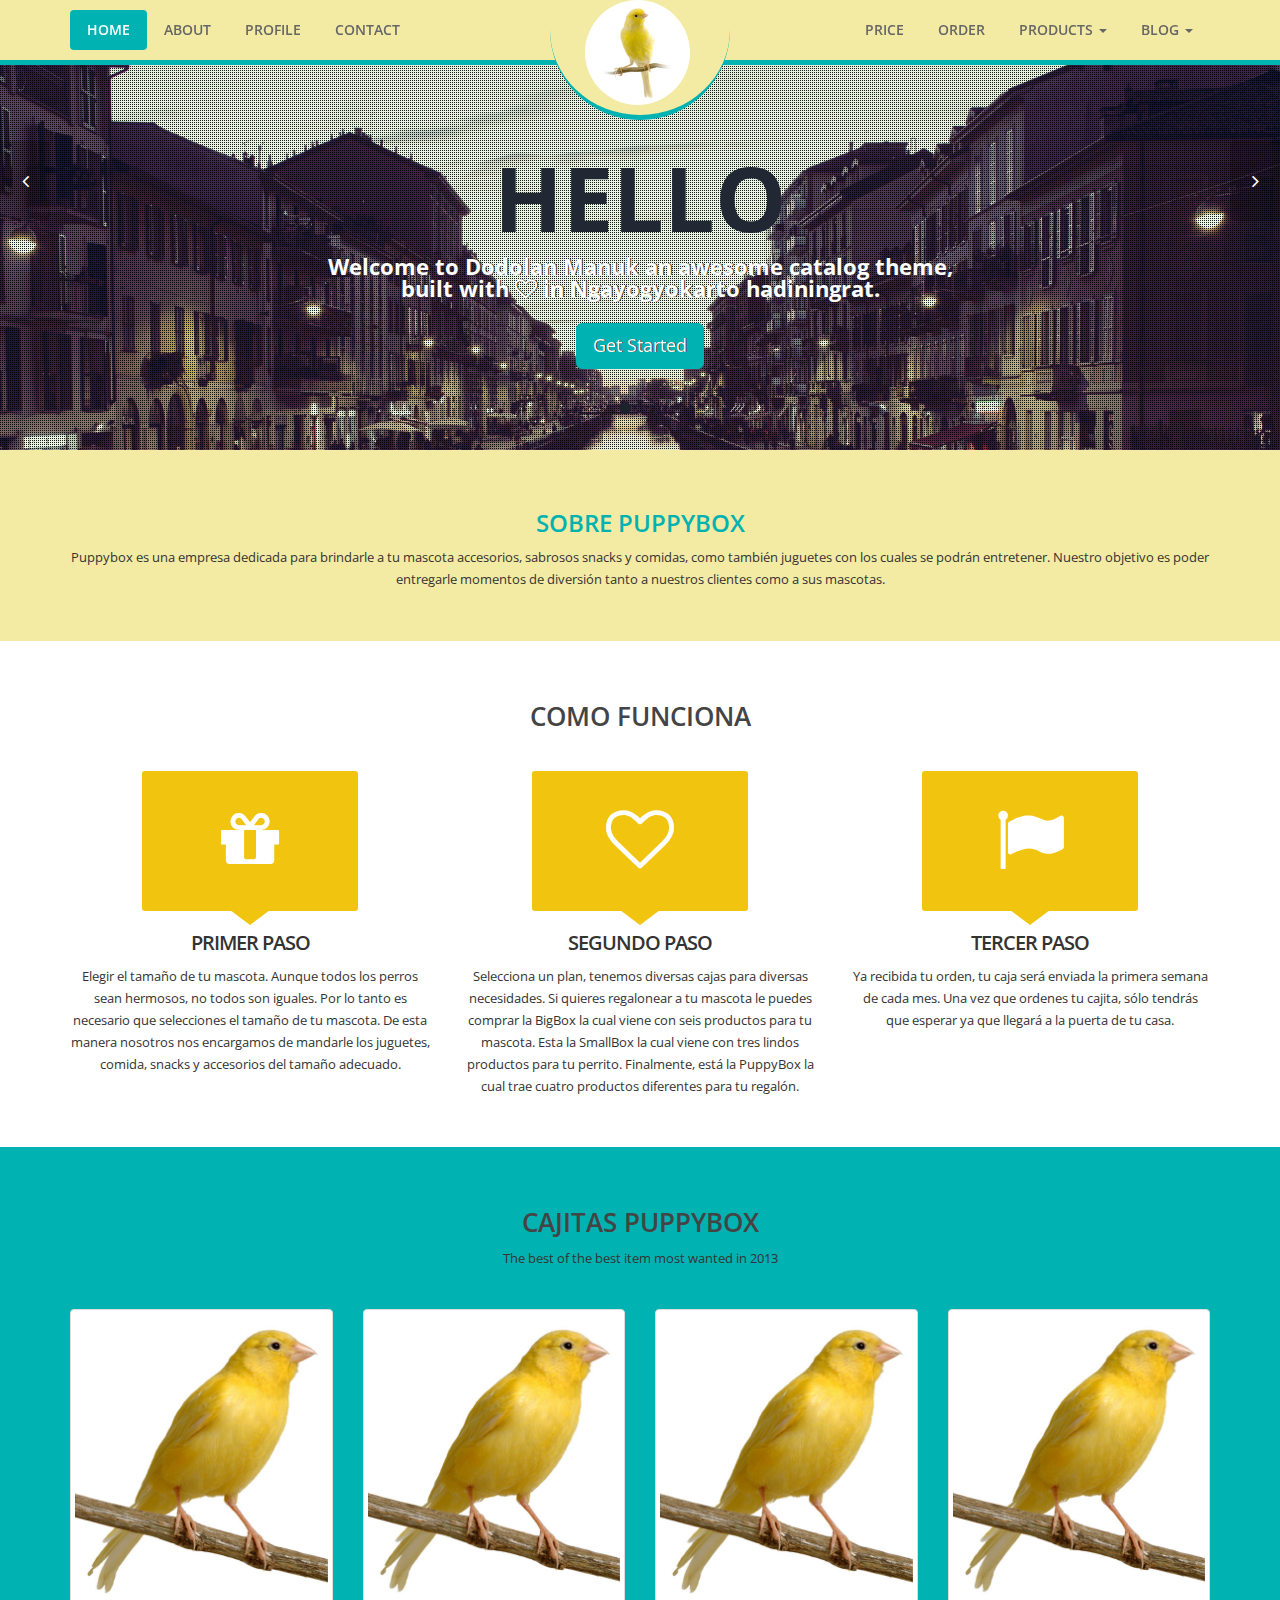
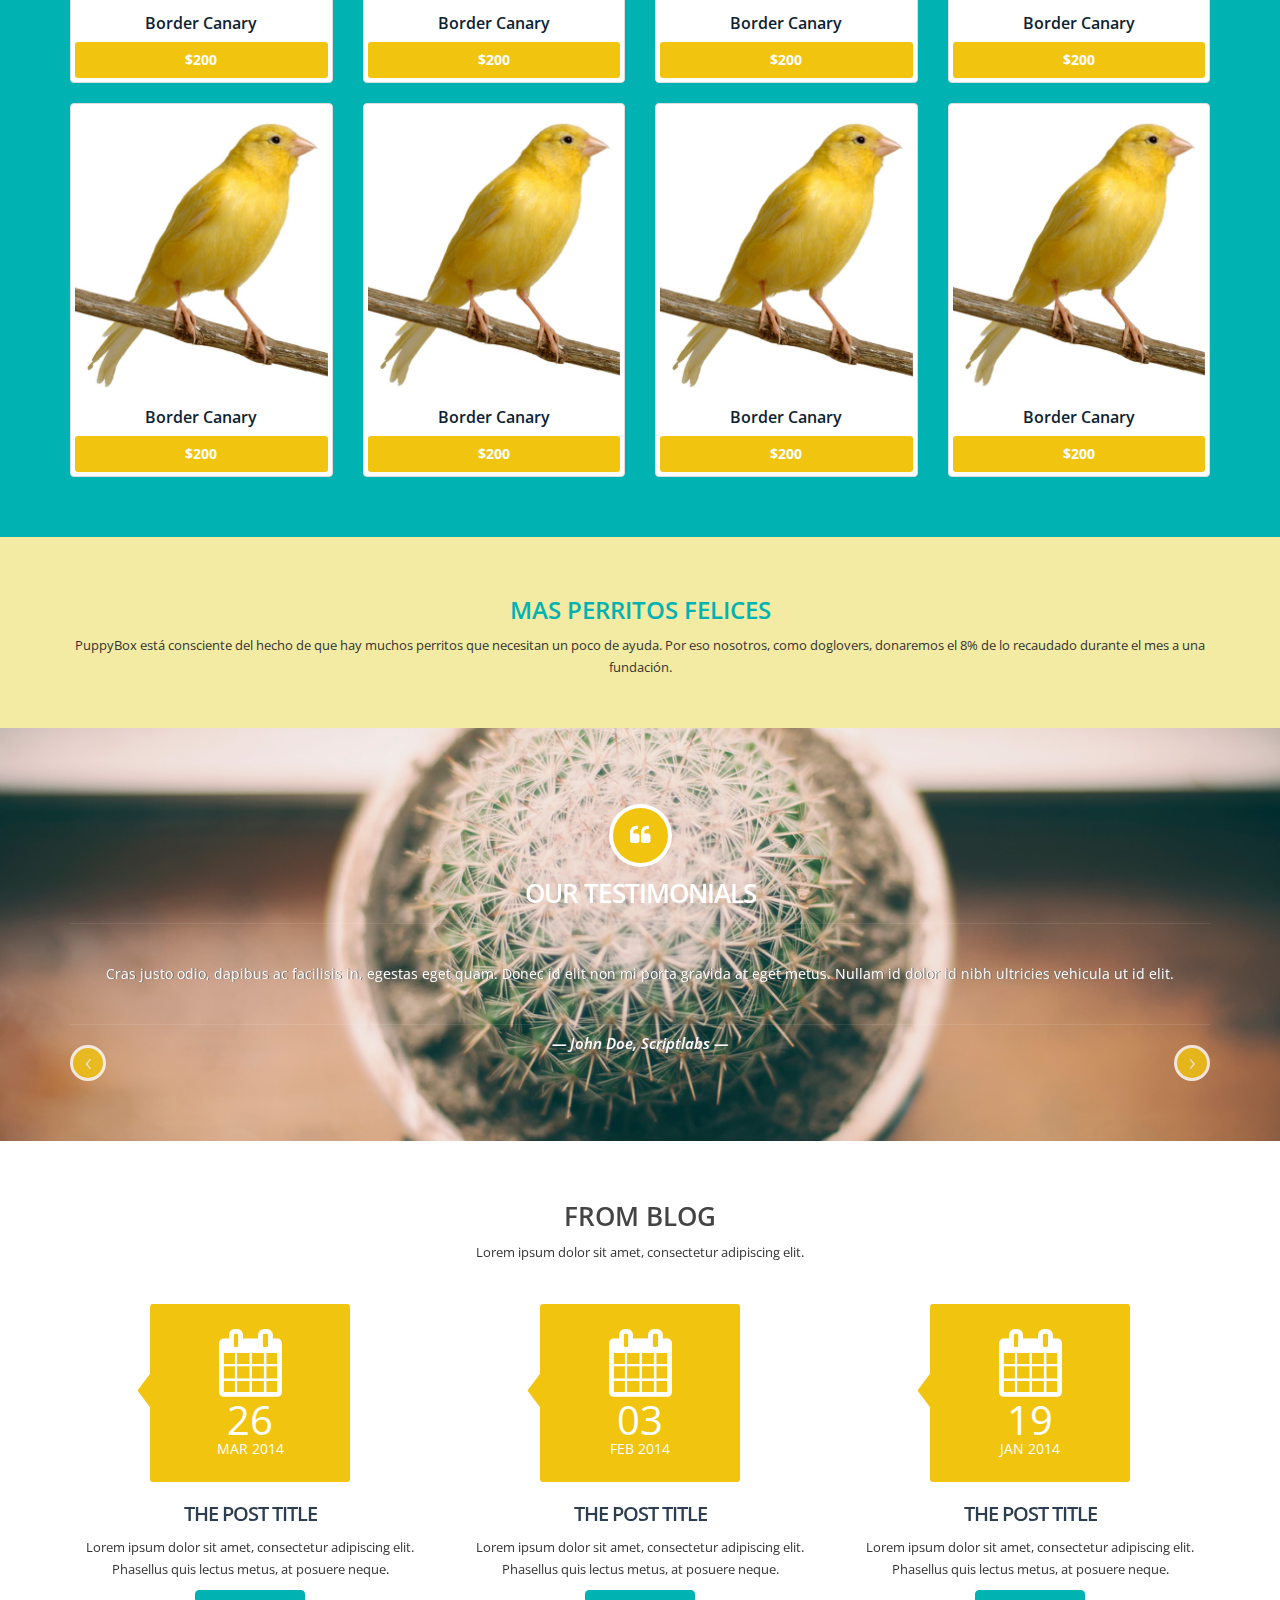
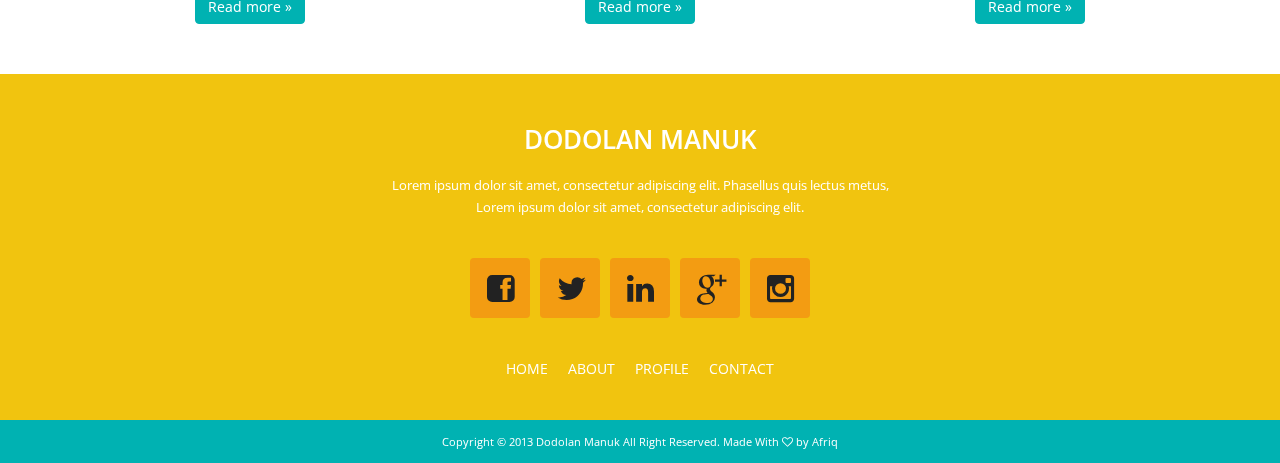
<file: index.html>
<!DOCTYPE html>
<html lang="en">
  <head>
    <meta charset="utf-8">
    <meta name="viewport" content="width=device-width, initial-scale=1.0">
    <meta http-equiv="X-UA-Compatible" content="IE=Edge,chrome=1">
    <meta name="description" content="dodolan manuk responsive catalog themes built with twitter bootstrap">
    <meta name="keywords" content="responsive, catalog, cart, themes, twitter bootstrap, bootstrap">
    <meta name="author" content="afriq yasin ramadhan">
    <link rel="shortcut icon" href="img/favicon.png">

    <title>Dodolan Manuk - Responsive catalog Template</title>

    <!-- Bootstrap core CSS -->
    <link href="css/bootstrap.css" rel="stylesheet">

    <!-- Custom styles for this template -->
    <link href="css/style.css" rel="stylesheet">
    <link href="css/responsive.css" rel="stylesheet">

    <!-- HTML5 shim and Respond.js IE8 support of HTML5 elements and media queries -->
    <!--[if lt IE 9]>
      <script src="js/html5shiv.js"></script>
      <script src="js/respond.min.js"></script>
    <![endif]-->
  </head>

  <body>
	
	<nav class="navbar navbar-default navbar-fixed-top" role="navigation">
      <div class="container">
        <!-- Brand and toggle get grouped for better mobile display -->
        <div class="navbar-header">
          <button type="button" class="navbar-toggle" data-toggle="collapse" data-target="#bs-example-navbar-collapse-1">
            <span class="sr-only">Toggle navigation</span>
            <span class="icon-bar"></span>
            <span class="icon-bar"></span>
            <span class="icon-bar"></span>
          </button>
          <a class="navbar-brand visible-xs" href="#">Dodolan Manuk</a>
        </div>

        <!-- Collect the nav links, forms, and other content for toggling -->
        <div class="collapse navbar-collapse" id="bs-example-navbar-collapse-1">
        	<ul class="nav navbar-nav nav-left">
			  <li class="active"><a href="index.html">Home</a></li>
			  <li><a href="about.html">About</a></li>
			  <li><a href="profile.html">Profile</a></li>
			  <li><a href="contact.html">Contact</a></li>
			</ul>
			<a href="#" class="logo visible-lg visible-md"><img src="img/logo.jpg" alt="dodolan manuk responsive catalog themes"></a>
			<div id="brand" class="visible-lg visible-md">&nbsp;</div>
			<ul class="nav navbar-nav nav-right">
			  <li><a href="pricing.html">Price</a></li>
			  <li><a href="order.html">Order</a></li>
			  <li class="dropdown">
				<a href="#" class="dropdown-toggle" data-toggle="dropdown">Products <b class="caret"></b></a>
				<ul class="dropdown-menu">
				  <li><a href="product.html">Canary</a></li>
				  <li><a href="product.html">Emprit</a></li>
				  <li>
					<a href="#" class="dropdown-toggle" data-toggle="dropdown">Doro <i class="fa fa-caret-down icon-dropdown"></i></a>
					<ul class="dropdown-menu sub-menu">
					  <li><a href="product.html">Doro Pos</a></li>
					  <li><a href="product.html">Doro Kucir</a></li>
					  <li><a href="product.html">Doro Belehan</a></li>
					  <li><a href="product.html">Doro Sungut</a></li>
					</ul>
				  </li>
				  <li class="divider"></li>
				  <li><a href="product.html">Pitik</a></li>
				  <li><a href="product.html">Cucak Rowo</a></li>
				</ul>
			  </li>
			  <li class="dropdown">
				<a href="#" class="dropdown-toggle" data-toggle="dropdown">Blog <b class="caret"></b></a>
				<ul class="dropdown-menu">
				  <li><a href="blog.html">Blog 1</a></li>
				  <li><a href="blog2.html">Blog 2</a></li>
				  <li><a href="single.html">Single 1</a></li>
				  <li><a href="single2.html">Single 2</a></li>
				</ul>
			  </li>
			</ul>
          
        </div><!-- /.navbar-collapse -->
      </div><!-- /.container-fluid -->
    </nav>

    <!-- begin:slider -->
    <div id="home">
      <div id="home-slider" class="carousel slide carousel-fade" data-ride="carousel">
        <ol class="carousel-indicators">
          <li data-target="#home-slider" data-slide-to="0" class="active"></li>
          <li data-target="#home-slider" data-slide-to="1"></li>
          <li data-target="#home-slider" data-slide-to="2"></li>
        </ol>
        <div class="carousel-inner">
          <div class="item active" style="background: url(img/img01.jpg);">
            <div class="container">
              <div class="row">
                <div class="col-md-12">
                  <div class="carousel-content">
                    <h2 class="animated fadeInUpBig text-center text-black">Hello</h2>
                      <p class="animated rollIn text-black text-center"><span class="text900">Welcome to Dodolan Manuk</span> an awesome catalog theme, <br> built with <i class="fa fa-heart-o"></i> in <span class="text900">Ngayogyokarto hadiningrat.</span><br><br> <a href="#" class="btn btn-warning btn-lg">Get Started</a></p>  
                  </div>
                </div> 
              </div>
            </div>
          </div>
          <div class="item" style="background: url(img/img02.jpg);">
            <div class="container">
              <div class="row">
                <div class="col-md-12">
                  <div class="carousel-content">
                  	<h3 class="animated fadeInLeftBig text-left">.Built</h3>
					<p class="animated fadeInDownBig text-left">Your own online shop using this catalog theme.<br> Simple and easy cutomize just $12.</p>
					<a class="btn btn-warning btn-lg animated fadeInRight" href="#">Learn more &raquo;</a>
                  </div>
                </div>
              </div>
            </div>
          </div>
        </div>
        <a class="left carousel-control" href="#home-slider" data-slide="prev">
          <i class="fa fa-angle-left"></i>
        </a>
        <a class="right carousel-control" href="#home-slider" data-slide="next">
          <i class="fa fa-angle-right"></i>
        </a>
        <div class="pattern"></div>
      </div>

    </div>
    <!-- end:slider -->
	
	<!-- begin:tagline -->	
	<div id="tagline">
		<div class="container">
			<div class="row">
				<div class="col-md-12">
					<h2>Sobre PuppyBox</h2>
					<p>Puppybox es una empresa dedicada para brindarle a tu mascota accesorios, sabrosos snacks y
						comidas, como también juguetes con los cuales se podrán entretener. Nuestro objetivo es poder
						entregarle momentos de diversión tanto a nuestros clientes como a sus mascotas.</p>
				</div>
			</div>
		</div>
	</div>
	<!-- end:tagline -->
	
	<!-- begin:featured -->
	<div id="featured">
		<div class="container">
			<div class="row">
				<div class="col-md-12">
					<div class="heading-title">
						<h2>Como funciona</h2>
					</div>
				</div>
			</div>
			<div class="row">
				<div class="col-md-4 col-sm-4">
					<div class="featured-container">
						<div class="featured-photos">
							<i class="fa fa-gift"></i>
						</div>
						<h3>Primer paso</h3>
						<p>Elegir el tamaño de tu mascota. Aunque todos los perros sean hermosos, no todos son iguales.
							Por lo tanto es necesario que selecciones el tamaño de tu mascota. De esta manera nosotros
							nos encargamos de mandarle los juguetes, comida, snacks y accesorios del tamaño adecuado.</p>
					</div>
				</div>
				<div class="col-md-4 col-sm-4">
					<div class="featured-container">
						<div class="featured-photos">
							<i class="fa fa-heart-o"></i>
						</div>
						<h3>Segundo paso</h3>
						<p>Selecciona un plan, tenemos diversas cajas para diversas necesidades. Si quieres regalonear a
							tu mascota le puedes comprar la BigBox la cual viene con seis productos para tu mascota.
							Esta la SmallBox la cual viene con tres lindos productos para tu perrito. Finalmente, está
							la PuppyBox la cual trae cuatro productos diferentes para tu regalón.</p>
					</div>
				</div>
				<div class="col-md-4 col-sm-4">
					<div class="featured-container">
						<div class="featured-photos">
							<i class="fa fa-flag"></i>
						</div>
						<h3>Tercer paso</h3>
						<p>Ya recibida tu orden, tu caja será enviada la primera semana de cada mes. Una vez
							que ordenes tu cajita, sólo tendrás que esperar ya que llegará a la puerta de tu casa.</p>
					</div>
				</div>
			</div>
		</div>
	</div>
	<!-- end:featured -->
	
	<!-- begin:catalogue -->
	<div id="catalogue">
		<div class="container">
			<div class="row">
				<div class="col-md-12">
					<div class="heading-title">
						<h2>Cajitas PuppyBox</h2>
						<p>The best of the best item most wanted in 2013</p>
					</div>	
				</div>
			</div>
			<div class="row">
				<div class="col-md-3 col-sm-4 col-xs-12">
					<div class="thumbnail">
					  <div class="caption-img" style="background: url(img/manuk.jpg);"></div>
					  <div class="caption-details">
						<h3>Border Canary</h3>
						<span class="price">$200</span>
					  </div>
					  <a href="detail.html"><div class="caption-link"><i class="fa fa-plus"></i></div></a>
					</div>
				</div>
				<div class="col-md-3 col-sm-4 col-xs-12">
					<div class="thumbnail">
					  <div class="caption-img" style="background: url(img/manuk.jpg);"></div>
					  <div class="caption-details">
						<h3>Border Canary</h3>
						<span class="price">$200</span>
					  </div>
					  <a href="detail.html"><div class="caption-link"><i class="fa fa-plus"></i></div></a>
					</div>
				</div>
				<div class="col-md-3 col-sm-4 col-xs-12">
					<div class="thumbnail">
					  <div class="caption-img" style="background: url(img/manuk.jpg);"></div>
					  <div class="caption-details">
						<h3>Border Canary</h3>
						<span class="price">$200</span>
					  </div>
					  <a href="detail.html"><div class="caption-link"><i class="fa fa-plus"></i></div></a>
					</div>
				</div>
				<div class="col-md-3 col-sm-4 col-xs-12">
					<div class="thumbnail">
					  <div class="caption-img" style="background: url(img/manuk.jpg);"></div>
					  <div class="caption-details">
						<h3>Border Canary</h3>
						<span class="price">$200</span>
					  </div>
					  <a href="detail.html"><div class="caption-link"><i class="fa fa-plus"></i></div></a>
					</div>
				</div>
				<div class="col-md-3 col-sm-4 col-xs-12">
					<div class="thumbnail">
					  <div class="caption-img" style="background: url(img/manuk.jpg);"></div>
					  <div class="caption-details">
						<h3>Border Canary</h3>
						<span class="price">$200</span>
					  </div>
					  <a href="detail.html"><div class="caption-link"><i class="fa fa-plus"></i></div></a>
					</div>
				</div>
				<div class="col-md-3 col-sm-4 col-xs-12">
					<div class="thumbnail">
					  <div class="caption-img" style="background: url(img/manuk.jpg);"></div>
					  <div class="caption-details">
						<h3>Border Canary</h3>
						<span class="price">$200</span>
					  </div>
					  <a href="detail.html"><div class="caption-link"><i class="fa fa-plus"></i></div></a>
					</div>
				</div>
				<div class="col-md-3 col-sm-4 col-xs-12">
					<div class="thumbnail">
					  <div class="caption-img" style="background: url(img/manuk.jpg);"></div>
					  <div class="caption-details">
						<h3>Border Canary</h3>
						<span class="price">$200</span>
					  </div>
					  <a href="detail.html"><div class="caption-link"><i class="fa fa-plus"></i></div></a>
					</div>
				</div>
				<div class="col-md-3 col-sm-4 col-xs-12">
					<div class="thumbnail">
					  <div class="caption-img" style="background: url(img/manuk.jpg);"></div>
					  <div class="caption-details">
						<h3>Border Canary</h3>
						<span class="price">$200</span>
					  </div>
					  <a href="detail.html"><div class="caption-link"><i class="fa fa-plus"></i></div></a>
					</div>
				</div>
			</div>
		</div>
	</div>
	<!-- end:catalogue -->

	<!-- begin:tagline -->
	<div id="tagline">
		<div class="container">
			<div class="row">
				<div class="col-md-12">
					<h2>Mas perritos felices</h2>
					<p>PuppyBox está consciente del hecho de que hay muchos perritos que necesitan un poco de ayuda.
						Por eso nosotros, como doglovers, donaremos el 8% de lo recaudado durante el mes a una
						fundación.</p>
				</div>
			</div>
		</div>
	</div>
	<!-- end:tagline -->
	
	<!-- begin:testimoni -->
	<div id="testimoni">
		<div class="container">
			<div class="row">
				<div class="col-md-12">
					<div class="testimoni-icon"><i class="fa fa-quote-left"></i></div>
					<h3>Our Testimonials</h3>
				</div>
			</div>
			<div class="row">
				<div class="col-md-12">
					<div id="testi" class="carousel slide" data-ride="carousel">
				      <div class="carousel-inner">
				        <div class="item active">
				           <p class="testimoni-item">Cras justo odio, dapibus ac facilisis in, egestas eget quam. Donec id elit non mi porta gravida at eget metus. Nullam id dolor id nibh ultricies vehicula ut id elit.</p>
							<h4>&#8212; John doe, Scriptlabs &#8212;</h4>
				        </div>
				        <div class="item">
				           <p class="testimoni-item">Cras justo odio, dapibus ac facilisis in, egestas eget quam. Donec id elit non mi porta gravida at eget metus. Nullam id dolor id nibh ultricies vehicula ut id elit.</p>
							<h4>&#8212; John doe, Scriptlabs &#8212;</h4>
				        </div>
				        <div class="item">
				           <p class="testimoni-item">Cras justo odio, dapibus ac facilisis in, egestas eget quam. Donec id elit non mi porta gravida at eget metus. Nullam id dolor id nibh ultricies vehicula ut id elit.</p>
							<h4>&#8212; John doe, Scriptlabs &#8212;</h4>
				        </div>
				      </div>
				      <a class="left carousel-control" href="#testi" data-slide="prev">&lsaquo;</a>
				      <a class="right carousel-control" href="#testi" data-slide="next">&rsaquo;</a>
				    </div>
				</div>
			</div>
		</div>
	</div>
	<!-- end:testimoni -->
	
	<!-- begin:blog -->
	<div id="blog">
		<div class="container">
			<div class="row">
				<div class="col-md-12">
					<div class="heading-title">
						<h2>From Blog</h2>
						<p>Lorem ipsum dolor sit amet, consectetur adipiscing elit. </p>
					</div>
				</div>
			</div>
			<div class="row">
				<div class="col-md-4 col-sm-4">
					<div class="blog-container">
						<div class="blog-date">
							<i class="fa fa-calendar"></i>
							<span class="meta-date">26</span>
							<span class="meta-month-year">MAR 2014</span>
						</div>
						<h3><a href="single.html">the post title</a></h3>
						<p>Lorem ipsum dolor sit amet, consectetur adipiscing elit. Phasellus quis lectus metus, at posuere neque.</p>
						<p><a href="single.html" class="btn btn-warning">Read more &raquo;</a></p>
					</div>
				</div>
				<div class="col-md-4 col-sm-4">
					<div class="blog-container">
						<div class="blog-date">
							<i class="fa fa-calendar"></i>
							<span class="meta-date">03</span>
							<span class="meta-month-year">FEB 2014</span>
						</div>
						<h3><a href="single.html">the post title</a></h3>
						<p>Lorem ipsum dolor sit amet, consectetur adipiscing elit. Phasellus quis lectus metus, at posuere neque.</p>
						<p><a href="single.html" class="btn btn-warning">Read more &raquo;</a></p>
					</div>
				</div>
				<div class="col-md-4 col-sm-4">
					<div class="blog-container">
						<div class="blog-date">
							<i class="fa fa-calendar"></i>
							<span class="meta-date">19</span>
							<span class="meta-month-year">JAN 2014</span>
						</div>
						<h3><a href="single.html">the post title</a></h3>
						<p>Lorem ipsum dolor sit amet, consectetur adipiscing elit. Phasellus quis lectus metus, at posuere neque.</p>
						<p><a href="single.html" class="btn btn-warning">Read more &raquo;</a></p>
					</div>
				</div>
				
			</div>
		</div>
	</div>
	<!-- end:blog -->
	
	<!-- begin:footer -->
	<div id="footer">
		<div class="container">
			<div class="row">
				<div class="col-md-12">
					<h3>dodolan manuk</h3>
					<p>Lorem ipsum dolor sit amet, consectetur adipiscing elit. Phasellus quis lectus metus,<br>Lorem ipsum dolor sit amet, consectetur adipiscing elit.</p>

					<ul class="list-unstyled social-icon">
		              <li><a href="#" rel="tooltip" title="Facebook" class="icon-facebook"><span><i class="fa fa-facebook-square"></i></span></a></li>
		              <li><a href="#" rel="tooltip" title="Twitter" class="icon-twitter"><span><i class="fa fa-twitter"></i></span></a></li>
		              <li><a href="#" rel="tooltip" title="Linkedin" class="icon-linkedin"><span><i class="fa fa-linkedin"></i></span></a></li>
		              <li><a href="#" rel="tooltip" title="Instagram" class="icon-gplus"><span><i class="fa fa-google-plus"></i></span></a></li>
		              <li><a href="#" rel="tooltip" title="Instagram" class="icon-instagram"><span><i class="fa fa-instagram"></i></span></a></li>
		            </ul>

					<div class="sitemap">
						<ul>
							<li><a href="index.html">HOME</a></li>
							<li><a href="about.html">ABOUT</a></li>
							<li><a href="profile.html">PROFILE</a></li>
							<li><a href="contact.html">CONTACT</a></li>
						</ul>
					</div>
				</div>
			</div>
		</div>
	</div>
	<!-- end:footer -->
	
	<!-- begin:copyright -->
	<div id="copyright">
		<div class="container">
			<div class="row">
				<div class="col-md-12">
					<small>Copyright &copy; 2013 Dodolan Manuk All Right Reserved. Made With <i class="fa fa-heart-o"></i> by Afriq</small>
				</div>
			</div>
		</div>
	</div>
	<!-- end:copyright -->

    <!-- Bootstrap core JavaScript
    ================================================== -->
    <!-- Placed at the end of the document so the pages load faster -->
    <script src="js/jquery.js"></script>
    <script src="js/bootstrap.js"></script>
	<script type="text/javascript" src="http://maps.google.com/maps/api/js?sensor=false&amp;language=en"></script>
    <script src="js/gmap3.js"></script>
    <script src="js/script.js"></script>

  </body>
</html>
</file>
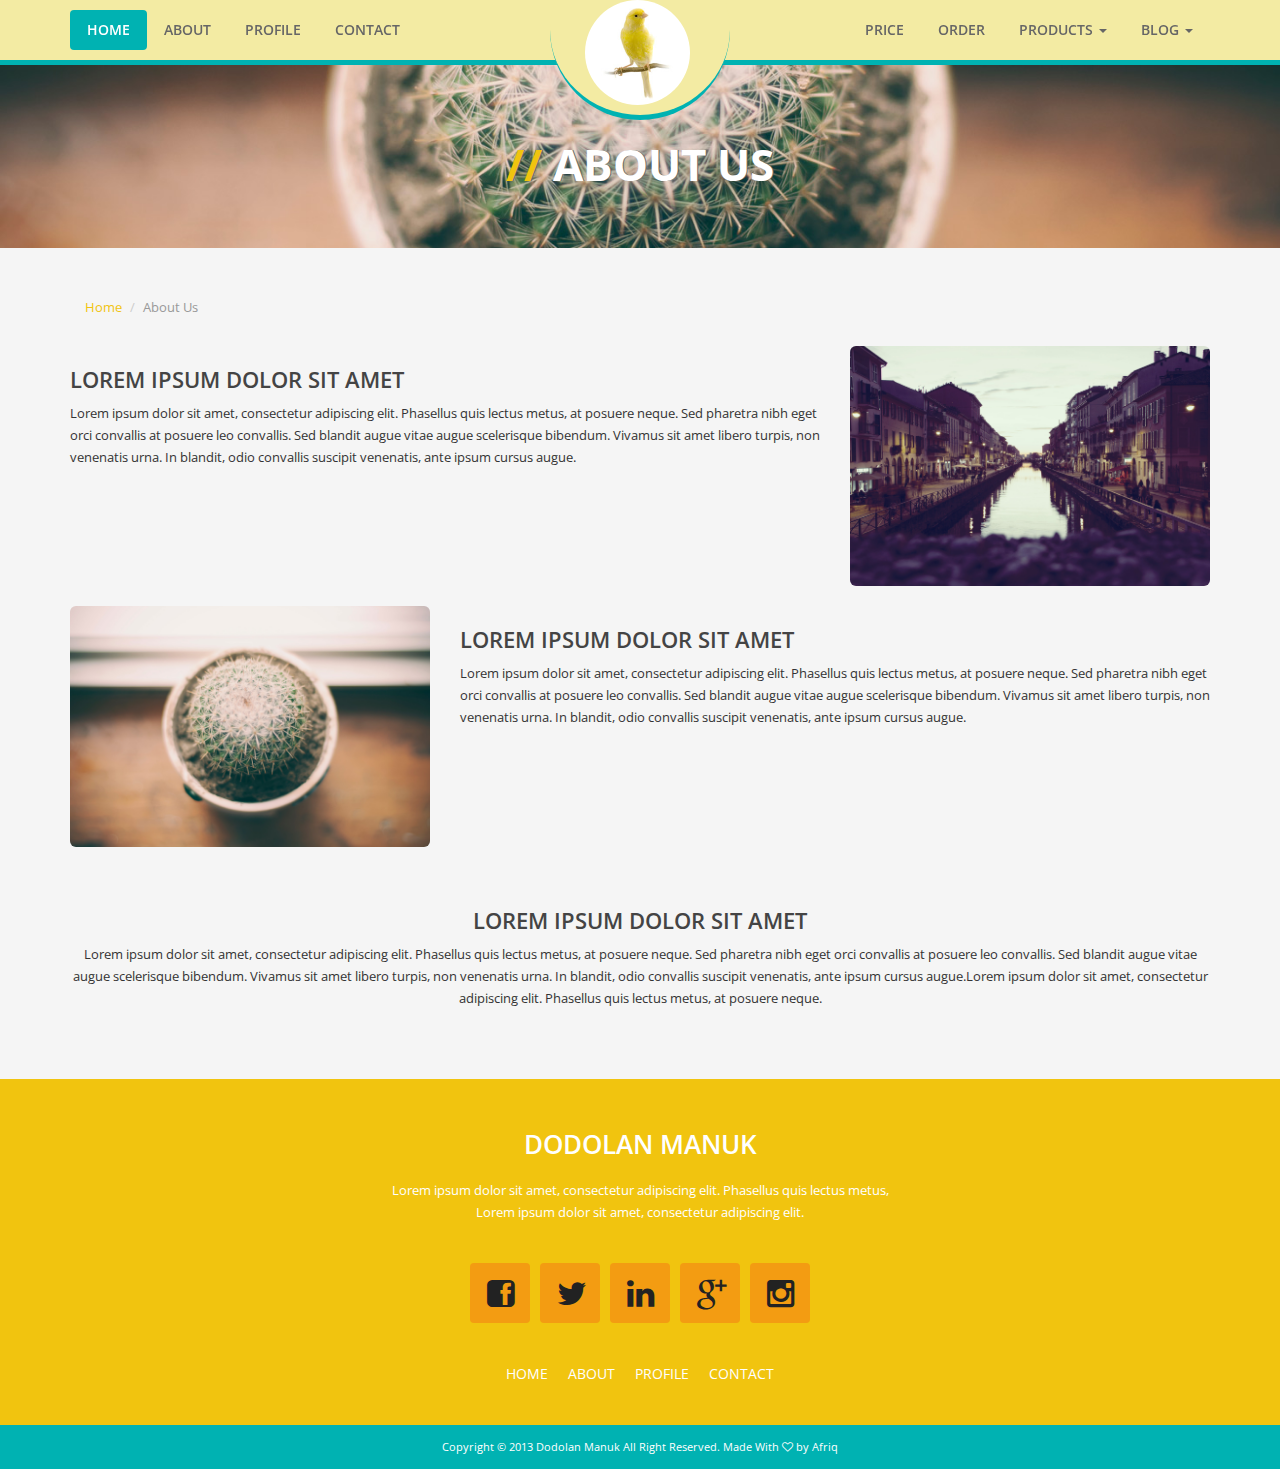
<file: about.html>
<!DOCTYPE html>
<html lang="en">
  <head>
    <meta charset="utf-8">
    <meta name="viewport" content="width=device-width, initial-scale=1.0">
    <meta http-equiv="X-UA-Compatible" content="IE=Edge,chrome=1">
    <meta name="description" content="dodolan manuk responsive catalog themes built with twitter bootstrap">
    <meta name="keywords" content="responsive, catalog, cart, themes, twitter bootstrap, bootstrap">
    <meta name="author" content="afriq yasin ramadhan">
    <link rel="shortcut icon" href="img/favicon.png">

    <title>Dodolan Manuk - Responsive catalog Template</title>

    <!-- Bootstrap core CSS -->
    <link href="css/bootstrap.css" rel="stylesheet">

    <!-- Custom styles for this template -->
    <link href="css/style.css" rel="stylesheet">
    <link href="css/responsive.css" rel="stylesheet">

    <!-- HTML5 shim and Respond.js IE8 support of HTML5 elements and media queries -->
    <!--[if lt IE 9]>
      <script src="js/html5shiv.js"></script>
      <script src="js/respond.min.js"></script>
    <![endif]-->
  </head>

  <body>
	
	<nav class="navbar navbar-default navbar-fixed-top" role="navigation">
      <div class="container">
        <!-- Brand and toggle get grouped for better mobile display -->
        <div class="navbar-header">
          <button type="button" class="navbar-toggle" data-toggle="collapse" data-target="#bs-example-navbar-collapse-1">
            <span class="sr-only">Toggle navigation</span>
            <span class="icon-bar"></span>
            <span class="icon-bar"></span>
            <span class="icon-bar"></span>
          </button>
          <a class="navbar-brand visible-xs" href="#">Dodolan Manuk</a>
        </div>

        <!-- Collect the nav links, forms, and other content for toggling -->
        <div class="collapse navbar-collapse" id="bs-example-navbar-collapse-1">
        	<ul class="nav navbar-nav nav-left">
			  <li class="active"><a href="index.html">Home</a></li>
			  <li><a href="about.html">About</a></li>
			  <li><a href="profile.html">Profile</a></li>
			  <li><a href="contact.html">Contact</a></li>
			</ul>
			<a href="#" class="logo visible-lg visible-md"><img src="img/logo.jpg" alt="dodolan manuk responsive catalog themes"></a>
			<div id="brand" class="visible-lg visible-md">&nbsp;</div>
			<ul class="nav navbar-nav nav-right">
			  <li><a href="pricing.html">Price</a></li>
			  <li><a href="order.html">Order</a></li>
			  <li class="dropdown">
				<a href="#" class="dropdown-toggle" data-toggle="dropdown">Products <b class="caret"></b></a>
				<ul class="dropdown-menu">
				  <li><a href="product.html">Canary</a></li>
				  <li><a href="product.html">Emprit</a></li>
				  <li>
					<a href="#" class="dropdown-toggle" data-toggle="dropdown">Doro <i class="fa fa-caret-down icon-dropdown"></i></a>
					<ul class="dropdown-menu sub-menu">
					  <li><a href="product.html">Doro Pos</a></li>
					  <li><a href="product.html">Doro Kucir</a></li>
					  <li><a href="product.html">Doro Belehan</a></li>
					  <li><a href="product.html">Doro Sungut</a></li>
					</ul>
				  </li>
				  <li class="divider"></li>
				  <li><a href="product.html">Pitik</a></li>
				  <li><a href="product.html">Cucak Rowo</a></li>
				</ul>
			  </li>
			  <li class="dropdown">
				<a href="#" class="dropdown-toggle" data-toggle="dropdown">Blog <b class="caret"></b></a>
				<ul class="dropdown-menu">
				  <li><a href="blog.html">Blog 1</a></li>
				  <li><a href="blog2.html">Blog 2</a></li>
				  <li><a href="single.html">Single 1</a></li>
				  <li><a href="single2.html">Single 2</a></li>
				</ul>
			  </li>
			</ul>
          
        </div><!-- /.navbar-collapse -->
      </div><!-- /.container-fluid -->
    </nav>
	
	<!-- begin:heading -->
	<div class="heads" style="background: url(img/img02.jpg) center center;">
		<div class="container">
			<div class="row">
				<div class="col-md-12">
					<h2><span>//</span> about us</h2>
				</div>
			</div>
		</div>
	</div>
	<!-- end:heading -->
	
	<!-- begin:content -->
	<div class="page-content">
		<div class="container">
			<div class="row">
				<div class="col-md-12">
					<ol class="breadcrumb">
				      <li><a href="#">Home</a></li>
				      <li class="active">About Us</li>
				    </ol>
				</div>
			</div>
			
			<div class="row">
				<div class="col-md-8 col-sm-8">
					<h3>Lorem ipsum dolor sit amet</h3>
					<p>Lorem ipsum dolor sit amet, consectetur adipiscing elit. Phasellus quis lectus metus, at posuere neque. Sed pharetra nibh eget orci convallis at posuere leo convallis. Sed blandit augue vitae augue scelerisque bibendum. Vivamus sit amet libero turpis, non venenatis urna. In blandit, odio convallis suscipit venenatis, ante ipsum cursus augue.</p>
				</div>
				<div class="col-md-4 col-sm-4">
					<img src="img/img01.jpg" class="img-responsive img-rounded" alt="dodolan manuk catalog template">
				</div>
			</div>
			
			<div class="row padd20-top-btm">
				<div class="col-md-4 col-sm-4">
					<img src="img/img02.jpg" class="img-responsive img-rounded" alt="dodolan manuk catalog template">
				</div>
				<div class="col-md-8 col-sm-8">
					<h3>Lorem ipsum dolor sit amet</h3>
					<p>Lorem ipsum dolor sit amet, consectetur adipiscing elit. Phasellus quis lectus metus, at posuere neque. Sed pharetra nibh eget orci convallis at posuere leo convallis. Sed blandit augue vitae augue scelerisque bibendum. Vivamus sit amet libero turpis, non venenatis urna. In blandit, odio convallis suscipit venenatis, ante ipsum cursus augue.</p>
				</div>
			</div>
			
			<div class="row padd20-top-btm">
				<div class="col-md-12 text-center">
					<h3>Lorem ipsum dolor sit amet</h3>
					<p>Lorem ipsum dolor sit amet, consectetur adipiscing elit. Phasellus quis lectus metus, at posuere neque. Sed pharetra nibh eget orci convallis at posuere leo convallis. Sed blandit augue vitae augue scelerisque bibendum. Vivamus sit amet libero turpis, non venenatis urna. In blandit, odio convallis suscipit venenatis, ante ipsum cursus augue.Lorem ipsum dolor sit amet, consectetur adipiscing elit. Phasellus quis lectus metus, at posuere neque.</p>
				</div>
			</div>
		</div>
	</div>
	<!-- end:content -->
	
	<!-- begin:footer -->
	<div id="footer">
		<div class="container">
			<div class="row">
				<div class="col-md-12">
					<h3>dodolan manuk</h3>
					<p>Lorem ipsum dolor sit amet, consectetur adipiscing elit. Phasellus quis lectus metus,<br>Lorem ipsum dolor sit amet, consectetur adipiscing elit.</p>

					<ul class="list-unstyled social-icon">
		              <li><a href="#" rel="tooltip" title="Facebook" class="icon-facebook"><span><i class="fa fa-facebook-square"></i></span></a></li>
		              <li><a href="#" rel="tooltip" title="Twitter" class="icon-twitter"><span><i class="fa fa-twitter"></i></span></a></li>
		              <li><a href="#" rel="tooltip" title="Linkedin" class="icon-linkedin"><span><i class="fa fa-linkedin"></i></span></a></li>
		              <li><a href="#" rel="tooltip" title="Instagram" class="icon-gplus"><span><i class="fa fa-google-plus"></i></span></a></li>
		              <li><a href="#" rel="tooltip" title="Instagram" class="icon-instagram"><span><i class="fa fa-instagram"></i></span></a></li>
		            </ul>

					<div class="sitemap">
						<ul>
							<li><a href="index.html">HOME</a></li>
							<li><a href="about.html">ABOUT</a></li>
							<li><a href="profile.html">PROFILE</a></li>
							<li><a href="contact.html">CONTACT</a></li>
						</ul>
					</div>
				</div>
			</div>
		</div>
	</div>
	<!-- end:footer -->
	
	<!-- begin:copyright -->
	<div id="copyright">
		<div class="container">
			<div class="row">
				<div class="col-md-12">
					<small>Copyright &copy; 2013 Dodolan Manuk All Right Reserved. Made With <i class="fa fa-heart-o"></i> by Afriq</small>
				</div>
			</div>
		</div>
	</div>
	<!-- end:copyright -->

    <!-- Bootstrap core JavaScript
    ================================================== -->
    <!-- Placed at the end of the document so the pages load faster -->
    <script src="js/jquery.js"></script>
    <script src="js/bootstrap.js"></script>
	<script type="text/javascript" src="http://maps.google.com/maps/api/js?sensor=false&amp;language=en"></script>
    <script src="js/gmap3.js"></script>
    <script src="js/script.js"></script>

  </body>
</html>
</file>
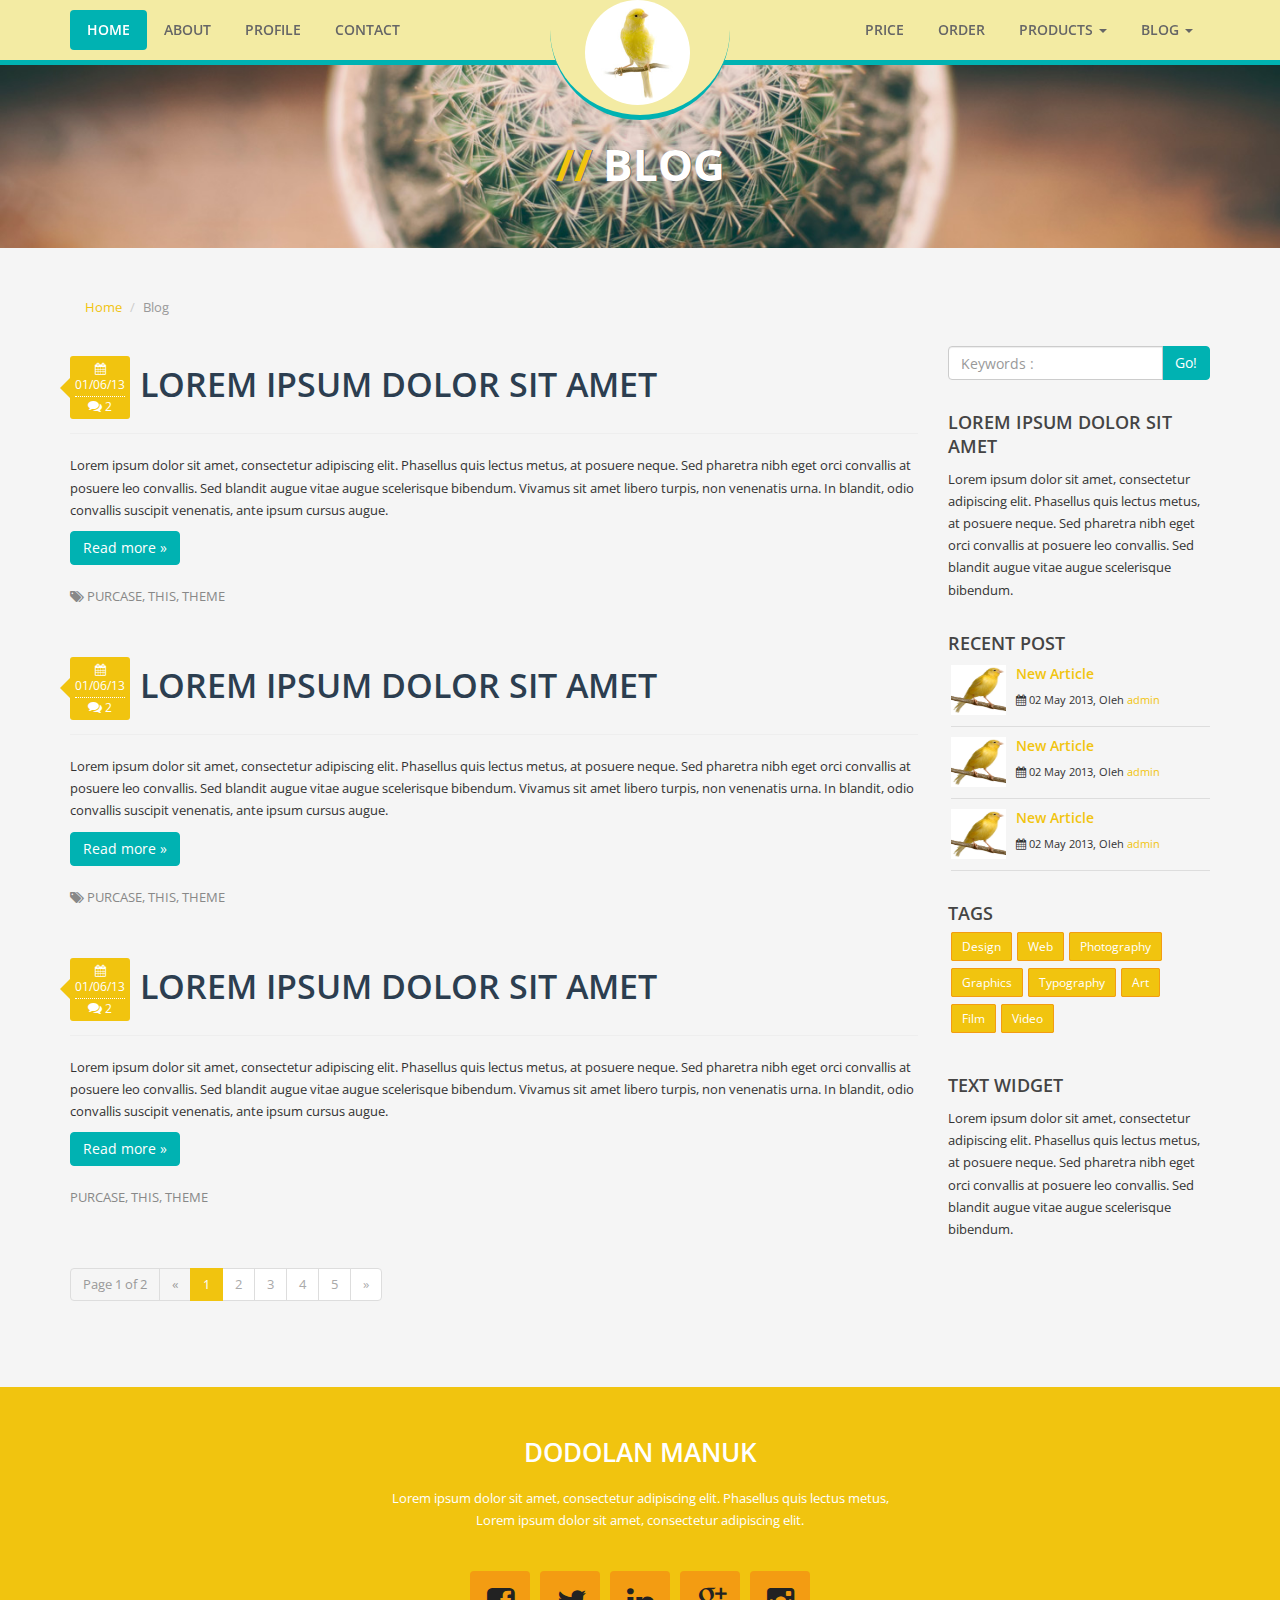
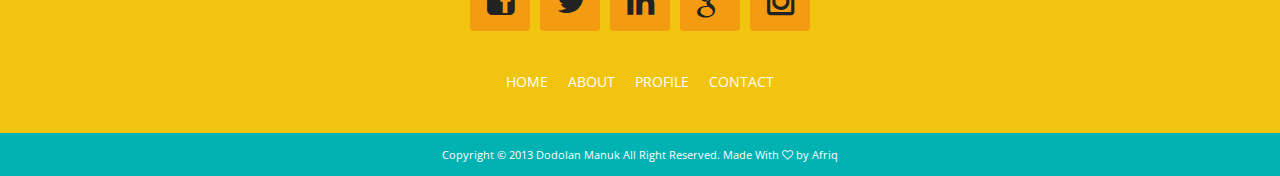
<file: blog.html>
<!DOCTYPE html>
<html lang="en">
  <head>
    <meta charset="utf-8">
    <meta name="viewport" content="width=device-width, initial-scale=1.0">
    <meta http-equiv="X-UA-Compatible" content="IE=Edge,chrome=1">
    <meta name="description" content="dodolan manuk responsive catalog themes built with twitter bootstrap">
    <meta name="keywords" content="responsive, catalog, cart, themes, twitter bootstrap, bootstrap">
    <meta name="author" content="afriq yasin ramadhan">
    <link rel="shortcut icon" href="img/favicon.png">

    <title>Dodolan Manuk - Responsive catalog Template</title>

    <!-- Bootstrap core CSS -->
    <link href="css/bootstrap.css" rel="stylesheet">

    <!-- Custom styles for this template -->
    <link href="css/style.css" rel="stylesheet">
    <link href="css/responsive.css" rel="stylesheet">

    <!-- HTML5 shim and Respond.js IE8 support of HTML5 elements and media queries -->
    <!--[if lt IE 9]>
      <script src="js/html5shiv.js"></script>
      <script src="js/respond.min.js"></script>
    <![endif]-->
  </head>

  <body>
	
	<nav class="navbar navbar-default navbar-fixed-top" role="navigation">
      <div class="container">
        <!-- Brand and toggle get grouped for better mobile display -->
        <div class="navbar-header">
          <button type="button" class="navbar-toggle" data-toggle="collapse" data-target="#bs-example-navbar-collapse-1">
            <span class="sr-only">Toggle navigation</span>
            <span class="icon-bar"></span>
            <span class="icon-bar"></span>
            <span class="icon-bar"></span>
          </button>
          <a class="navbar-brand visible-xs" href="#">Dodolan Manuk</a>
        </div>

        <!-- Collect the nav links, forms, and other content for toggling -->
        <div class="collapse navbar-collapse" id="bs-example-navbar-collapse-1">
        	<ul class="nav navbar-nav nav-left">
			  <li class="active"><a href="index.html">Home</a></li>
			  <li><a href="about.html">About</a></li>
			  <li><a href="profile.html">Profile</a></li>
			  <li><a href="contact.html">Contact</a></li>
			</ul>
			<a href="#" class="logo visible-lg visible-md"><img src="img/logo.jpg" alt="dodolan manuk responsive catalog themes"></a>
			<div id="brand" class="visible-lg visible-md">&nbsp;</div>
			<ul class="nav navbar-nav nav-right">
			  <li><a href="pricing.html">Price</a></li>
			  <li><a href="order.html">Order</a></li>
			  <li class="dropdown">
				<a href="#" class="dropdown-toggle" data-toggle="dropdown">Products <b class="caret"></b></a>
				<ul class="dropdown-menu">
				  <li><a href="product.html">Canary</a></li>
				  <li><a href="product.html">Emprit</a></li>
				  <li>
					<a href="#" class="dropdown-toggle" data-toggle="dropdown">Doro <i class="fa fa-caret-down icon-dropdown"></i></a>
					<ul class="dropdown-menu sub-menu">
					  <li><a href="product.html">Doro Pos</a></li>
					  <li><a href="product.html">Doro Kucir</a></li>
					  <li><a href="product.html">Doro Belehan</a></li>
					  <li><a href="product.html">Doro Sungut</a></li>
					</ul>
				  </li>
				  <li class="divider"></li>
				  <li><a href="product.html">Pitik</a></li>
				  <li><a href="product.html">Cucak Rowo</a></li>
				</ul>
			  </li>
			  <li class="dropdown">
				<a href="#" class="dropdown-toggle" data-toggle="dropdown">Blog <b class="caret"></b></a>
				<ul class="dropdown-menu">
				  <li><a href="blog.html">Blog 1</a></li>
				  <li><a href="blog2.html">Blog 2</a></li>
				  <li><a href="single.html">Single 1</a></li>
				  <li><a href="single2.html">Single 2</a></li>
				</ul>
			  </li>
			</ul>
          
        </div><!-- /.navbar-collapse -->
      </div><!-- /.container-fluid -->
    </nav>
	
	<!-- begin:heading -->
	<div class="heads" style="background: url(img/img02.jpg) center center;">
		<div class="container">
			<div class="row">
				<div class="col-md-12">
					<h2><span>//</span> blog</h2>
				</div>
			</div>
		</div>
	</div>
	<!-- end:heading -->
	
	<!-- begin:content -->
	<div class="page-content">
		<div class="container">
			<div class="row">
				<div class="col-md-12">
					<ol class="breadcrumb">
				      <li><a href="#">Home</a></li>
				      <li class="active">Blog</li>
				    </ol>
				</div>
			</div>
			
			<div class="row blog">
				<!-- begin:blog-content -->
				<div class="col-md-9 col-sm-9">
					<!-- begin:loop -->
					<div class="row blog-post">
						<div class="col-md-12">
							<h2>
								<span class="the-calendar">
									<span class="the-date"><i class="fa fa-calendar"></i> 01/06/13</span>
									<span class="the-comments"><i class="fa fa-comments"></i> 2</span>
								</span>
								<a href="single.html">Lorem ipsum dolor sit amet</a>
							</h2>
							<hr>
							<p>Lorem ipsum dolor sit amet, consectetur adipiscing elit. Phasellus quis lectus metus, at posuere neque. Sed pharetra nibh eget orci convallis at posuere leo convallis. Sed blandit augue vitae augue scelerisque bibendum. Vivamus sit amet libero turpis, non venenatis urna. In blandit, odio convallis suscipit venenatis, ante ipsum cursus augue.</p>
							<p><a href="single.html" class="btn btn-warning">Read more &raquo;</a></p>
							<p class="meta-tags"><i class="fa fa-tags"></i> <a href="#">Purcase</a>, <a href="#">This</a>, <a href="#">Theme</a></p>
						</div>
					</div>
					
					<div class="row blog-post">
						<div class="col-md-12">
							<h2>
								<span class="the-calendar">
									<span class="the-date"><i class="fa fa-calendar"></i> 01/06/13</span>
									<span class="the-comments"><i class="fa fa-comments"></i> 2</span>
								</span>
								<a href="single.html">Lorem ipsum dolor sit amet</a>
							</h2>
							<hr>
							<p>Lorem ipsum dolor sit amet, consectetur adipiscing elit. Phasellus quis lectus metus, at posuere neque. Sed pharetra nibh eget orci convallis at posuere leo convallis. Sed blandit augue vitae augue scelerisque bibendum. Vivamus sit amet libero turpis, non venenatis urna. In blandit, odio convallis suscipit venenatis, ante ipsum cursus augue.</p>
							<p><a href="single.html" class="btn btn-warning">Read more &raquo;</a></p>
							<p class="meta-tags"><i class="fa fa-tags"></i> <a href="#">Purcase</a>, <a href="#">This</a>, <a href="#">Theme</a></p>
						</div>
					</div>
					
					<div class="row blog-post">
						<div class="col-md-12">
							<h2>
								<span class="the-calendar">
									<span class="the-date"><i class="fa fa-calendar"></i> 01/06/13</span>
									<span class="the-comments"><i class="fa fa-comments"></i> 2</span>
								</span>
								<a href="single.html">Lorem ipsum dolor sit amet</a>
							</h2>
							<hr>
							<p>Lorem ipsum dolor sit amet, consectetur adipiscing elit. Phasellus quis lectus metus, at posuere neque. Sed pharetra nibh eget orci convallis at posuere leo convallis. Sed blandit augue vitae augue scelerisque bibendum. Vivamus sit amet libero turpis, non venenatis urna. In blandit, odio convallis suscipit venenatis, ante ipsum cursus augue.</p>
							<p><a href="single.html" class="btn btn-warning">Read more &raquo;</a></p>
							<p class="meta-tags"><i class="icon-tags"></i> <a href="#">Purcase</a>, <a href="#">This</a>, <a href="#">Theme</a></p>
						</div>
					</div>
					<!-- end:loop -->
					
					<!-- begin:pagination -->
					<div class="row">
						<div class="col-md-12">
							<ul class="pagination">
					            <li class="disabled"><a href="#">Page 1 of 2</a></li>
					            <li class="disabled"><a href="#">&laquo;</a></li>
					            <li class="active"><a href="#">1 <span class="sr-only">(current)</span></a></li>
					            <li><a href="#">2</a></li>
					            <li><a href="#">3</a></li>
					            <li><a href="#">4</a></li>
					            <li><a href="#">5</a></li>
					            <li><a href="#">&raquo;</a></li>
					        </ul>
						</div>
					</div>
					<!-- end:pagination -->
				</div>
				<!-- end:blog-content -->
				
				<!-- begin:sidebar -->
				<div class="col-md-3 col-sm-3">
					<div class="row blog-sidebar">
						<div class="col-md-12">
							<div class="widget">
								<div class="input-group">
						          <input type="text" class="form-control" placeholder="Keywords :">
						          <span class="input-group-btn">
						            <button class="btn btn-warning" type="submit">Go!</button>
						          </span>
						        </div>
							</div>

							<div class="widget">
								<h3>Lorem ipsum dolor sit amet</h3>
								<p>Lorem ipsum dolor sit amet, consectetur adipiscing elit. Phasellus quis lectus metus, at posuere neque. Sed pharetra nibh eget orci convallis at posuere leo convallis. Sed blandit augue vitae augue scelerisque bibendum.</p>
							</div>
							
							<div class="widget">
								<h3>Recent post</h3>
								<ul class="list-unstyled">
									<li>
										<div class="column-posts">
											<div class="featured-post-img">
												<a href="single.html"><img src="img/manuk.jpg" alt="dodolan manuk"></a>
											</div>
											<div class="featured-post-content">
											<h5>
												<a href="single.html">New Article</a>
											</h5>
											<small><i class="fa fa-calendar"></i> <time>02 May 2013</time>, Oleh <a href="#">admin</a></small>
											</div>
										</div>
									</li>
									<li>
										<div class="column-posts">
											<div class="featured-post-img">
												<a href="single.html"><img src="img/manuk.jpg" alt="dodolan manuk"></a>
											</div>
											<div class="featured-post-content">
											<h5>
												<a href="single.html">New Article</a>
											</h5>
											<small><i class="fa fa-calendar"></i> <time>02 May 2013</time>, Oleh <a href="#">admin</a></small>
											</div>
										</div>
									</li>
									<li>
										<div class="column-posts">
											<div class="featured-post-img">
												<a href="single.html"><img src="img/manuk.jpg" alt="dodolan manuk"></a>
											</div>
											<div class="featured-post-content">
											<h5>
												<a href="single.html">New Article</a>
											</h5>
											<small><i class="fa fa-calendar"></i> <time>02 May 2013</time>, Oleh <a href="#">admin</a></small>
											</div>
										</div>
									</li>
								</ul>
							</div>
							
							<div class="widget widget-tags">
								<h3>Tags</h3>
								<ul class="list-unstyled">
									<li><a href="#">Design</a></li>
									<li><a href="#">Web</a></li>
									<li><a href="#">Photography</a></li>
									<li><a href="#">Graphics</a></li>
									<li><a href="#">Typography</a></li>
									<li><a href="#">Art</a></li>
									<li><a href="#">Film</a></li>
									<li><a href="#">Video</a></li>
								</ul>
							</div>
							
							<div class="widget">
								<h3>Text Widget</h3>
								<p>Lorem ipsum dolor sit amet, consectetur adipiscing elit. Phasellus quis lectus metus, at posuere neque. Sed pharetra nibh eget orci convallis at posuere leo convallis. Sed blandit augue vitae augue scelerisque bibendum.</p>
							</div>
							
						</div>
					</div>
				</div>
				<!-- end:sidebar -->
			</div>
			
			
		</div>
	</div>
	<!-- end:content -->
	
	<!-- begin:footer -->
	<div id="footer">
		<div class="container">
			<div class="row">
				<div class="col-md-12">
					<h3>dodolan manuk</h3>
					<p>Lorem ipsum dolor sit amet, consectetur adipiscing elit. Phasellus quis lectus metus,<br>Lorem ipsum dolor sit amet, consectetur adipiscing elit.</p>

					<ul class="list-unstyled social-icon">
		              <li><a href="#" rel="tooltip" title="Facebook" class="icon-facebook"><span><i class="fa fa-facebook-square"></i></span></a></li>
		              <li><a href="#" rel="tooltip" title="Twitter" class="icon-twitter"><span><i class="fa fa-twitter"></i></span></a></li>
		              <li><a href="#" rel="tooltip" title="Linkedin" class="icon-linkedin"><span><i class="fa fa-linkedin"></i></span></a></li>
		              <li><a href="#" rel="tooltip" title="Instagram" class="icon-gplus"><span><i class="fa fa-google-plus"></i></span></a></li>
		              <li><a href="#" rel="tooltip" title="Instagram" class="icon-instagram"><span><i class="fa fa-instagram"></i></span></a></li>
		            </ul>

					<div class="sitemap">
						<ul>
							<li><a href="index.html">HOME</a></li>
							<li><a href="about.html">ABOUT</a></li>
							<li><a href="profile.html">PROFILE</a></li>
							<li><a href="contact.html">CONTACT</a></li>
						</ul>
					</div>
				</div>
			</div>
		</div>
	</div>
	<!-- end:footer -->
	
	<!-- begin:copyright -->
	<div id="copyright">
		<div class="container">
			<div class="row">
				<div class="col-md-12">
					<small>Copyright &copy; 2013 Dodolan Manuk All Right Reserved. Made With <i class="fa fa-heart-o"></i> by Afriq</small>
				</div>
			</div>
		</div>
	</div>
	<!-- end:copyright -->

    <!-- Bootstrap core JavaScript
    ================================================== -->
    <!-- Placed at the end of the document so the pages load faster -->
    <script src="js/jquery.js"></script>
    <script src="js/bootstrap.js"></script>
	<script type="text/javascript" src="http://maps.google.com/maps/api/js?sensor=false&amp;language=en"></script>
    <script src="js/gmap3.js"></script>
    <script src="js/script.js"></script>

  </body>
</html>
</file>
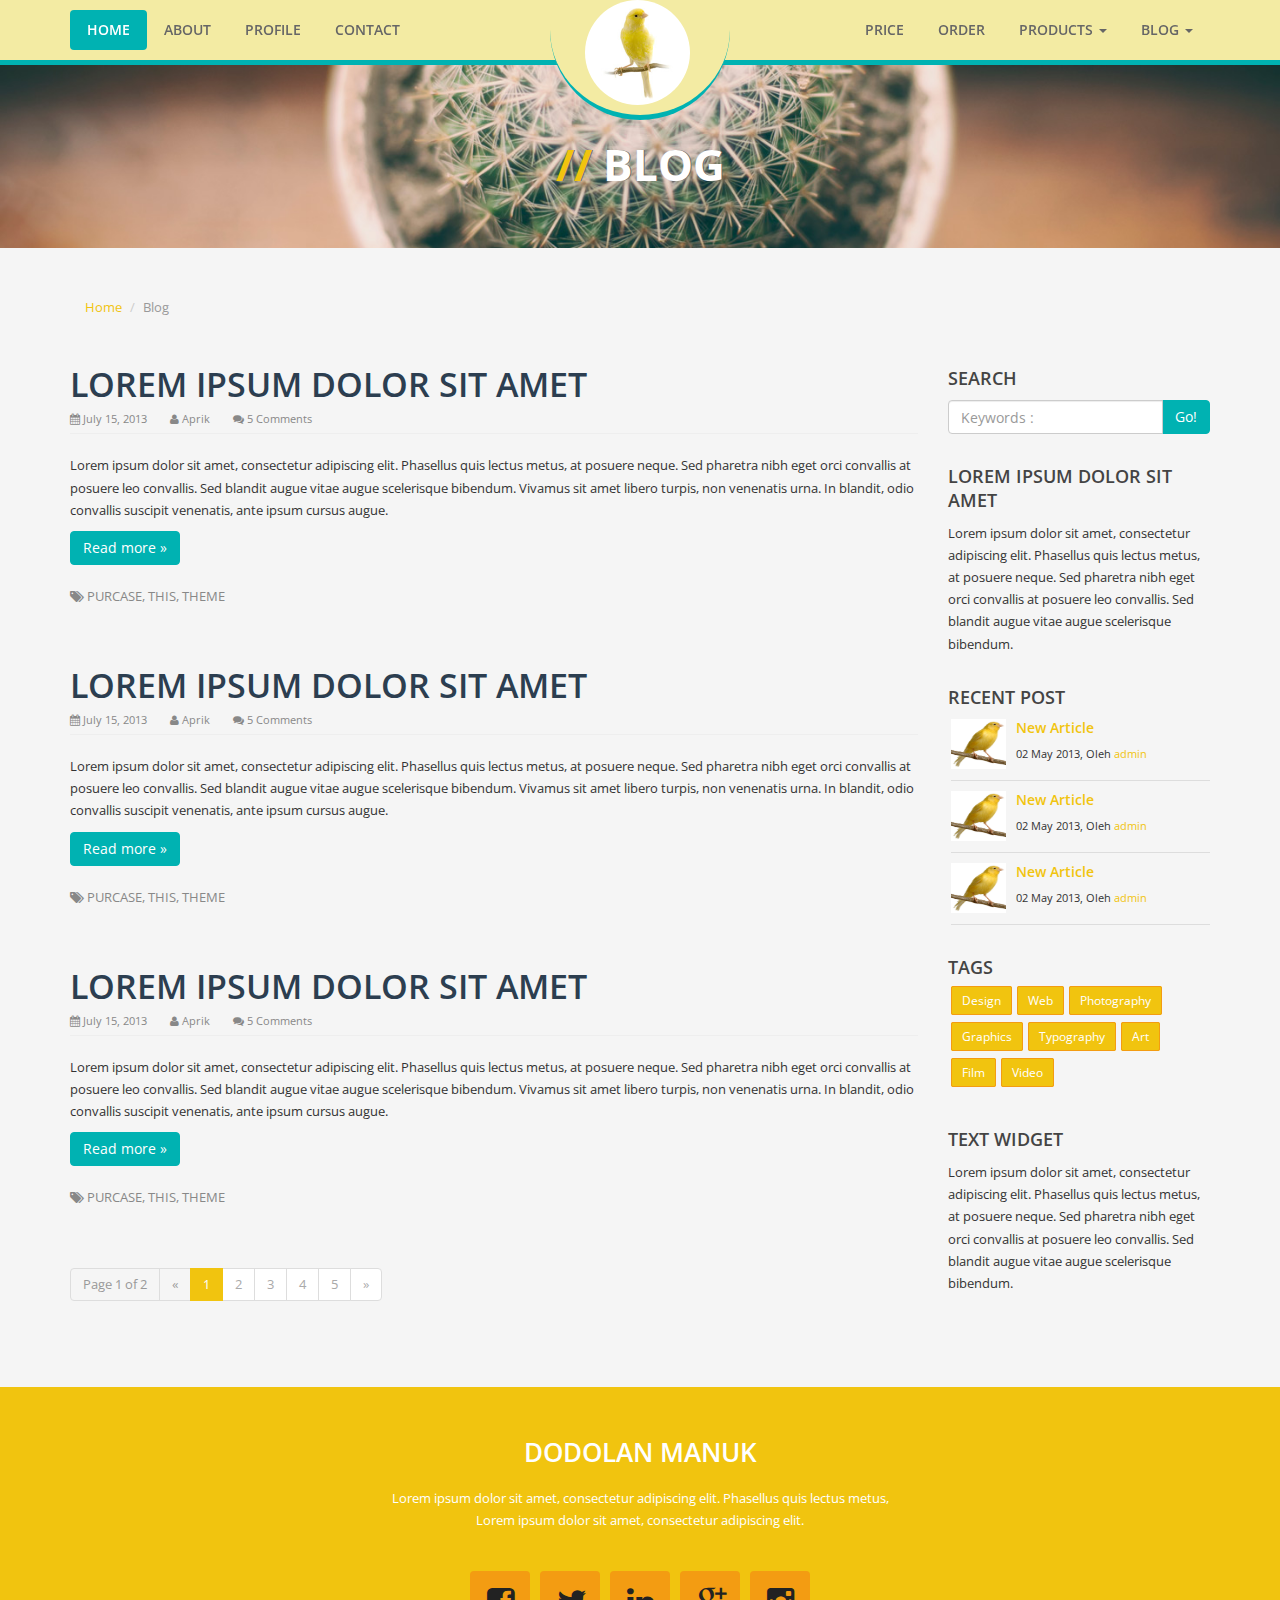
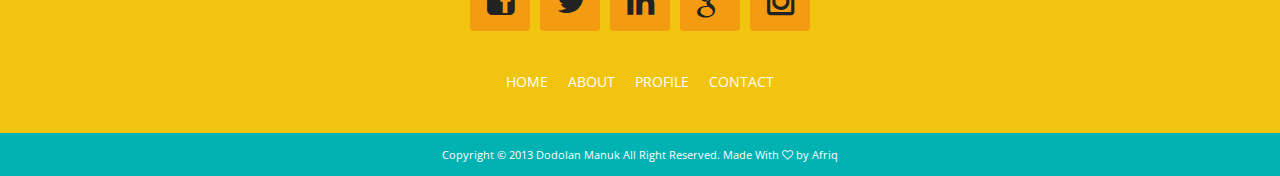
<file: blog2.html>
<!DOCTYPE html>
<html lang="en">
  <head>
    <meta charset="utf-8">
    <meta name="viewport" content="width=device-width, initial-scale=1.0">
    <meta http-equiv="X-UA-Compatible" content="IE=Edge,chrome=1">
    <meta name="description" content="dodolan manuk responsive catalog themes built with twitter bootstrap">
    <meta name="keywords" content="responsive, catalog, cart, themes, twitter bootstrap, bootstrap">
    <meta name="author" content="afriq yasin ramadhan">
    <link rel="shortcut icon" href="img/favicon.png">

    <title>Dodolan Manuk - Responsive catalog Template</title>

    <!-- Bootstrap core CSS -->
    <link href="css/bootstrap.css" rel="stylesheet">

    <!-- Custom styles for this template -->
    <link href="css/style.css" rel="stylesheet">
    <link href="css/responsive.css" rel="stylesheet">

    <!-- HTML5 shim and Respond.js IE8 support of HTML5 elements and media queries -->
    <!--[if lt IE 9]>
      <script src="js/html5shiv.js"></script>
      <script src="js/respond.min.js"></script>
    <![endif]-->
  </head>

  <body>
	
	<nav class="navbar navbar-default navbar-fixed-top" role="navigation">
      <div class="container">
        <!-- Brand and toggle get grouped for better mobile display -->
        <div class="navbar-header">
          <button type="button" class="navbar-toggle" data-toggle="collapse" data-target="#bs-example-navbar-collapse-1">
            <span class="sr-only">Toggle navigation</span>
            <span class="icon-bar"></span>
            <span class="icon-bar"></span>
            <span class="icon-bar"></span>
          </button>
          <a class="navbar-brand visible-xs" href="#">Dodolan Manuk</a>
        </div>

        <!-- Collect the nav links, forms, and other content for toggling -->
        <div class="collapse navbar-collapse" id="bs-example-navbar-collapse-1">
        	<ul class="nav navbar-nav nav-left">
			  <li class="active"><a href="index.html">Home</a></li>
			  <li><a href="about.html">About</a></li>
			  <li><a href="profile.html">Profile</a></li>
			  <li><a href="contact.html">Contact</a></li>
			</ul>
			<a href="#" class="logo visible-lg visible-md"><img src="img/logo.jpg" alt="dodolan manuk responsive catalog themes"></a>
			<div id="brand" class="visible-lg visible-md">&nbsp;</div>
			<ul class="nav navbar-nav nav-right">
			  <li><a href="pricing.html">Price</a></li>
			  <li><a href="order.html">Order</a></li>
			  <li class="dropdown">
				<a href="#" class="dropdown-toggle" data-toggle="dropdown">Products <b class="caret"></b></a>
				<ul class="dropdown-menu">
				  <li><a href="product.html">Canary</a></li>
				  <li><a href="product.html">Emprit</a></li>
				  <li>
					<a href="#" class="dropdown-toggle" data-toggle="dropdown">Doro <i class="fa fa-caret-down icon-dropdown"></i></a>
					<ul class="dropdown-menu sub-menu">
					  <li><a href="product.html">Doro Pos</a></li>
					  <li><a href="product.html">Doro Kucir</a></li>
					  <li><a href="product.html">Doro Belehan</a></li>
					  <li><a href="product.html">Doro Sungut</a></li>
					</ul>
				  </li>
				  <li class="divider"></li>
				  <li><a href="product.html">Pitik</a></li>
				  <li><a href="product.html">Cucak Rowo</a></li>
				</ul>
			  </li>
			  <li class="dropdown">
				<a href="#" class="dropdown-toggle" data-toggle="dropdown">Blog <b class="caret"></b></a>
				<ul class="dropdown-menu">
				  <li><a href="blog.html">Blog 1</a></li>
				  <li><a href="blog2.html">Blog 2</a></li>
				  <li><a href="single.html">Single 1</a></li>
				  <li><a href="single2.html">Single 2</a></li>
				</ul>
			  </li>
			</ul>
          
        </div><!-- /.navbar-collapse -->
      </div><!-- /.container-fluid -->
    </nav>
	
	<!-- begin:heading -->
	<div class="heads" style="background: url(img/img02.jpg) center center;">
		<div class="container">
			<div class="row">
				<div class="col-md-12">
					<h2><span>//</span> blog</h2>
				</div>
			</div>
		</div>
	</div>
	<!-- end:heading -->
	
	<!-- begin:content -->
	<div class="page-content">
		<div class="container">
			<div class="row">
				<div class="col-md-12">
					<ol class="breadcrumb">
				      <li><a href="#">Home</a></li>
				      <li class="active">Blog</li>
				    </ol>
				</div>
			</div>
			
			<div class="row blog">
				<!-- begin:blog-content -->
				<div class="col-md-9 col-sm-9">
					<!-- begin:loop -->
					<div class="row blog-post">
						<div class="col-md-12">
							<h2>
								<a href="single2.html">Lorem ipsum dolor sit amet</a>
							</h2>
							<span class="blog-meta">
								<span><i class="fa fa-calendar"></i> July 15, 2013</span> 
								<span><i class="fa fa-user"></i> Aprik</span>
								<span><a href="#"><i class="fa fa-comments"></i> 5 Comments</a></span>
							</span>
							<hr>
							<p>Lorem ipsum dolor sit amet, consectetur adipiscing elit. Phasellus quis lectus metus, at posuere neque. Sed pharetra nibh eget orci convallis at posuere leo convallis. Sed blandit augue vitae augue scelerisque bibendum. Vivamus sit amet libero turpis, non venenatis urna. In blandit, odio convallis suscipit venenatis, ante ipsum cursus augue.</p>
							<p><a href="single2.html" class="btn btn-warning">Read more &raquo;</a></p>
							<p class="meta-tags"><i class="fa fa-tags"></i> <a href="#">Purcase</a>, <a href="#">This</a>, <a href="#">Theme</a></p>
						</div>
					</div>
					
					<div class="row blog-post">
						<div class="col-md-12">
							<h2>
								<a href="single2.html">Lorem ipsum dolor sit amet</a>
							</h2>
							<span class="blog-meta">
								<span><i class="fa fa-calendar"></i> July 15, 2013</span> 
								<span><i class="fa fa-user"></i> Aprik</span>
								<span><a href="#"><i class="fa fa-comments"></i> 5 Comments</a></span>
							</span>
							<hr>
							<p>Lorem ipsum dolor sit amet, consectetur adipiscing elit. Phasellus quis lectus metus, at posuere neque. Sed pharetra nibh eget orci convallis at posuere leo convallis. Sed blandit augue vitae augue scelerisque bibendum. Vivamus sit amet libero turpis, non venenatis urna. In blandit, odio convallis suscipit venenatis, ante ipsum cursus augue.</p>
							<p><a href="single2.html" class="btn btn-warning">Read more &raquo;</a></p>
							<p class="meta-tags"><i class="fa fa-tags"></i> <a href="#">Purcase</a>, <a href="#">This</a>, <a href="#">Theme</a></p>
						</div>
					</div>
					
					<div class="row blog-post">
						<div class="col-md-12">
							<h2>
								<a href="single2.html">Lorem ipsum dolor sit amet</a>
							</h2>
							<span class="blog-meta">
								<span><i class="fa fa-calendar"></i> July 15, 2013</span> 
								<span><i class="fa fa-user"></i> Aprik</span>
								<span><a href="#"><i class="fa fa-comments"></i> 5 Comments</a></span>
							</span>
							<hr>
							<p>Lorem ipsum dolor sit amet, consectetur adipiscing elit. Phasellus quis lectus metus, at posuere neque. Sed pharetra nibh eget orci convallis at posuere leo convallis. Sed blandit augue vitae augue scelerisque bibendum. Vivamus sit amet libero turpis, non venenatis urna. In blandit, odio convallis suscipit venenatis, ante ipsum cursus augue.</p>
							<p><a href="single2.html" class="btn btn-warning">Read more &raquo;</a></p>
							<p class="meta-tags"><i class="fa fa-tags"></i> <a href="#">Purcase</a>, <a href="#">This</a>, <a href="#">Theme</a></p>
						</div>
					</div>
					<!-- end:loop -->
					
					<!-- begin:pagination -->
					<div class="row">
						<div class="col-md-12">
							<ul class="pagination">
					            <li class="disabled"><a href="#">Page 1 of 2</a></li>
					            <li class="disabled"><a href="#">&laquo;</a></li>
					            <li class="active"><a href="#">1 <span class="sr-only">(current)</span></a></li>
					            <li><a href="#">2</a></li>
					            <li><a href="#">3</a></li>
					            <li><a href="#">4</a></li>
					            <li><a href="#">5</a></li>
					            <li><a href="#">&raquo;</a></li>
					        </ul>
						</div>
					</div>
					<!-- end:pagination -->
				</div>
				<!-- end:blog-content -->

				<!-- begin:sidebar -->
				<div class="col-md-3 col-sm-3">
					<div class="row blog-sidebar">
						<div class="col-md-12">
							<div class="widget">
								<h3>Search</h3>
								<div class="input-group">
						          <input type="text" class="form-control" placeholder="Keywords :">
						          <span class="input-group-btn">
						            <button class="btn btn-warning" type="submit">Go!</button>
						          </span>
						        </div>
							</div>

							<div class="widget">
								<h3>Lorem ipsum dolor sit amet</h3>
								<p>Lorem ipsum dolor sit amet, consectetur adipiscing elit. Phasellus quis lectus metus, at posuere neque. Sed pharetra nibh eget orci convallis at posuere leo convallis. Sed blandit augue vitae augue scelerisque bibendum.</p>
							</div>
							
							<div class="widget">
								<h3>Recent post</h3>
								<ul class="list-unstyled">
									<li>
										<div class="column-posts">
											<div class="featured-post-img">
												<a href="single.html"><img src="img/manuk.jpg" alt="dodolan manuk"></a>
											</div>
											<div class="featured-post-content">
											<h5>
												<a href="single.html">New Article</a>
											</h5>
											<small><i class="icon-calendar"></i> <time>02 May 2013</time>, Oleh <a href="#">admin</a></small>
											</div>
										</div>
									</li>
									<li>
										<div class="column-posts">
											<div class="featured-post-img">
												<a href="single.html"><img src="img/manuk.jpg" alt="dodolan manuk"></a>
											</div>
											<div class="featured-post-content">
											<h5>
												<a href="single.html">New Article</a>
											</h5>
											<small><i class="icon-calendar"></i> <time>02 May 2013</time>, Oleh <a href="#">admin</a></small>
											</div>
										</div>
									</li>
									<li>
										<div class="column-posts">
											<div class="featured-post-img">
												<a href="single.html"><img src="img/manuk.jpg" alt="dodolan manuk"></a>
											</div>
											<div class="featured-post-content">
											<h5>
												<a href="single.html">New Article</a>
											</h5>
											<small><i class="icon-calendar"></i> <time>02 May 2013</time>, Oleh <a href="#">admin</a></small>
											</div>
										</div>
									</li>
								</ul>
							</div>
							
							<div class="widget widget-tags">
								<h3>Tags</h3>
								<ul class="list-unstyled">
									<li><a href="#">Design</a></li>
									<li><a href="#">Web</a></li>
									<li><a href="#">Photography</a></li>
									<li><a href="#">Graphics</a></li>
									<li><a href="#">Typography</a></li>
									<li><a href="#">Art</a></li>
									<li><a href="#">Film</a></li>
									<li><a href="#">Video</a></li>
								</ul>
							</div>
							
							<div class="widget">
								<h3>Text Widget</h3>
								<p>Lorem ipsum dolor sit amet, consectetur adipiscing elit. Phasellus quis lectus metus, at posuere neque. Sed pharetra nibh eget orci convallis at posuere leo convallis. Sed blandit augue vitae augue scelerisque bibendum.</p>
							</div>
							
						</div>
					</div>
				</div>
				<!-- end:sidebar -->
			</div>
			
			
		</div>
	</div>
	<!-- end:content -->
	
	<!-- begin:footer -->
	<div id="footer">
		<div class="container">
			<div class="row">
				<div class="col-md-12">
					<h3>dodolan manuk</h3>
					<p>Lorem ipsum dolor sit amet, consectetur adipiscing elit. Phasellus quis lectus metus,<br>Lorem ipsum dolor sit amet, consectetur adipiscing elit.</p>

					<ul class="list-unstyled social-icon">
		              <li><a href="#" rel="tooltip" title="Facebook" class="icon-facebook"><span><i class="fa fa-facebook-square"></i></span></a></li>
		              <li><a href="#" rel="tooltip" title="Twitter" class="icon-twitter"><span><i class="fa fa-twitter"></i></span></a></li>
		              <li><a href="#" rel="tooltip" title="Linkedin" class="icon-linkedin"><span><i class="fa fa-linkedin"></i></span></a></li>
		              <li><a href="#" rel="tooltip" title="Instagram" class="icon-gplus"><span><i class="fa fa-google-plus"></i></span></a></li>
		              <li><a href="#" rel="tooltip" title="Instagram" class="icon-instagram"><span><i class="fa fa-instagram"></i></span></a></li>
		            </ul>

					<div class="sitemap">
						<ul>
							<li><a href="index.html">HOME</a></li>
							<li><a href="about.html">ABOUT</a></li>
							<li><a href="profile.html">PROFILE</a></li>
							<li><a href="contact.html">CONTACT</a></li>
						</ul>
					</div>
				</div>
			</div>
		</div>
	</div>
	<!-- end:footer -->
	
	<!-- begin:copyright -->
	<div id="copyright">
		<div class="container">
			<div class="row">
				<div class="col-md-12">
					<small>Copyright &copy; 2013 Dodolan Manuk All Right Reserved. Made With <i class="fa fa-heart-o"></i> by Afriq</small>
				</div>
			</div>
		</div>
	</div>
	<!-- end:copyright -->

    <!-- Bootstrap core JavaScript
    ================================================== -->
    <!-- Placed at the end of the document so the pages load faster -->
    <script src="js/jquery.js"></script>
    <script src="js/bootstrap.js"></script>
	<script type="text/javascript" src="http://maps.google.com/maps/api/js?sensor=false&amp;language=en"></script>
    <script src="js/gmap3.js"></script>
    <script src="js/script.js"></script>

  </body>
</html>
</file>
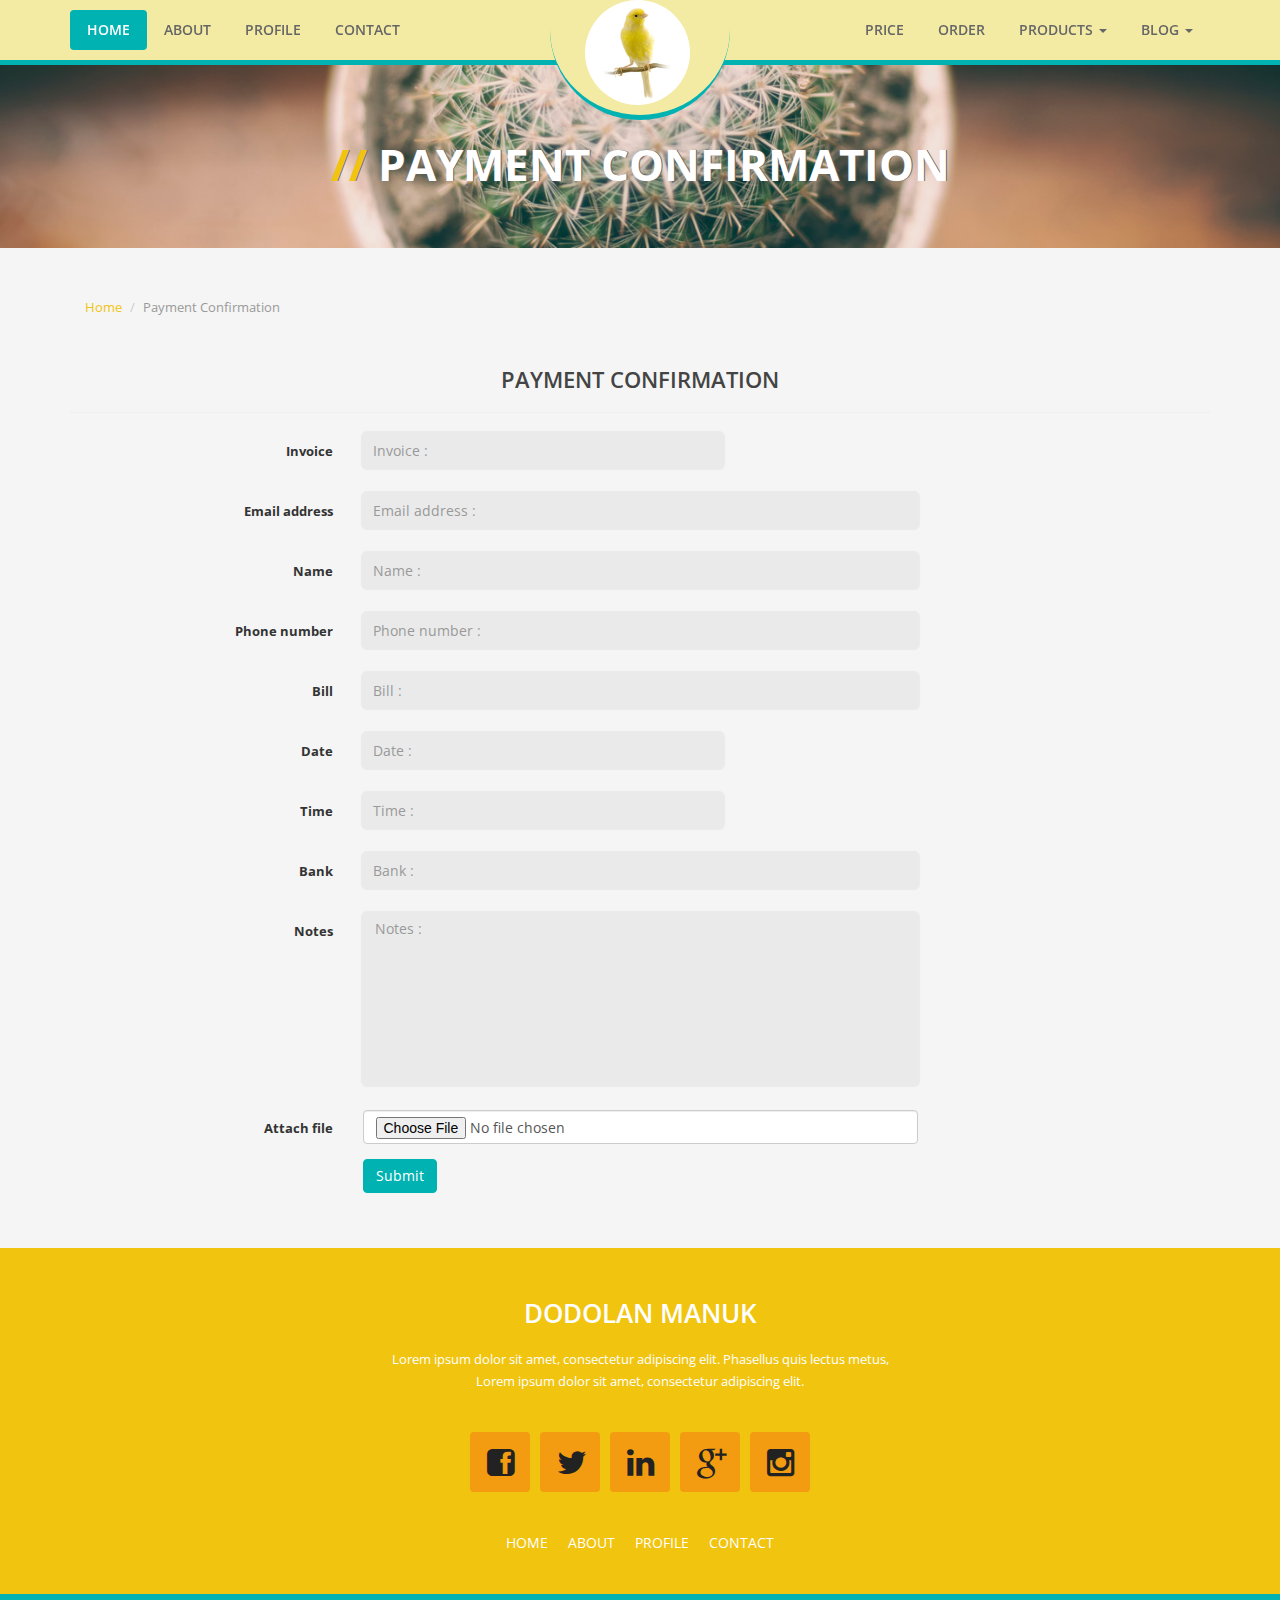
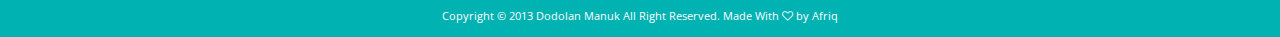
<file: confirm.html>
<!DOCTYPE html>
<html lang="en">
  <head>
    <meta charset="utf-8">
    <meta name="viewport" content="width=device-width, initial-scale=1.0">
    <meta http-equiv="X-UA-Compatible" content="IE=Edge,chrome=1">
    <meta name="description" content="dodolan manuk responsive catalog themes built with twitter bootstrap">
    <meta name="keywords" content="responsive, catalog, cart, themes, twitter bootstrap, bootstrap">
    <meta name="author" content="afriq yasin ramadhan">
    <link rel="shortcut icon" href="img/favicon.png">

    <title>Dodolan Manuk - Responsive catalog Template</title>

    <!-- Bootstrap core CSS -->
    <link href="css/bootstrap.css" rel="stylesheet">

    <!-- Custom styles for this template -->
    <link href="css/style.css" rel="stylesheet">
    <link href="css/responsive.css" rel="stylesheet">

    <!-- HTML5 shim and Respond.js IE8 support of HTML5 elements and media queries -->
    <!--[if lt IE 9]>
      <script src="js/html5shiv.js"></script>
      <script src="js/respond.min.js"></script>
    <![endif]-->
  </head>

  <body>
	
	<nav class="navbar navbar-default navbar-fixed-top" role="navigation">
      <div class="container">
        <!-- Brand and toggle get grouped for better mobile display -->
        <div class="navbar-header">
          <button type="button" class="navbar-toggle" data-toggle="collapse" data-target="#bs-example-navbar-collapse-1">
            <span class="sr-only">Toggle navigation</span>
            <span class="icon-bar"></span>
            <span class="icon-bar"></span>
            <span class="icon-bar"></span>
          </button>
          <a class="navbar-brand visible-xs" href="#">Dodolan Manuk</a>
        </div>

        <!-- Collect the nav links, forms, and other content for toggling -->
        <div class="collapse navbar-collapse" id="bs-example-navbar-collapse-1">
        	<ul class="nav navbar-nav nav-left">
			  <li class="active"><a href="index.html">Home</a></li>
			  <li><a href="about.html">About</a></li>
			  <li><a href="profile.html">Profile</a></li>
			  <li><a href="contact.html">Contact</a></li>
			</ul>
			<a href="#" class="logo visible-lg visible-md"><img src="img/logo.jpg" alt="dodolan manuk responsive catalog themes"></a>
			<div id="brand" class="visible-lg visible-md">&nbsp;</div>
			<ul class="nav navbar-nav nav-right">
			  <li><a href="pricing.html">Price</a></li>
			  <li><a href="order.html">Order</a></li>
			  <li class="dropdown">
				<a href="#" class="dropdown-toggle" data-toggle="dropdown">Products <b class="caret"></b></a>
				<ul class="dropdown-menu">
				  <li><a href="product.html">Canary</a></li>
				  <li><a href="product.html">Emprit</a></li>
				  <li>
					<a href="#" class="dropdown-toggle" data-toggle="dropdown">Doro <i class="fa fa-caret-down icon-dropdown"></i></a>
					<ul class="dropdown-menu sub-menu">
					  <li><a href="product.html">Doro Pos</a></li>
					  <li><a href="product.html">Doro Kucir</a></li>
					  <li><a href="product.html">Doro Belehan</a></li>
					  <li><a href="product.html">Doro Sungut</a></li>
					</ul>
				  </li>
				  <li class="divider"></li>
				  <li><a href="product.html">Pitik</a></li>
				  <li><a href="product.html">Cucak Rowo</a></li>
				</ul>
			  </li>
			  <li class="dropdown">
				<a href="#" class="dropdown-toggle" data-toggle="dropdown">Blog <b class="caret"></b></a>
				<ul class="dropdown-menu">
				  <li><a href="blog.html">Blog 1</a></li>
				  <li><a href="blog2.html">Blog 2</a></li>
				  <li><a href="single.html">Single 1</a></li>
				  <li><a href="single2.html">Single 2</a></li>
				</ul>
			  </li>
			</ul>
          
        </div><!-- /.navbar-collapse -->
      </div><!-- /.container-fluid -->
    </nav>
	
	<!-- begin:heading -->
	<div class="heads" style="background: url(img/img02.jpg) center center;">
		<div class="container">
			<div class="row">
				<div class="col-md-12">
					<h2><span>//</span> PAYMENT CONFIRMATION</h2>
				</div>
			</div>
		</div>
	</div>
	<!-- end:heading -->
	
	<!-- begin:content -->
	<div class="page-content">
		<div class="container">
			<div class="row">
				<div class="col-md-12">
					<ol class="breadcrumb">
				      <li><a href="#">Home</a></li>
				      <li class="active">Payment Confirmation</li>
				    </ol>
				</div>
			</div>

			<div class="row confirm">
				<div class="col-md-12">
					<form class="form-horizontal" role="form">
					  	<h3 class="text-center">Payment Confirmation</h3>
					  	<hr>
						<div class="form-group">
							<label class="col-sm-3 control-label">Invoice</label>
							<div class="col-sm-4">
							  <input type="text" class="form-control" placeholder="Invoice : " required>
							</div>
						</div>

						<div class="form-group">
							<label class="col-sm-3 control-label">Email address</label>
							<div class="col-sm-6">
							  <input type="email" class="form-control" placeholder="Email address : " required>
							</div>
						</div>

						<div class="form-group">
							<label class="col-sm-3 control-label">Name</label>
							<div class="col-sm-6">
							  <input type="text" class="form-control" placeholder="Name : " required>
							</div>
						</div>

						<div class="form-group">
							<label class="col-sm-3 control-label">Phone number</label>
							<div class="col-sm-6">
							  <input type="text" class="form-control" placeholder="Phone number : " required>
							</div>
						</div>

						<div class="form-group">
							<label class="col-sm-3 control-label">Bill</label>
							<div class="col-sm-6">
							  <input type="text" class="form-control" placeholder="Bill : " required>
							</div>
						</div>

						<div class="form-group">
							<label class="col-sm-3 control-label">Date</label>
							<div class="col-sm-4">
							  <input type="text" class="form-control" placeholder="Date : " required>
							</div>
						</div>

						<div class="form-group">
							<label class="col-sm-3 control-label">Time</label>
							<div class="col-sm-4">
							  <input type="text" class="form-control" placeholder="Time : " required>
							</div>
						</div>

						<div class="form-group">
							<label class="col-sm-3 control-label">Bank</label>
							<div class="col-sm-6">
							  <input type="text" class="form-control" placeholder="Bank : " required>
							</div>
						</div>

						<div class="form-group">
							<label class="col-sm-3 control-label">Notes</label>
							<div class="col-sm-6">
							  <textarea class="form-control" rows="8" placeholder="Notes : "></textarea>
							</div>
						</div>

						<div class="form-group">
							<label class="col-sm-3 control-label">Attach file</label>
							<div class="col-sm-6">
							  <input type="file" class="form-control">
							</div>
						</div>

						<div class="form-group">
						    <div class="col-sm-offset-3 col-sm-10">
						      <button type="submit" class="btn btn-warning">Submit</button>
						    </div>
						</div>
					</form>
				</div>
			</div>
			
		</div>
	</div>
	<!-- end:content -->
	
	<!-- begin:footer -->
	<div id="footer">
		<div class="container">
			<div class="row">
				<div class="col-md-12">
					<h3>dodolan manuk</h3>
					<p>Lorem ipsum dolor sit amet, consectetur adipiscing elit. Phasellus quis lectus metus,<br>Lorem ipsum dolor sit amet, consectetur adipiscing elit.</p>

					<ul class="list-unstyled social-icon">
		              <li><a href="#" rel="tooltip" title="Facebook" class="icon-facebook"><span><i class="fa fa-facebook-square"></i></span></a></li>
		              <li><a href="#" rel="tooltip" title="Twitter" class="icon-twitter"><span><i class="fa fa-twitter"></i></span></a></li>
		              <li><a href="#" rel="tooltip" title="Linkedin" class="icon-linkedin"><span><i class="fa fa-linkedin"></i></span></a></li>
		              <li><a href="#" rel="tooltip" title="Instagram" class="icon-gplus"><span><i class="fa fa-google-plus"></i></span></a></li>
		              <li><a href="#" rel="tooltip" title="Instagram" class="icon-instagram"><span><i class="fa fa-instagram"></i></span></a></li>
		            </ul>

					<div class="sitemap">
						<ul>
							<li><a href="index.html">HOME</a></li>
							<li><a href="about.html">ABOUT</a></li>
							<li><a href="profile.html">PROFILE</a></li>
							<li><a href="contact.html">CONTACT</a></li>
						</ul>
					</div>
				</div>
			</div>
		</div>
	</div>
	<!-- end:footer -->
	
	<!-- begin:copyright -->
	<div id="copyright">
		<div class="container">
			<div class="row">
				<div class="col-md-12">
					<small>Copyright &copy; 2013 Dodolan Manuk All Right Reserved. Made With <i class="fa fa-heart-o"></i> by Afriq</small>
				</div>
			</div>
		</div>
	</div>
	<!-- end:copyright -->

    <!-- Bootstrap core JavaScript
    ================================================== -->
    <!-- Placed at the end of the document so the pages load faster -->
    <script src="js/jquery.js"></script>
    <script src="js/bootstrap.js"></script>
	<script type="text/javascript" src="http://maps.google.com/maps/api/js?sensor=false&amp;language=en"></script>
    <script src="js/gmap3.js"></script>
    <script src="js/script.js"></script>

  </body>
</html>
</file>
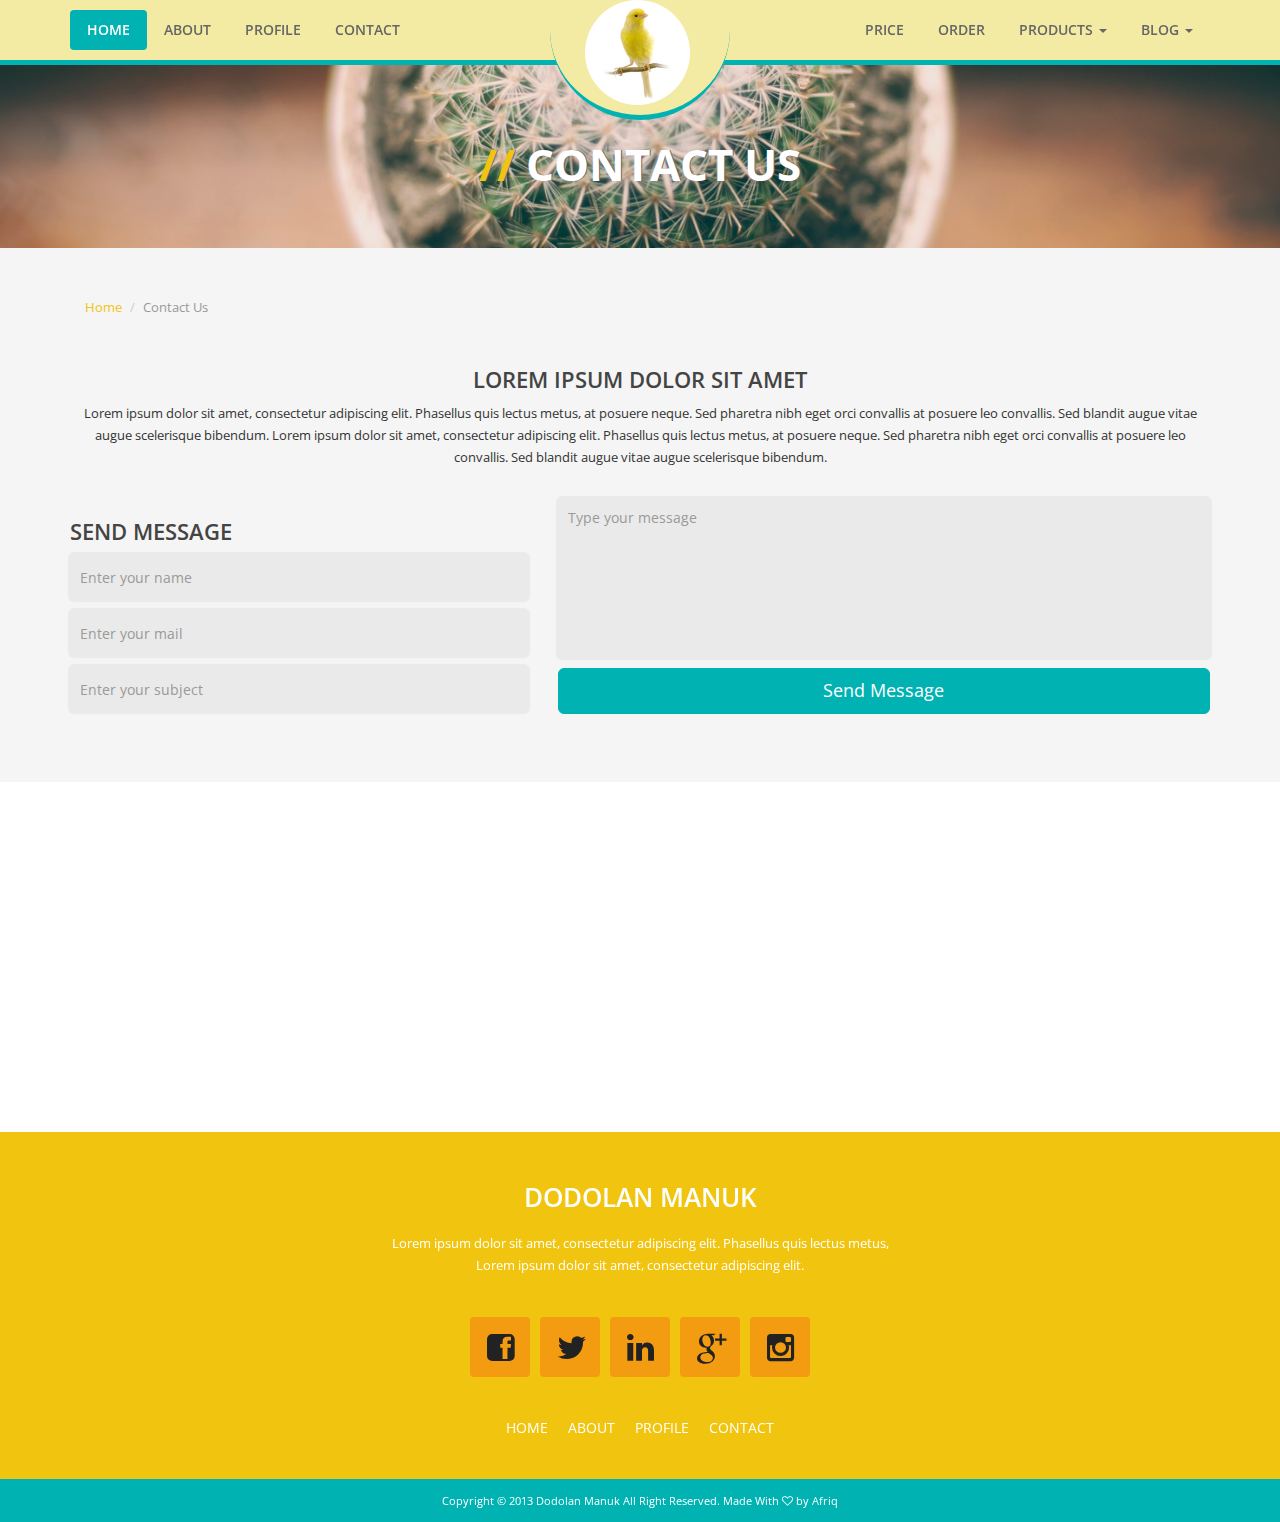
<file: contact.html>
<!DOCTYPE html>
<html lang="en">
  <head>
    <meta charset="utf-8">
    <meta name="viewport" content="width=device-width, initial-scale=1.0">
    <meta http-equiv="X-UA-Compatible" content="IE=Edge,chrome=1">
    <meta name="description" content="dodolan manuk responsive catalog themes built with twitter bootstrap">
    <meta name="keywords" content="responsive, catalog, cart, themes, twitter bootstrap, bootstrap">
    <meta name="author" content="afriq yasin ramadhan">
    <link rel="shortcut icon" href="img/favicon.png">

    <title>Dodolan Manuk - Responsive catalog Template</title>

    <!-- Bootstrap core CSS -->
    <link href="css/bootstrap.css" rel="stylesheet">

    <!-- Custom styles for this template -->
    <link href="css/style.css" rel="stylesheet">
    <link href="css/responsive.css" rel="stylesheet">

    <!-- HTML5 shim and Respond.js IE8 support of HTML5 elements and media queries -->
    <!--[if lt IE 9]>
      <script src="js/html5shiv.js"></script>
      <script src="js/respond.min.js"></script>
    <![endif]-->
  </head>

  <body>
	
	<nav class="navbar navbar-default navbar-fixed-top" role="navigation">
      <div class="container">
        <!-- Brand and toggle get grouped for better mobile display -->
        <div class="navbar-header">
          <button type="button" class="navbar-toggle" data-toggle="collapse" data-target="#bs-example-navbar-collapse-1">
            <span class="sr-only">Toggle navigation</span>
            <span class="icon-bar"></span>
            <span class="icon-bar"></span>
            <span class="icon-bar"></span>
          </button>
          <a class="navbar-brand visible-xs" href="#">Dodolan Manuk</a>
        </div>

        <!-- Collect the nav links, forms, and other content for toggling -->
        <div class="collapse navbar-collapse" id="bs-example-navbar-collapse-1">
        	<ul class="nav navbar-nav nav-left">
			  <li class="active"><a href="index.html">Home</a></li>
			  <li><a href="about.html">About</a></li>
			  <li><a href="profile.html">Profile</a></li>
			  <li><a href="contact.html">Contact</a></li>
			</ul>
			<a href="#" class="logo visible-lg visible-md"><img src="img/logo.jpg" alt="dodolan manuk responsive catalog themes"></a>
			<div id="brand" class="visible-lg visible-md">&nbsp;</div>
			<ul class="nav navbar-nav nav-right">
			  <li><a href="pricing.html">Price</a></li>
			  <li><a href="order.html">Order</a></li>
			  <li class="dropdown">
				<a href="#" class="dropdown-toggle" data-toggle="dropdown">Products <b class="caret"></b></a>
				<ul class="dropdown-menu">
				  <li><a href="product.html">Canary</a></li>
				  <li><a href="product.html">Emprit</a></li>
				  <li>
					<a href="#" class="dropdown-toggle" data-toggle="dropdown">Doro <i class="fa fa-caret-down icon-dropdown"></i></a>
					<ul class="dropdown-menu sub-menu">
					  <li><a href="product.html">Doro Pos</a></li>
					  <li><a href="product.html">Doro Kucir</a></li>
					  <li><a href="product.html">Doro Belehan</a></li>
					  <li><a href="product.html">Doro Sungut</a></li>
					</ul>
				  </li>
				  <li class="divider"></li>
				  <li><a href="product.html">Pitik</a></li>
				  <li><a href="product.html">Cucak Rowo</a></li>
				</ul>
			  </li>
			  <li class="dropdown">
				<a href="#" class="dropdown-toggle" data-toggle="dropdown">Blog <b class="caret"></b></a>
				<ul class="dropdown-menu">
				  <li><a href="blog.html">Blog 1</a></li>
				  <li><a href="blog2.html">Blog 2</a></li>
				  <li><a href="single.html">Single 1</a></li>
				  <li><a href="single2.html">Single 2</a></li>
				</ul>
			  </li>
			</ul>
          
        </div><!-- /.navbar-collapse -->
      </div><!-- /.container-fluid -->
    </nav>

	<!-- begin:heading -->
	<div class="heads" style="background: url(img/img02.jpg) center center;">
		<div class="container">
			<div class="row">
				<div class="col-md-12">
					<h2><span>//</span> contact us</h2>
				</div>
			</div>
		</div>
	</div>
	<!-- end:heading -->

	<!-- begin:contact -->
	<div class="page-content contact">
		<div class="container">
			<div class="row">
				<div class="col-md-12">
					<ol class="breadcrumb">
				      <li><a href="#">Home</a></li>
				      <li class="active">Contact Us</li>
				    </ol>
				</div>
			</div>
			
			<div class="row">
				<div class="col-md-12 text-center">
					<h3>Lorem ipsum dolor sit amet</h3>
					<p>Lorem ipsum dolor sit amet, consectetur adipiscing elit. Phasellus quis lectus metus, at posuere neque. Sed pharetra nibh eget orci convallis at posuere leo convallis. Sed blandit augue vitae augue scelerisque bibendum. Lorem ipsum dolor sit amet, consectetur adipiscing elit. Phasellus quis lectus metus, at posuere neque. Sed pharetra nibh eget orci convallis at posuere leo convallis. Sed blandit augue vitae augue scelerisque bibendum.</p>
				</div>
			</div>
			<div class="row padd20-top-btm">
				<form method="post" action="contact.html">
					<div class="col-md-5 col-sm-5">
						<h3>send message</h3>
						<input type="text" name="name" class="form-control" placeholder="Enter your name" required>
						<input type="email" name="email" class="form-control" placeholder="Enter your mail" required>
						<input type="text" name="subject" class="form-control" placeholder="Enter your subject" required>
					</div>
					<div class="col-md-7 col-sm-7">
						<textarea name="message" class="form-control" rows="7" placeholder="Type your message" required></textarea>
						<input type="submit" name="submit" value="Send Message" class="btn btn-warning btn-block btn-lg">
					</div>
				</form>
			</div>
		</div>
	</div>
	
	<div id="maps"></div>
	<!-- end:contact -->
	
	<!-- begin:footer -->
	<div id="footer">
		<div class="container">
			<div class="row">
				<div class="col-md-12">
					<h3>dodolan manuk</h3>
					<p>Lorem ipsum dolor sit amet, consectetur adipiscing elit. Phasellus quis lectus metus,<br>Lorem ipsum dolor sit amet, consectetur adipiscing elit.</p>

					<ul class="list-unstyled social-icon">
		              <li><a href="#" rel="tooltip" title="Facebook" class="icon-facebook"><span><i class="fa fa-facebook-square"></i></span></a></li>
		              <li><a href="#" rel="tooltip" title="Twitter" class="icon-twitter"><span><i class="fa fa-twitter"></i></span></a></li>
		              <li><a href="#" rel="tooltip" title="Linkedin" class="icon-linkedin"><span><i class="fa fa-linkedin"></i></span></a></li>
		              <li><a href="#" rel="tooltip" title="Instagram" class="icon-gplus"><span><i class="fa fa-google-plus"></i></span></a></li>
		              <li><a href="#" rel="tooltip" title="Instagram" class="icon-instagram"><span><i class="fa fa-instagram"></i></span></a></li>
		            </ul>

					<div class="sitemap">
						<ul>
							<li><a href="index.html">HOME</a></li>
							<li><a href="about.html">ABOUT</a></li>
							<li><a href="profile.html">PROFILE</a></li>
							<li><a href="contact.html">CONTACT</a></li>
						</ul>
					</div>
				</div>
			</div>
		</div>
	</div>
	<!-- end:footer -->
	
	<!-- begin:copyright -->
	<div id="copyright">
		<div class="container">
			<div class="row">
				<div class="col-md-12">
					<small>Copyright &copy; 2013 Dodolan Manuk All Right Reserved. Made With <i class="fa fa-heart-o"></i> by Afriq</small>
				</div>
			</div>
		</div>
	</div>
	<!-- end:copyright -->

    <!-- Bootstrap core JavaScript
    ================================================== -->
    <!-- Placed at the end of the document so the pages load faster -->
    <script src="js/jquery.js"></script>
    <script src="js/bootstrap.js"></script>
	<script type="text/javascript" src="http://maps.google.com/maps/api/js?sensor=false&amp;language=en"></script>
    <script src="js/gmap3.js"></script>
    <script src="js/script.js"></script>

  </body>
</html>
</file>
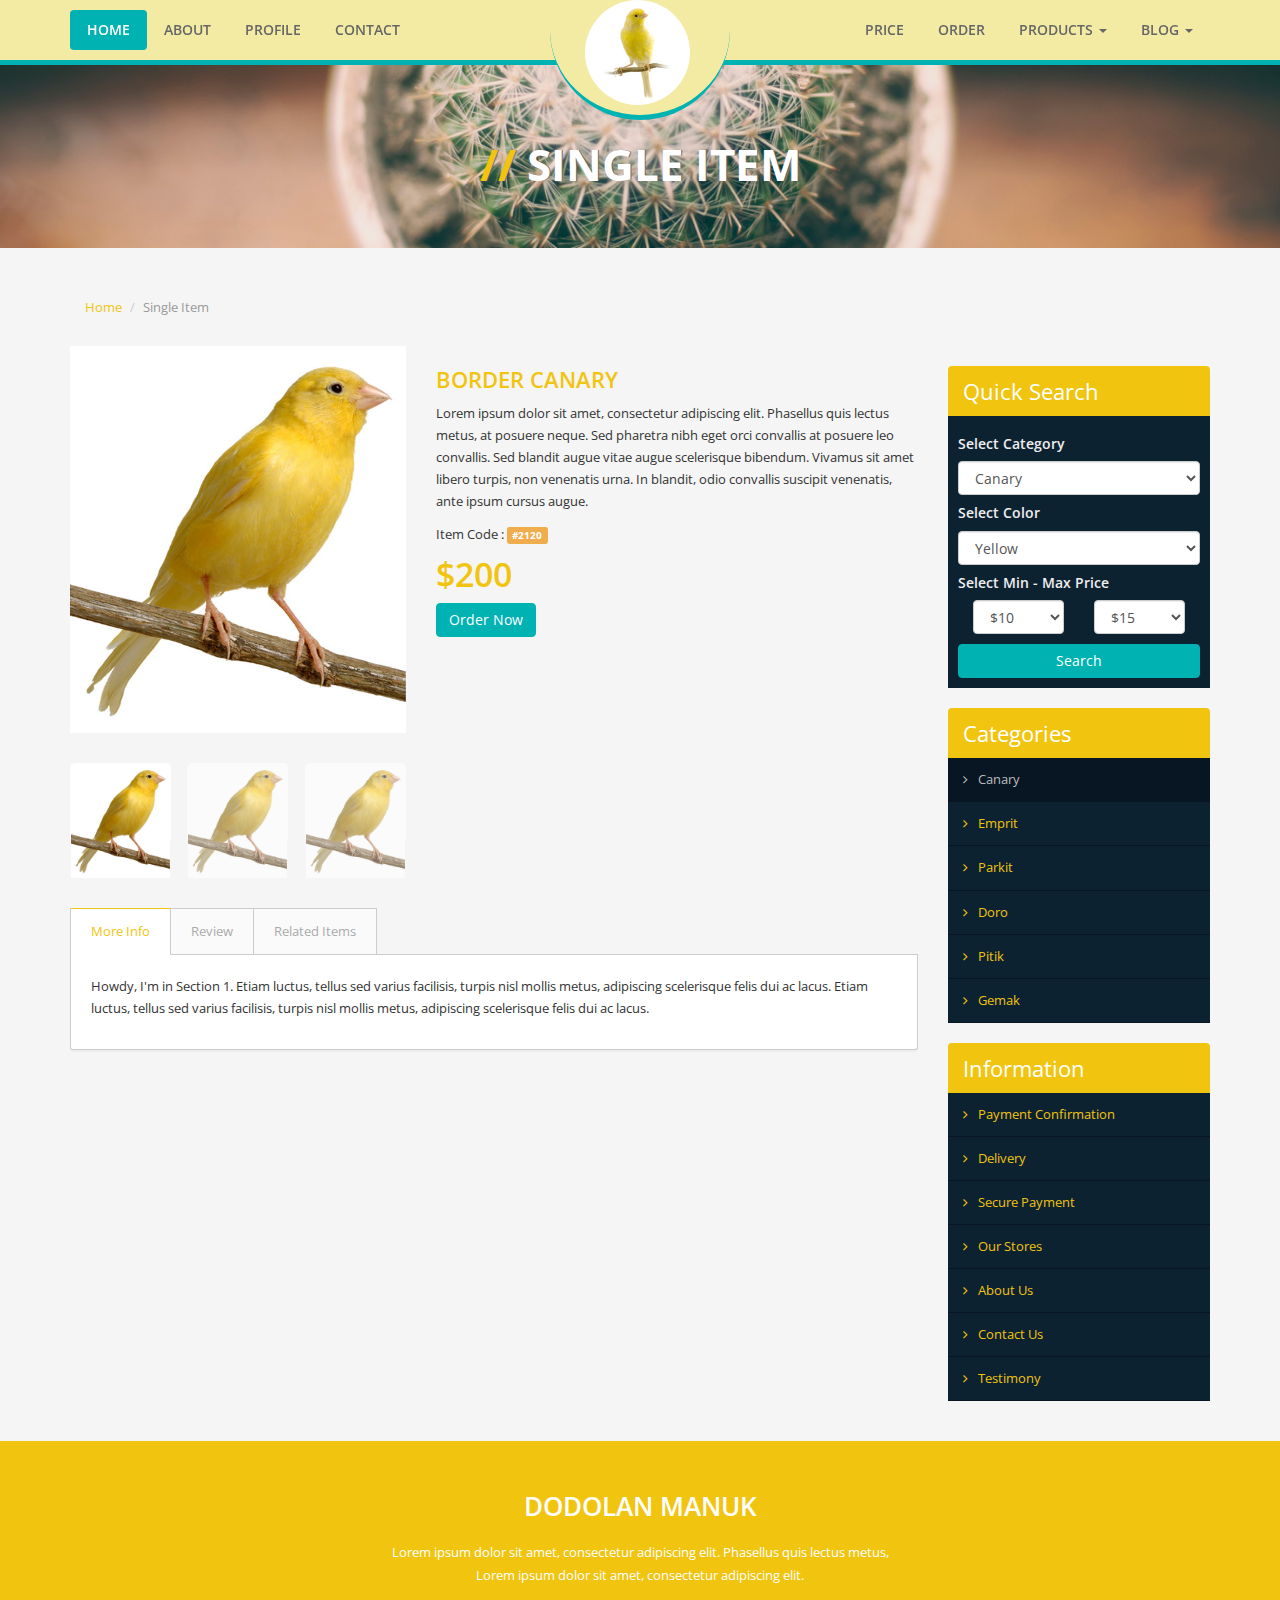
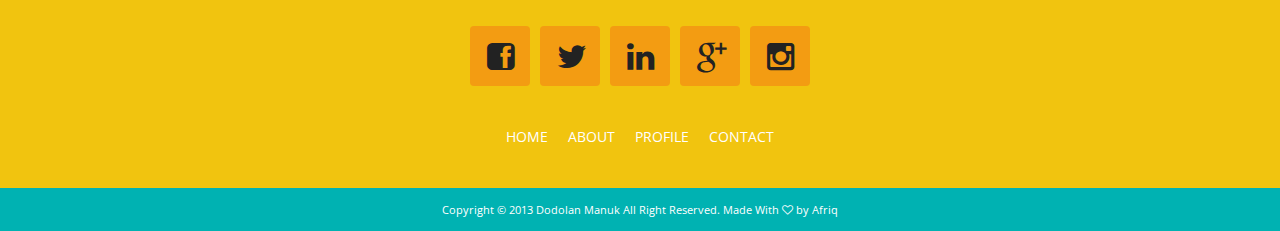
<file: detail.html>
<!DOCTYPE html>
<html lang="en">
  <head>
    <meta charset="utf-8">
    <meta name="viewport" content="width=device-width, initial-scale=1.0">
    <meta http-equiv="X-UA-Compatible" content="IE=Edge,chrome=1">
    <meta name="description" content="dodolan manuk responsive catalog themes built with twitter bootstrap">
    <meta name="keywords" content="responsive, catalog, cart, themes, twitter bootstrap, bootstrap">
    <meta name="author" content="afriq yasin ramadhan">
    <link rel="shortcut icon" href="img/favicon.png">

    <title>Dodolan Manuk - Responsive catalog Template</title>

    <!-- Bootstrap core CSS -->
    <link href="css/bootstrap.css" rel="stylesheet">

    <!-- Custom styles for this template -->
    <link href="css/style.css" rel="stylesheet">
    <link href="css/responsive.css" rel="stylesheet">

    <!-- HTML5 shim and Respond.js IE8 support of HTML5 elements and media queries -->
    <!--[if lt IE 9]>
      <script src="js/html5shiv.js"></script>
      <script src="js/respond.min.js"></script>
    <![endif]-->
  </head>

  <body>
	
	<nav class="navbar navbar-default navbar-fixed-top" role="navigation">
      <div class="container">
        <!-- Brand and toggle get grouped for better mobile display -->
        <div class="navbar-header">
          <button type="button" class="navbar-toggle" data-toggle="collapse" data-target="#bs-example-navbar-collapse-1">
            <span class="sr-only">Toggle navigation</span>
            <span class="icon-bar"></span>
            <span class="icon-bar"></span>
            <span class="icon-bar"></span>
          </button>
          <a class="navbar-brand visible-xs" href="#">Dodolan Manuk</a>
        </div>

        <!-- Collect the nav links, forms, and other content for toggling -->
        <div class="collapse navbar-collapse" id="bs-example-navbar-collapse-1">
        	<ul class="nav navbar-nav nav-left">
			  <li class="active"><a href="index.html">Home</a></li>
			  <li><a href="about.html">About</a></li>
			  <li><a href="profile.html">Profile</a></li>
			  <li><a href="contact.html">Contact</a></li>
			</ul>
			<a href="#" class="logo visible-lg visible-md"><img src="img/logo.jpg" alt="dodolan manuk responsive catalog themes"></a>
			<div id="brand" class="visible-lg visible-md">&nbsp;</div>
			<ul class="nav navbar-nav nav-right">
			  <li><a href="pricing.html">Price</a></li>
			  <li><a href="order.html">Order</a></li>
			  <li class="dropdown">
				<a href="#" class="dropdown-toggle" data-toggle="dropdown">Products <b class="caret"></b></a>
				<ul class="dropdown-menu">
				  <li><a href="product.html">Canary</a></li>
				  <li><a href="product.html">Emprit</a></li>
				  <li>
					<a href="#" class="dropdown-toggle" data-toggle="dropdown">Doro <i class="fa fa-caret-down icon-dropdown"></i></a>
					<ul class="dropdown-menu sub-menu">
					  <li><a href="product.html">Doro Pos</a></li>
					  <li><a href="product.html">Doro Kucir</a></li>
					  <li><a href="product.html">Doro Belehan</a></li>
					  <li><a href="product.html">Doro Sungut</a></li>
					</ul>
				  </li>
				  <li class="divider"></li>
				  <li><a href="product.html">Pitik</a></li>
				  <li><a href="product.html">Cucak Rowo</a></li>
				</ul>
			  </li>
			  <li class="dropdown">
				<a href="#" class="dropdown-toggle" data-toggle="dropdown">Blog <b class="caret"></b></a>
				<ul class="dropdown-menu">
				  <li><a href="blog.html">Blog 1</a></li>
				  <li><a href="blog2.html">Blog 2</a></li>
				  <li><a href="single.html">Single 1</a></li>
				  <li><a href="single2.html">Single 2</a></li>
				</ul>
			  </li>
			</ul>
          
        </div><!-- /.navbar-collapse -->
      </div><!-- /.container-fluid -->
    </nav>
	
	<!-- begin:heading -->
	<div class="heads" style="background: url(img/img02.jpg) center center;">
		<div class="container">
			<div class="row">
				<div class="col-md-12">
					<h2><span>//</span> Single Item</h2>
				</div>
			</div>
		</div>
	</div>
	<!-- end:heading -->
	
	<!-- begin:content -->
	<div class="page-content">
		<div class="container">
			<div class="row">
				<div class="col-md-12">
					<ol class="breadcrumb">
				      <li><a href="#">Home</a></li>
				      <li class="active">Single Item</li>
				    </ol>
				</div>
			</div>
			
			<div class="row">
				<!-- begin:product-content -->
				<div class="col-md-9 col-sm-9 single-item">
					<div class="row">
						<div class="col-md-5 col-sm-5">
							<div id="itemsingle" class="carousel slide clearfix">
							
								<div class="carousel-inner">
								  <div class="item active">
									<img src="img/manuk.jpg" alt="slider detail dodolan manuk">
								  </div>
								  <div class="item">
									<img src="img/manuk.jpg" alt="slider detail dodolan manuk">
								  </div>
								  <div class="item">
									<img src="img/manuk.jpg" alt="slider detail dodolan manuk">
								  </div>
								</div>
								
								<ol class="carousel-indicators">
								  <li data-target="#itemsingle" data-slide-to="0" class="active"><img src="img/manuk.jpg" class="img-responsive" alt="slider detail dodolan manuk"></li>
								  <li data-target="#itemsingle" data-slide-to="1" class=""><img src="img/manuk.jpg" class="img-responsive" alt="slider detail dodolan manuk"></li>
								  <li data-target="#itemsingle" data-slide-to="2" class=""><img src="img/manuk.jpg" class="img-responsive" alt="slider detail dodolan manuk"></li>
								</ol>
							
							</div>
						</div>
						<div class="col-md-7 col-sm-7">
							<h3>Border Canary</h3>
							<p>Lorem ipsum dolor sit amet, consectetur adipiscing elit. Phasellus quis lectus metus, at posuere neque. Sed pharetra nibh eget orci convallis at posuere leo convallis. Sed blandit augue vitae augue scelerisque bibendum. Vivamus sit amet libero turpis, non venenatis urna. In blandit, odio convallis suscipit venenatis, ante ipsum cursus augue.</p>
							<p>Item Code : <span class="label label-warning">#2120</span></p>
							<h4>$200</h4>
							<p><a href="#" class="btn btn-warning btn-large"><i class="icon-shopping-cart"></i> Order Now</a></p>
						</div>
					</div>

					<!-- begin:tab -->
					<div class="row">
						<div class="col-md-12 product-tabs">
							<ul id="myTab" class="nav nav-tabs">
						      <li class="active"><a href="#info" data-toggle="tab">More Info</a></li>
						      <li class=""><a href="#review" data-toggle="tab">Review</a></li>
						      <li class=""><a href="#related" data-toggle="tab">Related Items</a></li>
						    </ul>
						    <div id="myTabContent" class="tab-content">
						      <div class="tab-pane fade active in" id="info">
								<p>Howdy, I'm in Section 1. Etiam luctus, tellus sed varius facilisis, turpis nisl mollis metus, adipiscing scelerisque felis dui ac lacus.
								Etiam luctus, tellus sed varius facilisis, turpis nisl mollis metus, adipiscing scelerisque felis dui ac lacus.</p>
						      </div>
						      <div class="tab-pane fade" id="review">
								<p>Howdy, I'm in Section 2. Etiam luctus, tellus sed varius facilisis, turpis nisl mollis metus, adipiscing scelerisque felis dui ac lacus.
								Etiam luctus, tellus sed varius facilisis, turpis nisl mollis metus, adipiscing scelerisque felis dui ac lacus.</p>
						      </div>
						      <div class="tab-pane fade" id="related">
						        <div class="row">
									<ul class="thumbnails list-unstyled">
									  <li class="col-md-4 col-sm-4">
										<div class="thumbnail">
										  <a href="detail.html"><img src="img/manuk.jpg" class="img-responsive" alt="detail dodolan manuk"></a>
										  <div class="caption-details">
											<h5>Border Canary</h5>
											<span class="price">$200</span>
										  </div>
										</div>
									  </li>
									  <li class="col-md-4 col-sm-4">
										<div class="thumbnail">
										  <a href="detail.html"><img src="img/manuk.jpg" class="img-responsive" alt="detail dodolan manuk"></a>
										  <div class="caption-details">
											<h5>Border Canary</h5>
											<span class="price">$200</span>
										  </div>
										</div>
									  </li>
									  <li class="col-md-4 col-sm-4">
										<div class="thumbnail">
										  <a href="detail.html"><img src="img/manuk.jpg" class="img-responsive" alt="detail dodolan manuk"></a>
										  <div class="caption-details">
											<h5>Border Canary</h5>
											<span class="price">$200</span>
										  </div>
										</div>
									  </li>
									</ul>
								</div>
						      </div>
						    </div>

						</div>
					</div>
					<!-- end:tab -->
				</div>
				<!-- end:product-content -->
				
				<!-- begin:product-sidebar -->
				<div class="col-md-3 col-sm-3">
					<div class="row sidebar">
						<div class="col-md-12">
							<h3>Quick Search</h3>
							<div class="quick-search">
								<h5>Select Category</h5>
								<select name="cat" class="form-control">
									<option value="Canary">Canary</option>
									<option value="Emprit">Emprit</option>
									<option value="Parkit">Parkit</option>
									<option value="Doro">Doro</option>
									<option value="Pitik">Pitik</option>
									<option value="Jalak">Jalak</option>
									<option value="Cucak Rowo">Cucak Rowo</option>
									<option value="Gemak">Gemak</option>
									<option value="Deruk">Deruk</option>
									<option value="Kutut">Kutut</option>
									<option value="Tilang">Tilang</option>
								</select>
								<h5>Select Color</h5>
								<select name="cat" class="form-control">
									<option value="Yellow">Yellow</option>
									<option value="Blue">Blue</option>
									<option value="Green">Green</option>
									<option value="Red">Red</option>
									<option value="Orange">Orange</option>
									<option value="Black">Black</option>
									<option value="Grey">Grey</option>
								</select>
								<h5>Select Min - Max Price</h5>
								<div class="col-md-6">
									<select name="cat" class="form-control">
										<option value="Yellow">$10</option>
										<option value="Blue">$45</option>
										<option value="Green">$70</option>
										<option value="Red">$125</option>
										<option value="Orange">$200</option>
										<option value="Black">$235</option>
										<option value="Grey">$300</option>
									</select>
								</div>
								<div class="col-md-6">
									<select name="cat" class="form-control">
										<option value="Yellow">$15</option>
										<option value="Blue">$45</option>
										<option value="Green">$70</option>
										<option value="Red">$125</option>
										<option value="Orange">$200</option>
										<option value="Black">$235</option>
										<option value="Grey">$300</option>
									</select>
								</div>
								<input type="submit" class="btn btn-warning btn-block" name="submit" value="Search">
							</div>

							<h3>Categories</h3>
							<ul class="nav nav-pills nav-stacked">
							  <li class="active"><a href="product.html">Canary</a></li>
							  <li><a href="product.html">Emprit</a></li>
							  <li><a href="product.html">Parkit</a></li>
							  <li><a href="product.html">Doro</a></li>
							  <li><a href="product.html">Pitik</a></li>
							  <li><a href="product.html">Gemak</a></li>
							</ul>
							
							<h3>Information</h3>
							<ul class="nav nav-pills nav-stacked">
							  <li><a href="confirm.html">Payment Confirmation</a></li>
							  <li><a href="#">Delivery</a></li>
							  <li><a href="#">Secure Payment</a></li>
							  <li><a href="#">Our Stores</a></li>
							  <li><a href="about.html">About Us</a></li>
							  <li><a href="contact.html">Contact Us</a></li>
							  <li><a href="testimoni.html">Testimony</a></li>
							</ul>
						</div>
					</div>
				</div>
				<!-- end:product-sidebar -->
			
			</div>
		</div>
	</div>
	
	<!-- begin:footer -->
	<div id="footer">
		<div class="container">
			<div class="row">
				<div class="col-md-12">
					<h3>dodolan manuk</h3>
					<p>Lorem ipsum dolor sit amet, consectetur adipiscing elit. Phasellus quis lectus metus,<br>Lorem ipsum dolor sit amet, consectetur adipiscing elit.</p>

					<ul class="list-unstyled social-icon">
		              <li><a href="#" rel="tooltip" title="Facebook" class="icon-facebook"><span><i class="fa fa-facebook-square"></i></span></a></li>
		              <li><a href="#" rel="tooltip" title="Twitter" class="icon-twitter"><span><i class="fa fa-twitter"></i></span></a></li>
		              <li><a href="#" rel="tooltip" title="Linkedin" class="icon-linkedin"><span><i class="fa fa-linkedin"></i></span></a></li>
		              <li><a href="#" rel="tooltip" title="Instagram" class="icon-gplus"><span><i class="fa fa-google-plus"></i></span></a></li>
		              <li><a href="#" rel="tooltip" title="Instagram" class="icon-instagram"><span><i class="fa fa-instagram"></i></span></a></li>
		            </ul>

					<div class="sitemap">
						<ul>
							<li><a href="index.html">HOME</a></li>
							<li><a href="about.html">ABOUT</a></li>
							<li><a href="profile.html">PROFILE</a></li>
							<li><a href="contact.html">CONTACT</a></li>
						</ul>
					</div>
				</div>
			</div>
		</div>
	</div>
	<!-- end:footer -->
	
	<!-- begin:copyright -->
	<div id="copyright">
		<div class="container">
			<div class="row">
				<div class="col-md-12">
					<small>Copyright &copy; 2013 Dodolan Manuk All Right Reserved. Made With <i class="fa fa-heart-o"></i> by Afriq</small>
				</div>
			</div>
		</div>
	</div>
	<!-- end:copyright -->

    <!-- Bootstrap core JavaScript
    ================================================== -->
    <!-- Placed at the end of the document so the pages load faster -->
    <script src="js/jquery.js"></script>
    <script src="js/bootstrap.js"></script>
	<script type="text/javascript" src="http://maps.google.com/maps/api/js?sensor=false&amp;language=en"></script>
    <script src="js/gmap3.js"></script>
    <script src="js/script.js"></script>

  </body>
</html>
</file>
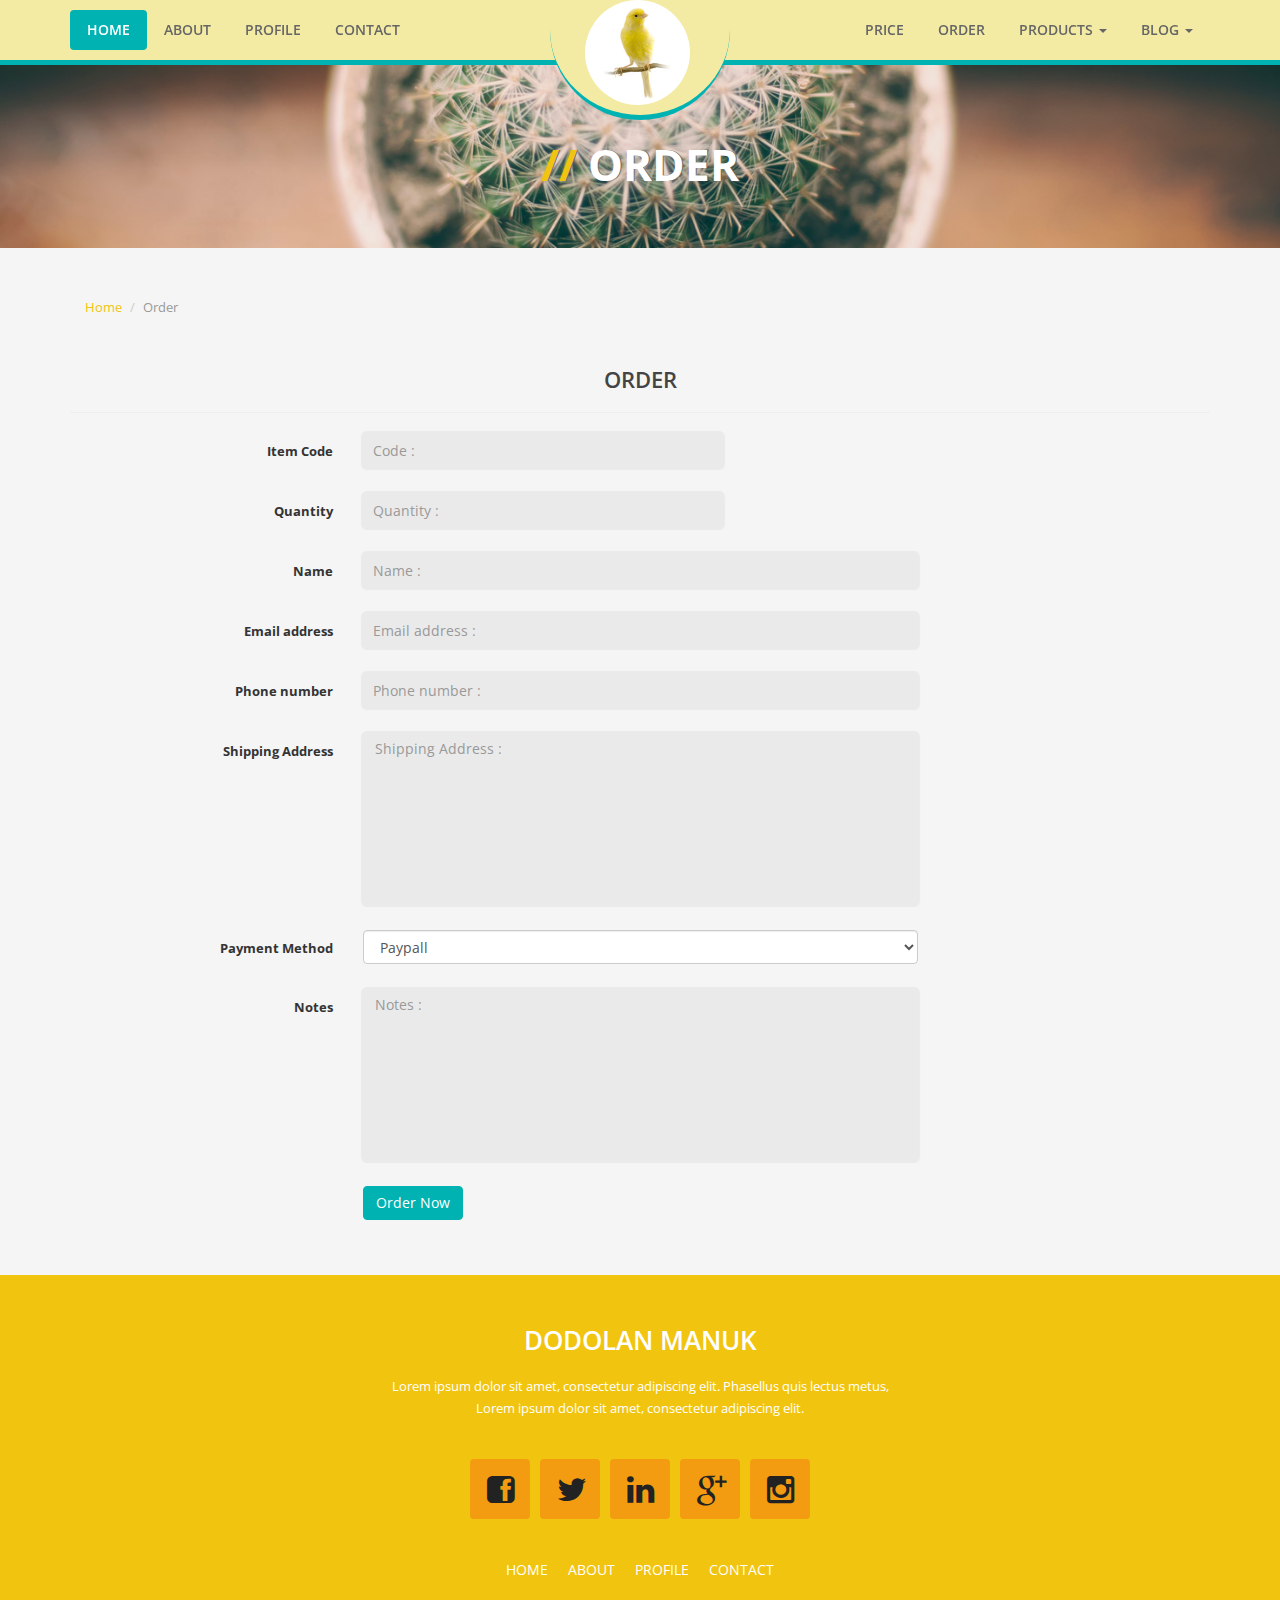
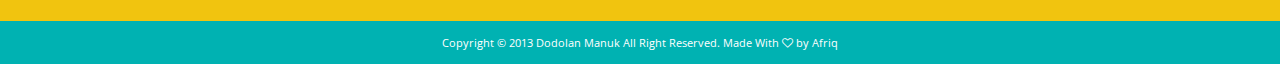
<file: order.html>
<!DOCTYPE html>
<html lang="en">
  <head>
    <meta charset="utf-8">
    <meta name="viewport" content="width=device-width, initial-scale=1.0">
    <meta http-equiv="X-UA-Compatible" content="IE=Edge,chrome=1">
    <meta name="description" content="dodolan manuk responsive catalog themes built with twitter bootstrap">
    <meta name="keywords" content="responsive, catalog, cart, themes, twitter bootstrap, bootstrap">
    <meta name="author" content="afriq yasin ramadhan">
    <link rel="shortcut icon" href="img/favicon.png">

    <title>Dodolan Manuk - Responsive catalog Template</title>

    <!-- Bootstrap core CSS -->
    <link href="css/bootstrap.css" rel="stylesheet">

    <!-- Custom styles for this template -->
    <link href="css/style.css" rel="stylesheet">
    <link href="css/responsive.css" rel="stylesheet">

    <!-- HTML5 shim and Respond.js IE8 support of HTML5 elements and media queries -->
    <!--[if lt IE 9]>
      <script src="js/html5shiv.js"></script>
      <script src="js/respond.min.js"></script>
    <![endif]-->
  </head>

  <body>
	
	<nav class="navbar navbar-default navbar-fixed-top" role="navigation">
      <div class="container">
        <!-- Brand and toggle get grouped for better mobile display -->
        <div class="navbar-header">
          <button type="button" class="navbar-toggle" data-toggle="collapse" data-target="#bs-example-navbar-collapse-1">
            <span class="sr-only">Toggle navigation</span>
            <span class="icon-bar"></span>
            <span class="icon-bar"></span>
            <span class="icon-bar"></span>
          </button>
          <a class="navbar-brand visible-xs" href="#">Dodolan Manuk</a>
        </div>

        <!-- Collect the nav links, forms, and other content for toggling -->
        <div class="collapse navbar-collapse" id="bs-example-navbar-collapse-1">
        	<ul class="nav navbar-nav nav-left">
			  <li class="active"><a href="index.html">Home</a></li>
			  <li><a href="about.html">About</a></li>
			  <li><a href="profile.html">Profile</a></li>
			  <li><a href="contact.html">Contact</a></li>
			</ul>
			<a href="#" class="logo visible-lg visible-md"><img src="img/logo.jpg" alt="dodolan manuk responsive catalog themes"></a>
			<div id="brand" class="visible-lg visible-md">&nbsp;</div>
			<ul class="nav navbar-nav nav-right">
			  <li><a href="pricing.html">Price</a></li>
			  <li><a href="order.html">Order</a></li>
			  <li class="dropdown">
				<a href="#" class="dropdown-toggle" data-toggle="dropdown">Products <b class="caret"></b></a>
				<ul class="dropdown-menu">
				  <li><a href="product.html">Canary</a></li>
				  <li><a href="product.html">Emprit</a></li>
				  <li>
					<a href="#" class="dropdown-toggle" data-toggle="dropdown">Doro <i class="fa fa-caret-down icon-dropdown"></i></a>
					<ul class="dropdown-menu sub-menu">
					  <li><a href="product.html">Doro Pos</a></li>
					  <li><a href="product.html">Doro Kucir</a></li>
					  <li><a href="product.html">Doro Belehan</a></li>
					  <li><a href="product.html">Doro Sungut</a></li>
					</ul>
				  </li>
				  <li class="divider"></li>
				  <li><a href="product.html">Pitik</a></li>
				  <li><a href="product.html">Cucak Rowo</a></li>
				</ul>
			  </li>
			  <li class="dropdown">
				<a href="#" class="dropdown-toggle" data-toggle="dropdown">Blog <b class="caret"></b></a>
				<ul class="dropdown-menu">
				  <li><a href="blog.html">Blog 1</a></li>
				  <li><a href="blog2.html">Blog 2</a></li>
				  <li><a href="single.html">Single 1</a></li>
				  <li><a href="single2.html">Single 2</a></li>
				</ul>
			  </li>
			</ul>
          
        </div><!-- /.navbar-collapse -->
      </div><!-- /.container-fluid -->
    </nav>

	<!-- begin:heading -->
	<div class="heads" style="background: url(img/img02.jpg) center center;">
		<div class="container">
			<div class="row">
				<div class="col-md-12">
					<h2><span>//</span> Order</h2>
				</div>
			</div>
		</div>
	</div>
	<!-- end:heading -->
	
	<!-- begin:content -->
	<div class="page-content">
		<div class="container">
			<div class="row">
				<div class="col-md-12">
					<ol class="breadcrumb">
				      <li><a href="#">Home</a></li>
				      <li class="active">Order</li>
				    </ol>
				</div>
			</div>
			
			<div class="row confirm">
				<div class="col-md-12">
					<form class="form-horizontal" role="form">
					  	<h3 class="text-center">Order</h3>
					  	<hr>
						<div class="form-group">
							<label class="col-sm-3 control-label">Item Code</label>
							<div class="col-sm-4">
							  <input type="text" class="form-control" placeholder="Code : " required>
							</div>
						</div>

						<div class="form-group">
							<label class="col-sm-3 control-label">Quantity</label>
							<div class="col-sm-4">
							  <input type="text" class="form-control" placeholder="Quantity : " required>
							</div>
						</div>

						<div class="form-group">
							<label class="col-sm-3 control-label">Name</label>
							<div class="col-sm-6">
							  <input type="text" class="form-control" placeholder="Name : " required>
							</div>
						</div>

						<div class="form-group">
							<label class="col-sm-3 control-label">Email address</label>
							<div class="col-sm-6">
							  <input type="email" class="form-control" placeholder="Email address : " required>
							</div>
						</div>

						<div class="form-group">
							<label class="col-sm-3 control-label">Phone number</label>
							<div class="col-sm-6">
							  <input type="text" class="form-control" placeholder="Phone number : " required>
							</div>
						</div>

						<div class="form-group">
							<label class="col-sm-3 control-label">Shipping Address</label>
							<div class="col-sm-6">
							  <textarea class="form-control" rows="8" placeholder="Shipping Address : " required></textarea>
							</div>
						</div>

						<div class="form-group">
							<label class="col-sm-3 control-label">Payment Method</label>
							<div class="col-sm-6">
							  <select class="form-control" required>
								<option value="Paypall">Paypall</option>
								<option value="Bank Transfer">Bank Transfer</option>
								<option value="Bitcoins">Bitcoin</option>
							  </select>
							</div>
						</div>

						<div class="form-group">
							<label class="col-sm-3 control-label">Notes</label>
							<div class="col-sm-6">
							  <textarea class="form-control" rows="8" placeholder="Notes : "></textarea>
							</div>
						</div>

						<div class="form-group">
						    <div class="col-sm-offset-3 col-sm-10">
						      <button type="submit" class="btn btn-warning">Order Now</button>
						    </div>
						</div>
					</form>
				</div>
			</div>
		</div>
	</div>
	<!-- end:content -->
	
	<!-- begin:footer -->
	<div id="footer">
		<div class="container">
			<div class="row">
				<div class="col-md-12">
					<h3>dodolan manuk</h3>
					<p>Lorem ipsum dolor sit amet, consectetur adipiscing elit. Phasellus quis lectus metus,<br>Lorem ipsum dolor sit amet, consectetur adipiscing elit.</p>

					<ul class="list-unstyled social-icon">
		              <li><a href="#" rel="tooltip" title="Facebook" class="icon-facebook"><span><i class="fa fa-facebook-square"></i></span></a></li>
		              <li><a href="#" rel="tooltip" title="Twitter" class="icon-twitter"><span><i class="fa fa-twitter"></i></span></a></li>
		              <li><a href="#" rel="tooltip" title="Linkedin" class="icon-linkedin"><span><i class="fa fa-linkedin"></i></span></a></li>
		              <li><a href="#" rel="tooltip" title="Instagram" class="icon-gplus"><span><i class="fa fa-google-plus"></i></span></a></li>
		              <li><a href="#" rel="tooltip" title="Instagram" class="icon-instagram"><span><i class="fa fa-instagram"></i></span></a></li>
		            </ul>

					<div class="sitemap">
						<ul>
							<li><a href="index.html">HOME</a></li>
							<li><a href="about.html">ABOUT</a></li>
							<li><a href="profile.html">PROFILE</a></li>
							<li><a href="contact.html">CONTACT</a></li>
						</ul>
					</div>
				</div>
			</div>
		</div>
	</div>
	<!-- end:footer -->
	
	<!-- begin:copyright -->
	<div id="copyright">
		<div class="container">
			<div class="row">
				<div class="col-md-12">
					<small>Copyright &copy; 2013 Dodolan Manuk All Right Reserved. Made With <i class="fa fa-heart-o"></i> by Afriq</small>
				</div>
			</div>
		</div>
	</div>
	<!-- end:copyright -->

    <!-- Bootstrap core JavaScript
    ================================================== -->
    <!-- Placed at the end of the document so the pages load faster -->
    <script src="js/jquery.js"></script>
    <script src="js/bootstrap.js"></script>
	<script type="text/javascript" src="http://maps.google.com/maps/api/js?sensor=false&amp;language=en"></script>
    <script src="js/gmap3.js"></script>
    <script src="js/script.js"></script>

  </body>
</html>
</file>
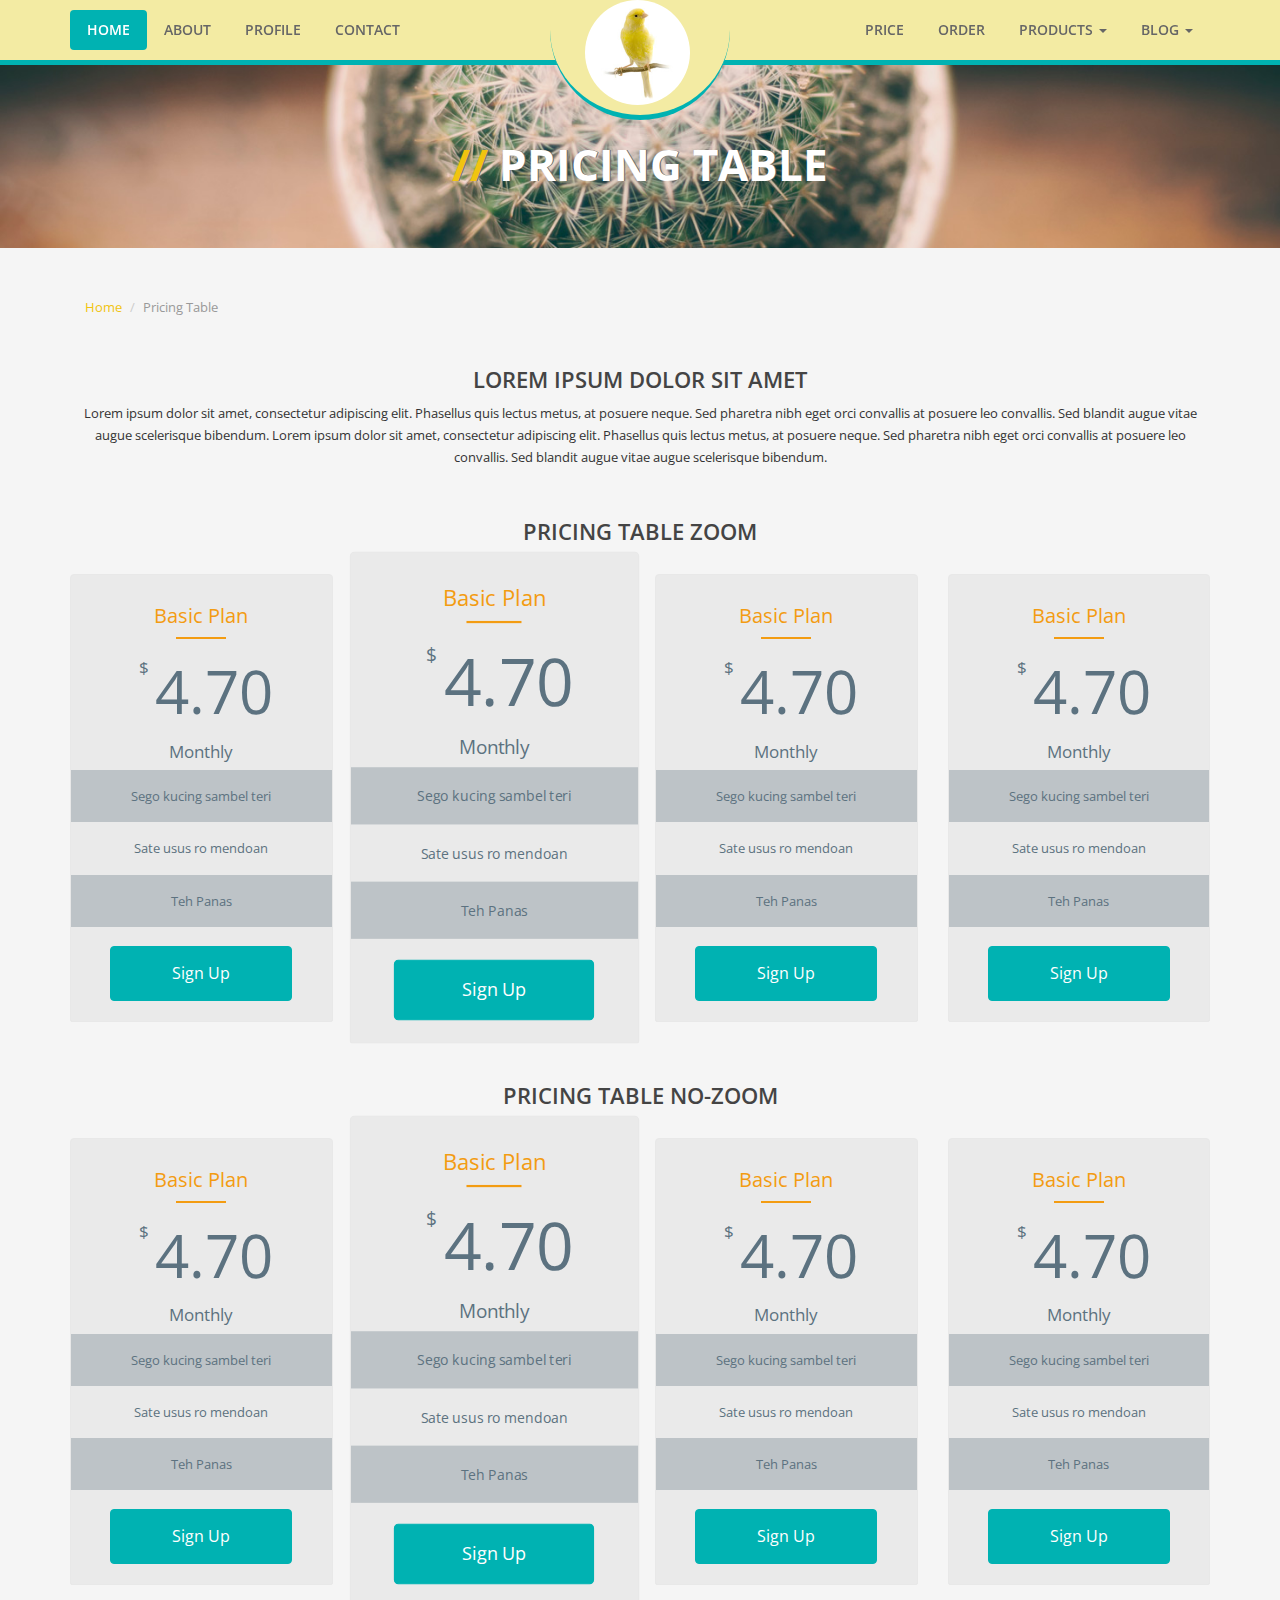
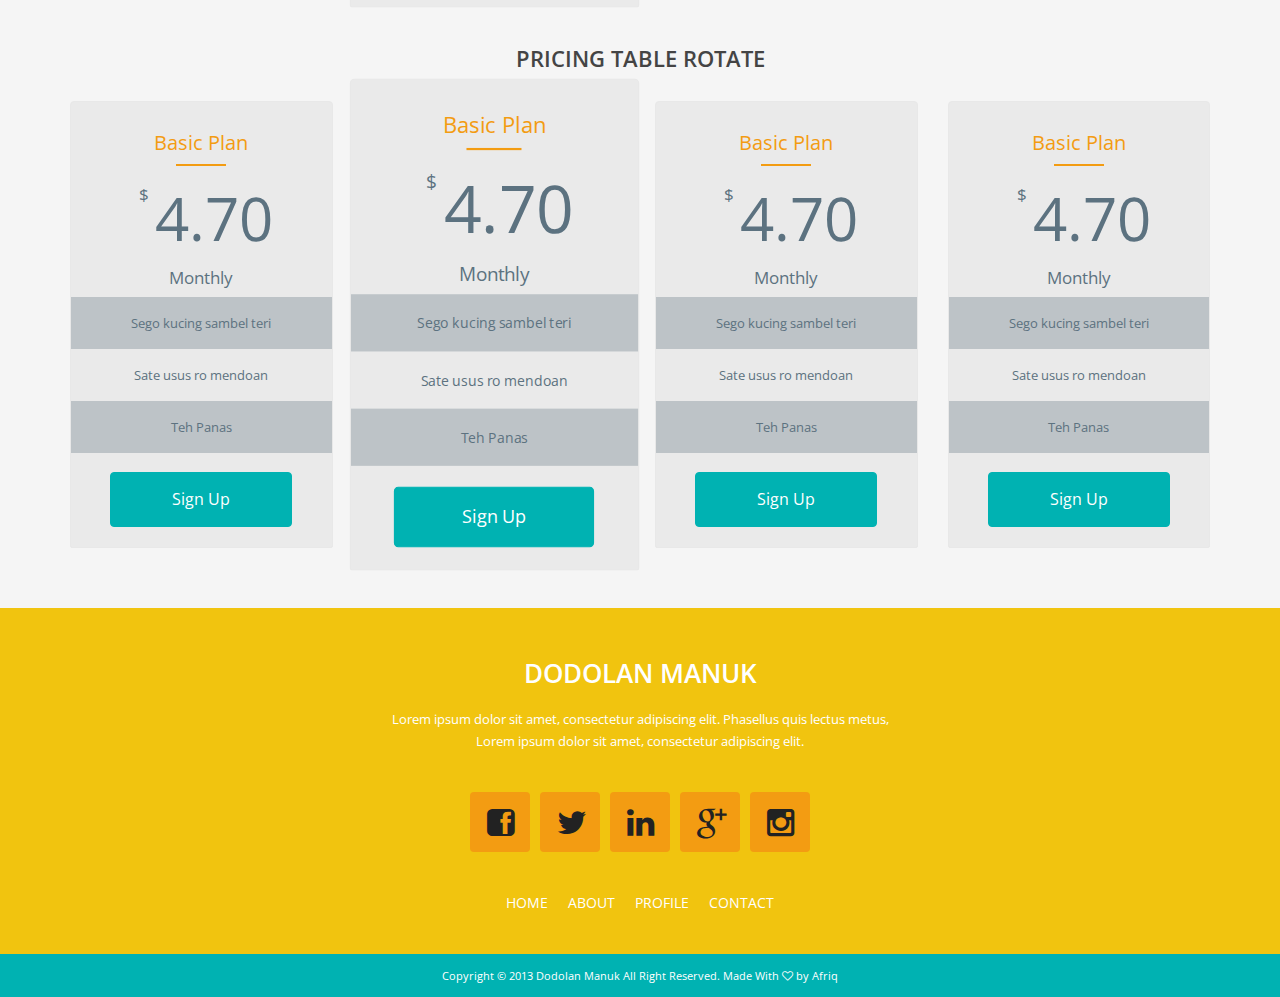
<file: pricing.html>
<!DOCTYPE html>
<html lang="en">
  <head>
    <meta charset="utf-8">
    <meta name="viewport" content="width=device-width, initial-scale=1.0">
    <meta http-equiv="X-UA-Compatible" content="IE=Edge,chrome=1">
    <meta name="description" content="dodolan manuk responsive catalog themes built with twitter bootstrap">
    <meta name="keywords" content="responsive, catalog, cart, themes, twitter bootstrap, bootstrap">
    <meta name="author" content="afriq yasin ramadhan">
    <link rel="shortcut icon" href="img/favicon.png">

    <title>Dodolan Manuk - Responsive catalog Template</title>

    <!-- Bootstrap core CSS -->
    <link href="css/bootstrap.css" rel="stylesheet">

    <!-- Custom styles for this template -->
    <link href="css/style.css" rel="stylesheet">
    <link href="css/responsive.css" rel="stylesheet">

    <!-- HTML5 shim and Respond.js IE8 support of HTML5 elements and media queries -->
    <!--[if lt IE 9]>
      <script src="js/html5shiv.js"></script>
      <script src="js/respond.min.js"></script>
    <![endif]-->
  </head>

  <body>
	
	<nav class="navbar navbar-default navbar-fixed-top" role="navigation">
      <div class="container">
        <!-- Brand and toggle get grouped for better mobile display -->
        <div class="navbar-header">
          <button type="button" class="navbar-toggle" data-toggle="collapse" data-target="#bs-example-navbar-collapse-1">
            <span class="sr-only">Toggle navigation</span>
            <span class="icon-bar"></span>
            <span class="icon-bar"></span>
            <span class="icon-bar"></span>
          </button>
          <a class="navbar-brand visible-xs" href="#">Dodolan Manuk</a>
        </div>

        <!-- Collect the nav links, forms, and other content for toggling -->
        <div class="collapse navbar-collapse" id="bs-example-navbar-collapse-1">
        	<ul class="nav navbar-nav nav-left">
			  <li class="active"><a href="index.html">Home</a></li>
			  <li><a href="about.html">About</a></li>
			  <li><a href="profile.html">Profile</a></li>
			  <li><a href="contact.html">Contact</a></li>
			</ul>
			<a href="#" class="logo visible-lg visible-md"><img src="img/logo.jpg" alt="dodolan manuk responsive catalog themes"></a>
			<div id="brand" class="visible-lg visible-md">&nbsp;</div>
			<ul class="nav navbar-nav nav-right">
			  <li><a href="pricing.html">Price</a></li>
			  <li><a href="order.html">Order</a></li>
			  <li class="dropdown">
				<a href="#" class="dropdown-toggle" data-toggle="dropdown">Products <b class="caret"></b></a>
				<ul class="dropdown-menu">
				  <li><a href="product.html">Canary</a></li>
				  <li><a href="product.html">Emprit</a></li>
				  <li>
					<a href="#" class="dropdown-toggle" data-toggle="dropdown">Doro <i class="fa fa-caret-down icon-dropdown"></i></a>
					<ul class="dropdown-menu sub-menu">
					  <li><a href="product.html">Doro Pos</a></li>
					  <li><a href="product.html">Doro Kucir</a></li>
					  <li><a href="product.html">Doro Belehan</a></li>
					  <li><a href="product.html">Doro Sungut</a></li>
					</ul>
				  </li>
				  <li class="divider"></li>
				  <li><a href="product.html">Pitik</a></li>
				  <li><a href="product.html">Cucak Rowo</a></li>
				</ul>
			  </li>
			  <li class="dropdown">
				<a href="#" class="dropdown-toggle" data-toggle="dropdown">Blog <b class="caret"></b></a>
				<ul class="dropdown-menu">
				  <li><a href="blog.html">Blog 1</a></li>
				  <li><a href="blog2.html">Blog 2</a></li>
				  <li><a href="single.html">Single 1</a></li>
				  <li><a href="single2.html">Single 2</a></li>
				</ul>
			  </li>
			</ul>
          
        </div><!-- /.navbar-collapse -->
      </div><!-- /.container-fluid -->
    </nav>

	<!-- begin:heading -->
	<div class="heads" style="background: url(img/img02.jpg) center center;">
		<div class="container">
			<div class="row">
				<div class="col-md-12">
					<h2><span>//</span> Pricing Table</h2>
				</div>
			</div>
		</div>
	</div>
	<!-- end:heading -->
	
	<!-- begin:pricing -->
	<div class="page-content contact">
		<div class="container">
			<div class="row">
				<div class="col-md-12">
					<ol class="breadcrumb">
				      <li><a href="#">Home</a></li>
				      <li class="active">Pricing Table</li>
				    </ol>
				</div>
			</div>
			
			<div class="row">
				<div class="col-md-12 text-center">
					<h3>Lorem ipsum dolor sit amet</h3>
					<p>Lorem ipsum dolor sit amet, consectetur adipiscing elit. Phasellus quis lectus metus, at posuere neque. Sed pharetra nibh eget orci convallis at posuere leo convallis. Sed blandit augue vitae augue scelerisque bibendum. Lorem ipsum dolor sit amet, consectetur adipiscing elit. Phasellus quis lectus metus, at posuere neque. Sed pharetra nibh eget orci convallis at posuere leo convallis. Sed blandit augue vitae augue scelerisque bibendum.</p>
				</div>
			</div>
			
			<div class="row padd20-top-btm">
				<div class="col-md-12 text-center">
					<h3>pricing table ZOOM</h3>
				</div>
			</div>

			<div class="row">
				<div class="col-md-3 col-sm-6 col-xs-12 pricing-table">
		            <ul class="list-unstyled">
		              <li class="head">Basic Plan</li>
		              <li class="price"><sup>$</sup> 4.70 <p>Monthly</p><p></p></li>
		              <li>Sego kucing sambel teri</li>
		              <li>Sate usus ro mendoan</li>
		              <li>Teh Panas</li>
		              <li class="foot"><a href="#" class="btn btn-warning btn-larges">Sign Up</a></li>
		            </ul>
		        </div>
				<div class="col-md-3 col-sm-6 col-xs-12 pricing-table">
		            <ul class="list-unstyled popullar">
		              <li class="head">Basic Plan</li>
		              <li class="price"><sup>$</sup> 4.70 <p>Monthly</p><p></p></li>
		              <li>Sego kucing sambel teri</li>
		              <li>Sate usus ro mendoan</li>
		              <li>Teh Panas</li>
		              <li class="foot"><a href="#" class="btn btn-warning btn-larges">Sign Up</a></li>
		            </ul>
		        </div>
				<div class="col-md-3 col-sm-6 col-xs-12 pricing-table">
		            <ul class="list-unstyled">
		              <li class="head">Basic Plan</li>
		              <li class="price"><sup>$</sup> 4.70 <p>Monthly</p><p></p></li>
		              <li>Sego kucing sambel teri</li>
		              <li>Sate usus ro mendoan</li>
		              <li>Teh Panas</li>
		              <li class="foot"><a href="#" class="btn btn-warning btn-larges">Sign Up</a></li>
		            </ul>
		        </div>
				<div class="col-md-3 col-sm-6 col-xs-12 pricing-table">
		            <ul class="list-unstyled">
		              <li class="head">Basic Plan</li>
		              <li class="price"><sup>$</sup> 4.70 <p>Monthly</p><p></p></li>
		              <li>Sego kucing sambel teri</li>
		              <li>Sate usus ro mendoan</li>
		              <li>Teh Panas</li>
		              <li class="foot"><a href="#" class="btn btn-warning btn-larges">Sign Up</a></li>
		            </ul>
		        </div>
			</div>
			
			<div class="row padd20-top-btm">
				<div class="col-md-12 text-center">
					<h3>pricing table no-zoom</h3>
				</div>
			</div>
			
			<div class="row">
				<div class="col-md-3 col-sm-6 col-xs-12 pricing-table no-zoom">
		            <ul class="list-unstyled">
		              <li class="head">Basic Plan</li>
		              <li class="price"><sup>$</sup> 4.70 <p>Monthly</p><p></p></li>
		              <li>Sego kucing sambel teri</li>
		              <li>Sate usus ro mendoan</li>
		              <li>Teh Panas</li>
		              <li class="foot"><a href="#" class="btn btn-warning btn-larges">Sign Up</a></li>
		            </ul>
		        </div>
				<div class="col-md-3 col-sm-6 col-xs-12 pricing-table no-zoom">
		            <ul class="list-unstyled popullar">
		              <li class="head">Basic Plan</li>
		              <li class="price"><sup>$</sup> 4.70 <p>Monthly</p><p></p></li>
		              <li>Sego kucing sambel teri</li>
		              <li>Sate usus ro mendoan</li>
		              <li>Teh Panas</li>
		              <li class="foot"><a href="#" class="btn btn-warning btn-larges">Sign Up</a></li>
		            </ul>
		        </div>
				<div class="col-md-3 col-sm-6 col-xs-12 pricing-table no-zoom">
		            <ul class="list-unstyled">
		              <li class="head">Basic Plan</li>
		              <li class="price"><sup>$</sup> 4.70 <p>Monthly</p><p></p></li>
		              <li>Sego kucing sambel teri</li>
		              <li>Sate usus ro mendoan</li>
		              <li>Teh Panas</li>
		              <li class="foot"><a href="#" class="btn btn-warning btn-larges">Sign Up</a></li>
		            </ul>
		        </div>
				<div class="col-md-3 col-sm-6 col-xs-12 pricing-table no-zoom">
		            <ul class="list-unstyled">
		              <li class="head">Basic Plan</li>
		              <li class="price"><sup>$</sup> 4.70 <p>Monthly</p><p></p></li>
		              <li>Sego kucing sambel teri</li>
		              <li>Sate usus ro mendoan</li>
		              <li>Teh Panas</li>
		              <li class="foot"><a href="#" class="btn btn-warning btn-larges">Sign Up</a></li>
		            </ul>
		        </div>
			</div>
			
			<div class="row padd20-top-btm">
				<div class="col-md-12 text-center">
					<h3>pricing table rotate</h3>
				</div>
			</div>
			
			<div class="row">
				<div class="col-md-3 col-sm-6 col-xs-12 pricing-table no-zoom rotate">
		            <ul class="list-unstyled">
		              <li class="head">Basic Plan</li>
		              <li class="price"><sup>$</sup> 4.70 <p>Monthly</p><p></p></li>
		              <li>Sego kucing sambel teri</li>
		              <li>Sate usus ro mendoan</li>
		              <li>Teh Panas</li>
		              <li class="foot"><a href="#" class="btn btn-warning btn-larges">Sign Up</a></li>
		            </ul>
		        </div>
				<div class="col-md-3 col-sm-6 col-xs-12 pricing-table no-zoom rotate">
		            <ul class="list-unstyled popullar">
		              <li class="head">Basic Plan</li>
		              <li class="price"><sup>$</sup> 4.70 <p>Monthly</p><p></p></li>
		              <li>Sego kucing sambel teri</li>
		              <li>Sate usus ro mendoan</li>
		              <li>Teh Panas</li>
		              <li class="foot"><a href="#" class="btn btn-warning btn-larges">Sign Up</a></li>
		            </ul>
		        </div>
				<div class="col-md-3 col-sm-6 col-xs-12 pricing-table no-zoom rotate">
		            <ul class="list-unstyled">
		              <li class="head">Basic Plan</li>
		              <li class="price"><sup>$</sup> 4.70 <p>Monthly</p><p></p></li>
		              <li>Sego kucing sambel teri</li>
		              <li>Sate usus ro mendoan</li>
		              <li>Teh Panas</li>
		              <li class="foot"><a href="#" class="btn btn-warning btn-larges">Sign Up</a></li>
		            </ul>
		        </div>
				<div class="col-md-3 col-sm-6 col-xs-12 pricing-table no-zoom rotate">
		            <ul class="list-unstyled">
		              <li class="head">Basic Plan</li>
		              <li class="price"><sup>$</sup> 4.70 <p>Monthly</p><p></p></li>
		              <li>Sego kucing sambel teri</li>
		              <li>Sate usus ro mendoan</li>
		              <li>Teh Panas</li>
		              <li class="foot"><a href="#" class="btn btn-warning btn-larges">Sign Up</a></li>
		            </ul>
		        </div>
			</div>
			
		</div>
	</div>
	<!-- end:pricing -->

	<!-- begin:footer -->
	<div id="footer">
		<div class="container">
			<div class="row">
				<div class="col-md-12">
					<h3>dodolan manuk</h3>
					<p>Lorem ipsum dolor sit amet, consectetur adipiscing elit. Phasellus quis lectus metus,<br>Lorem ipsum dolor sit amet, consectetur adipiscing elit.</p>

					<ul class="list-unstyled social-icon">
		              <li><a href="#" rel="tooltip" title="Facebook" class="icon-facebook"><span><i class="fa fa-facebook-square"></i></span></a></li>
		              <li><a href="#" rel="tooltip" title="Twitter" class="icon-twitter"><span><i class="fa fa-twitter"></i></span></a></li>
		              <li><a href="#" rel="tooltip" title="Linkedin" class="icon-linkedin"><span><i class="fa fa-linkedin"></i></span></a></li>
		              <li><a href="#" rel="tooltip" title="Instagram" class="icon-gplus"><span><i class="fa fa-google-plus"></i></span></a></li>
		              <li><a href="#" rel="tooltip" title="Instagram" class="icon-instagram"><span><i class="fa fa-instagram"></i></span></a></li>
		            </ul>

					<div class="sitemap">
						<ul>
							<li><a href="index.html">HOME</a></li>
							<li><a href="about.html">ABOUT</a></li>
							<li><a href="profile.html">PROFILE</a></li>
							<li><a href="contact.html">CONTACT</a></li>
						</ul>
					</div>
				</div>
			</div>
		</div>
	</div>
	<!-- end:footer -->
	
	<!-- begin:copyright -->
	<div id="copyright">
		<div class="container">
			<div class="row">
				<div class="col-md-12">
					<small>Copyright &copy; 2013 Dodolan Manuk All Right Reserved. Made With <i class="fa fa-heart-o"></i> by Afriq</small>
				</div>
			</div>
		</div>
	</div>
	<!-- end:copyright -->

    <!-- Bootstrap core JavaScript
    ================================================== -->
    <!-- Placed at the end of the document so the pages load faster -->
    <script src="js/jquery.js"></script>
    <script src="js/bootstrap.js"></script>
	<script type="text/javascript" src="http://maps.google.com/maps/api/js?sensor=false&amp;language=en"></script>
    <script src="js/gmap3.js"></script>
    <script src="js/script.js"></script>

  </body>
</html>
</file>
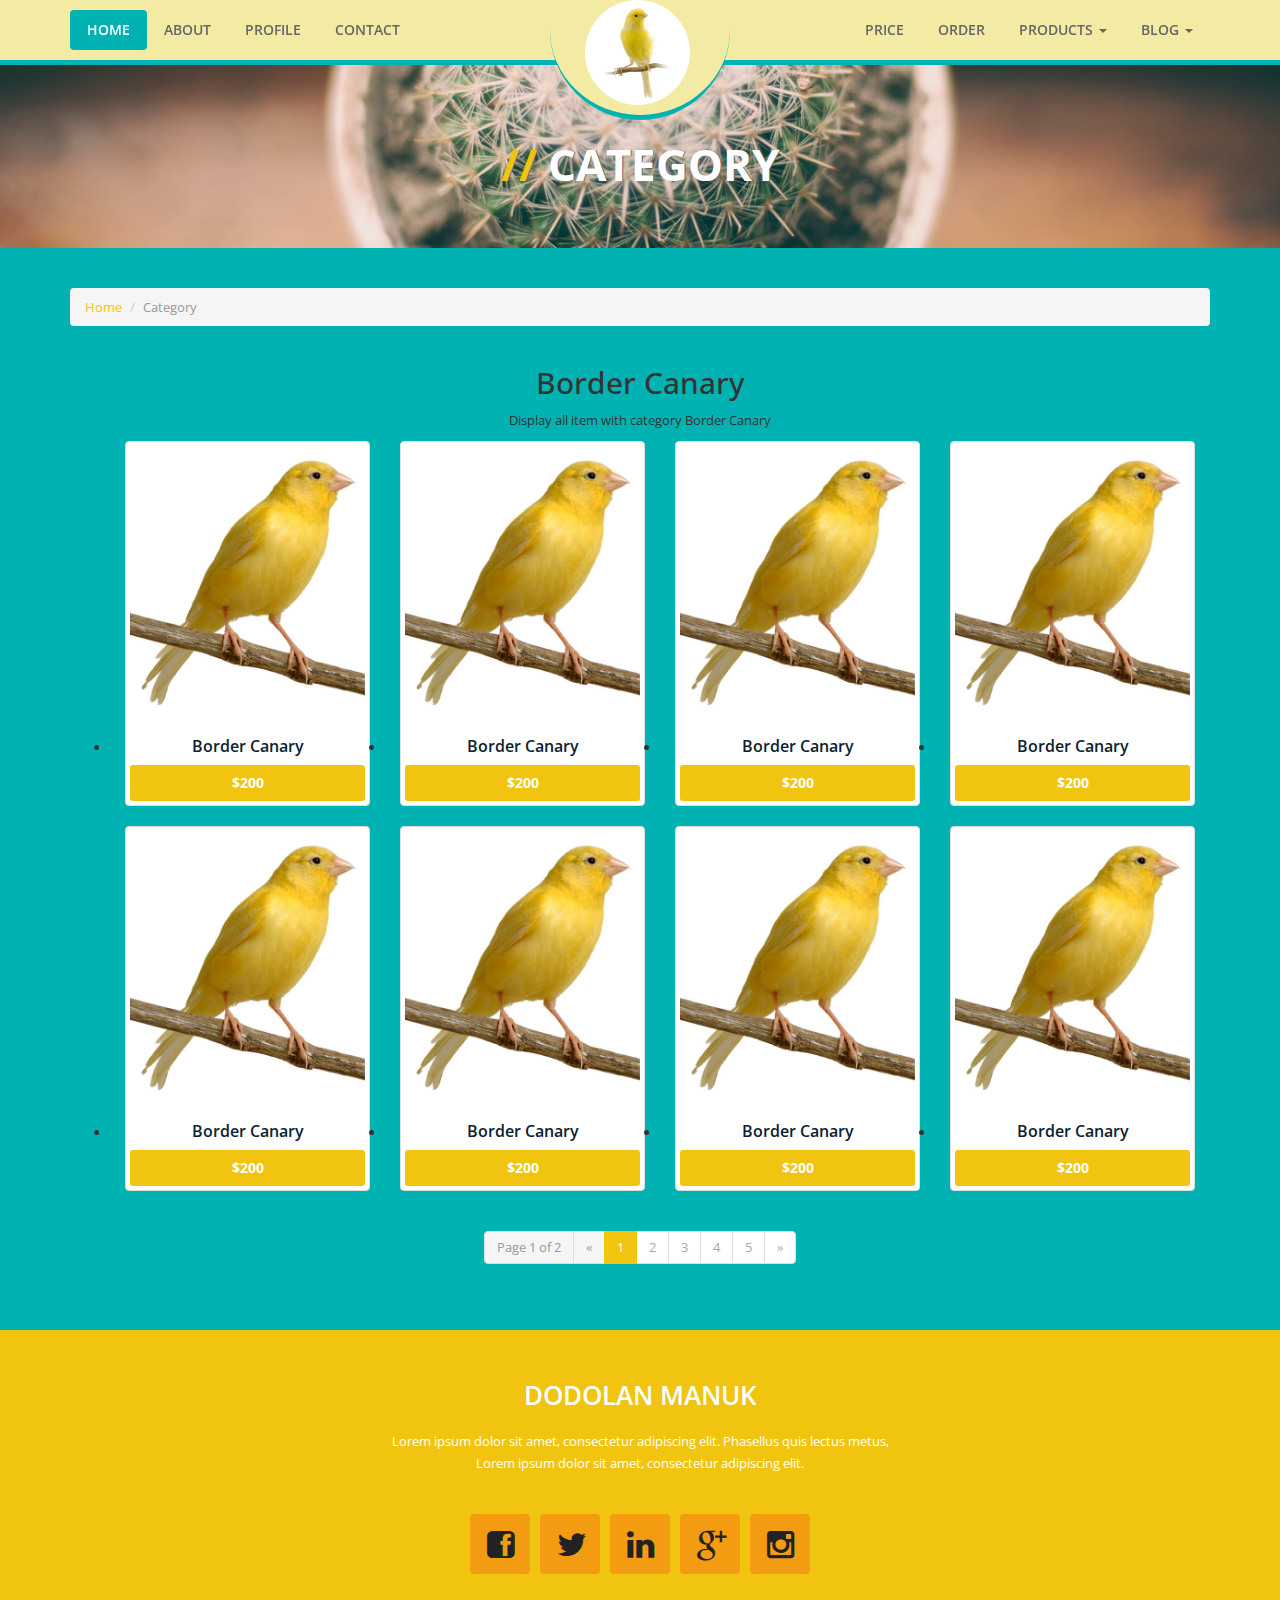
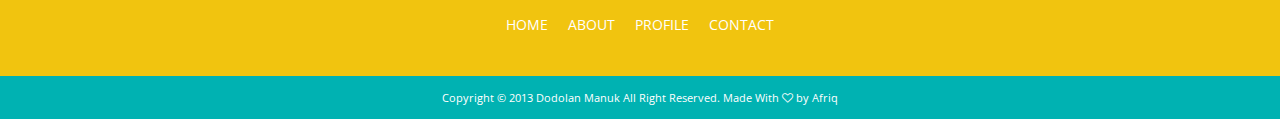
<file: product.html>
<!DOCTYPE html>
<html lang="en">
  <head>
    <meta charset="utf-8">
    <meta name="viewport" content="width=device-width, initial-scale=1.0">
    <meta http-equiv="X-UA-Compatible" content="IE=Edge,chrome=1">
    <meta name="description" content="dodolan manuk responsive catalog themes built with twitter bootstrap">
    <meta name="keywords" content="responsive, catalog, cart, themes, twitter bootstrap, bootstrap">
    <meta name="author" content="afriq yasin ramadhan">
    <link rel="shortcut icon" href="img/favicon.png">

    <title>Dodolan Manuk - Responsive catalog Template</title>

    <!-- Bootstrap core CSS -->
    <link href="css/bootstrap.css" rel="stylesheet">

    <!-- Custom styles for this template -->
    <link href="css/style.css" rel="stylesheet">
    <link href="css/responsive.css" rel="stylesheet">

    <!-- HTML5 shim and Respond.js IE8 support of HTML5 elements and media queries -->
    <!--[if lt IE 9]>
      <script src="js/html5shiv.js"></script>
      <script src="js/respond.min.js"></script>
    <![endif]-->
  </head>

  <body>
	
	<nav class="navbar navbar-default navbar-fixed-top" role="navigation">
      <div class="container">
        <!-- Brand and toggle get grouped for better mobile display -->
        <div class="navbar-header">
          <button type="button" class="navbar-toggle" data-toggle="collapse" data-target="#bs-example-navbar-collapse-1">
            <span class="sr-only">Toggle navigation</span>
            <span class="icon-bar"></span>
            <span class="icon-bar"></span>
            <span class="icon-bar"></span>
          </button>
          <a class="navbar-brand visible-xs" href="#">Dodolan Manuk</a>
        </div>

        <!-- Collect the nav links, forms, and other content for toggling -->
        <div class="collapse navbar-collapse" id="bs-example-navbar-collapse-1">
        	<ul class="nav navbar-nav nav-left">
			  <li class="active"><a href="index.html">Home</a></li>
			  <li><a href="about.html">About</a></li>
			  <li><a href="profile.html">Profile</a></li>
			  <li><a href="contact.html">Contact</a></li>
			</ul>
			<a href="#" class="logo visible-lg visible-md"><img src="img/logo.jpg" alt="dodolan manuk responsive catalog themes"></a>
			<div id="brand" class="visible-lg visible-md">&nbsp;</div>
			<ul class="nav navbar-nav nav-right">
			  <li><a href="pricing.html">Price</a></li>
			  <li><a href="order.html">Order</a></li>
			  <li class="dropdown">
				<a href="#" class="dropdown-toggle" data-toggle="dropdown">Products <b class="caret"></b></a>
				<ul class="dropdown-menu">
				  <li><a href="product.html">Canary</a></li>
				  <li><a href="product.html">Emprit</a></li>
				  <li>
					<a href="#" class="dropdown-toggle" data-toggle="dropdown">Doro <i class="fa fa-caret-down icon-dropdown"></i></a>
					<ul class="dropdown-menu sub-menu">
					  <li><a href="product.html">Doro Pos</a></li>
					  <li><a href="product.html">Doro Kucir</a></li>
					  <li><a href="product.html">Doro Belehan</a></li>
					  <li><a href="product.html">Doro Sungut</a></li>
					</ul>
				  </li>
				  <li class="divider"></li>
				  <li><a href="product.html">Pitik</a></li>
				  <li><a href="product.html">Cucak Rowo</a></li>
				</ul>
			  </li>
			  <li class="dropdown">
				<a href="#" class="dropdown-toggle" data-toggle="dropdown">Blog <b class="caret"></b></a>
				<ul class="dropdown-menu">
				  <li><a href="blog.html">Blog 1</a></li>
				  <li><a href="blog2.html">Blog 2</a></li>
				  <li><a href="single.html">Single 1</a></li>
				  <li><a href="single2.html">Single 2</a></li>
				</ul>
			  </li>
			</ul>
          
        </div><!-- /.navbar-collapse -->
      </div><!-- /.container-fluid -->
    </nav>
	
	<!-- begin:heading -->
	<div class="heads" style="background: url(img/img02.jpg) center center;">
		<div class="container">
			<div class="row">
				<div class="col-md-12">
					<h2><span>//</span> Category</h2>
				</div>
			</div>
		</div>
	</div>
	<!-- end:heading -->
	
	<!-- begin:product -->
	<div id="catalogue">
		<div class="container">
			<div class="row">
				<div class="col-md-12">
					<ol class="breadcrumb">
				      <li><a href="#">Home</a></li>
				      <li class="active">Category</li>
				    </ol>
				</div>
			</div>
			
			<div class="row">
				<div class="col-md-12">
					<h2>Border Canary</h2>
					<p>Display all item with category Border Canary</p>
					<ul class="thumbnails">
					  <li class="col-md-3 col-sm-3">
						<div class="thumbnail">
						  <a href="detail.html"><img src="img/manuk.jpg" class="img-responsive" alt="product dodolan manuk" /></a>
						  <div class="caption-details">
							<h3>Border Canary</h3>
							<span class="price">$200</span>
						  </div>
						</div>
					  </li>
					  <li class="col-md-3 col-sm-3">
						<div class="thumbnail">
						  <a href="detail.html"><img src="img/manuk.jpg" class="img-responsive" alt="product dodolan manuk" /></a>
						  <div class="caption-details">
							<h3>Border Canary</h3>
							<span class="price">$200</span>
						  </div>
						</div>
					  </li>
					  <li class="col-md-3 col-sm-3">
						<div class="thumbnail">
						  <a href="detail.html"><img src="img/manuk.jpg" class="img-responsive" alt="product dodolan manuk" /></a>
						  <div class="caption-details">
							<h3>Border Canary</h3>
							<span class="price">$200</span>
						  </div>
						</div>
					  </li>
					  <li class="col-md-3 col-sm-3">
						<div class="thumbnail">
						  <a href="detail.html"><img src="img/manuk.jpg" class="img-responsive" alt="product dodolan manuk" /></a>
						  <div class="caption-details">
							<h3>Border Canary</h3>
							<span class="price">$200</span>
						  </div>
						</div>
					  </li>
					   <li class="col-md-3 col-sm-3">
						<div class="thumbnail">
						  <a href="detail.html"><img src="img/manuk.jpg" class="img-responsive" alt="product dodolan manuk" /></a>
						  <div class="caption-details">
							<h3>Border Canary</h3>
							<span class="price">$200</span>
						  </div>
						</div>
					  </li>
					  <li class="col-md-3 col-sm-3">
						<div class="thumbnail">
						  <a href="detail.html"><img src="img/manuk.jpg" class="img-responsive" alt="product dodolan manuk" /></a>
						  <div class="caption-details">
							<h3>Border Canary</h3>
							<span class="price">$200</span>
						  </div>
						</div>
					  </li>
					  <li class="col-md-3 col-sm-3">
						<div class="thumbnail">
						  <a href="detail.html"><img src="img/manuk.jpg" class="img-responsive" alt="product dodolan manuk" /></a>
						  <div class="caption-details">
							<h3>Border Canary</h3>
							<span class="price">$200</span>
						  </div>
						</div>
					  </li>
					  <li class="col-md-3 col-sm-3">
						<div class="thumbnail">
						  <a href="detail.html"><img src="img/manuk.jpg" class="img-responsive" alt="product dodolan manuk" /></a>
						  <div class="caption-details">
							<h3>Border Canary</h3>
							<span class="price">$200</span>
						  </div>
						</div>
					  </li>
					</ul>

					<ul class="pagination">
			            <li class="disabled"><a href="#">Page 1 of 2</a></li>
			            <li class="disabled"><a href="#">&laquo;</a></li>
			            <li class="active"><a href="#">1 <span class="sr-only">(current)</span></a></li>
			            <li><a href="#">2</a></li>
			            <li><a href="#">3</a></li>
			            <li><a href="#">4</a></li>
			            <li><a href="#">5</a></li>
			            <li><a href="#">&raquo;</a></li>
			        </ul>
					
				</div>
			</div>
		</div>
	</div>
	<!-- end:product -->

	<!-- begin:footer -->
	<div id="footer">
		<div class="container">
			<div class="row">
				<div class="col-md-12">
					<h3>dodolan manuk</h3>
					<p>Lorem ipsum dolor sit amet, consectetur adipiscing elit. Phasellus quis lectus metus,<br>Lorem ipsum dolor sit amet, consectetur adipiscing elit.</p>

					<ul class="list-unstyled social-icon">
		              <li><a href="#" rel="tooltip" title="Facebook" class="icon-facebook"><span><i class="fa fa-facebook-square"></i></span></a></li>
		              <li><a href="#" rel="tooltip" title="Twitter" class="icon-twitter"><span><i class="fa fa-twitter"></i></span></a></li>
		              <li><a href="#" rel="tooltip" title="Linkedin" class="icon-linkedin"><span><i class="fa fa-linkedin"></i></span></a></li>
		              <li><a href="#" rel="tooltip" title="Instagram" class="icon-gplus"><span><i class="fa fa-google-plus"></i></span></a></li>
		              <li><a href="#" rel="tooltip" title="Instagram" class="icon-instagram"><span><i class="fa fa-instagram"></i></span></a></li>
		            </ul>

					<div class="sitemap">
						<ul>
							<li><a href="index.html">HOME</a></li>
							<li><a href="about.html">ABOUT</a></li>
							<li><a href="profile.html">PROFILE</a></li>
							<li><a href="contact.html">CONTACT</a></li>
						</ul>
					</div>
				</div>
			</div>
		</div>
	</div>
	<!-- end:footer -->
	
	<!-- begin:copyright -->
	<div id="copyright">
		<div class="container">
			<div class="row">
				<div class="col-md-12">
					<small>Copyright &copy; 2013 Dodolan Manuk All Right Reserved. Made With <i class="fa fa-heart-o"></i> by Afriq</small>
				</div>
			</div>
		</div>
	</div>
	<!-- end:copyright -->

    <!-- Bootstrap core JavaScript
    ================================================== -->
    <!-- Placed at the end of the document so the pages load faster -->
    <script src="js/jquery.js"></script>
    <script src="js/bootstrap.js"></script>
	<script type="text/javascript" src="http://maps.google.com/maps/api/js?sensor=false&amp;language=en"></script>
    <script src="js/gmap3.js"></script>
    <script src="js/script.js"></script>

  </body>
</html>
</file>
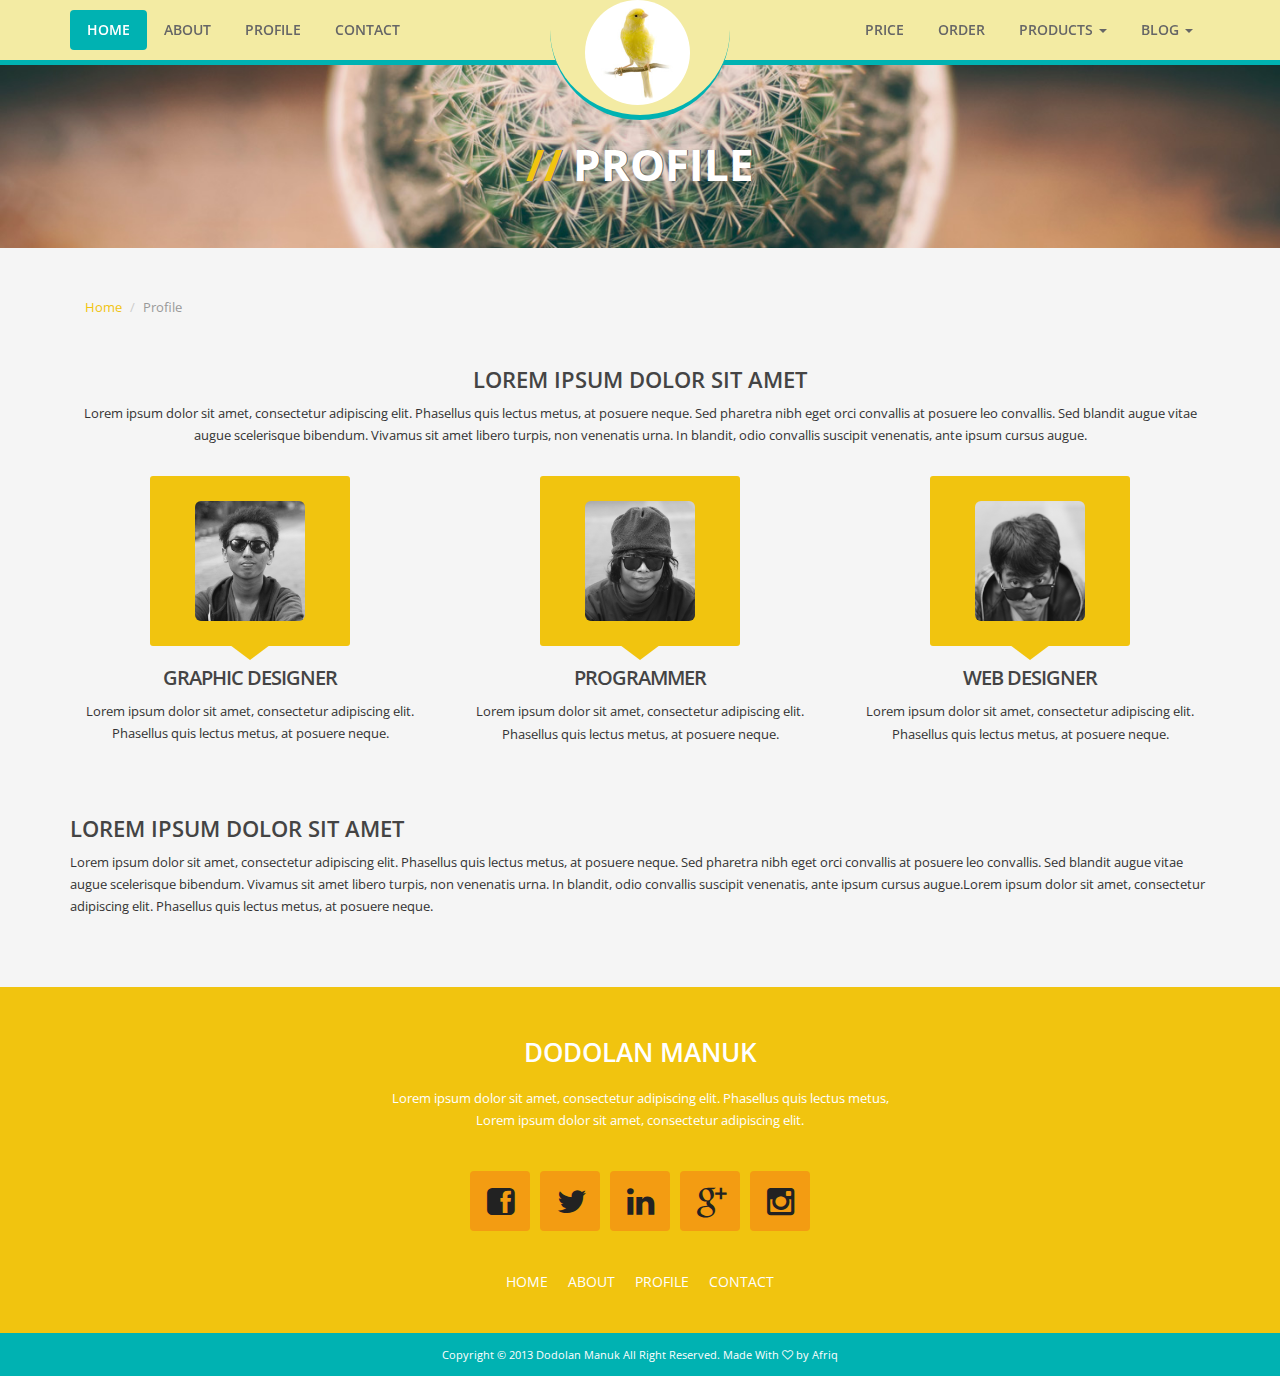
<file: profile.html>
<!DOCTYPE html>
<html lang="en">
  <head>
    <meta charset="utf-8">
    <meta name="viewport" content="width=device-width, initial-scale=1.0">
    <meta http-equiv="X-UA-Compatible" content="IE=Edge,chrome=1">
    <meta name="description" content="dodolan manuk responsive catalog themes built with twitter bootstrap">
    <meta name="keywords" content="responsive, catalog, cart, themes, twitter bootstrap, bootstrap">
    <meta name="author" content="afriq yasin ramadhan">
    <link rel="shortcut icon" href="img/favicon.png">

    <title>Dodolan Manuk - Responsive catalog Template</title>

    <!-- Bootstrap core CSS -->
    <link href="css/bootstrap.css" rel="stylesheet">

    <!-- Custom styles for this template -->
    <link href="css/style.css" rel="stylesheet">
    <link href="css/responsive.css" rel="stylesheet">

    <!-- HTML5 shim and Respond.js IE8 support of HTML5 elements and media queries -->
    <!--[if lt IE 9]>
      <script src="js/html5shiv.js"></script>
      <script src="js/respond.min.js"></script>
    <![endif]-->
  </head>

  <body>
	
	<nav class="navbar navbar-default navbar-fixed-top" role="navigation">
      <div class="container">
        <!-- Brand and toggle get grouped for better mobile display -->
        <div class="navbar-header">
          <button type="button" class="navbar-toggle" data-toggle="collapse" data-target="#bs-example-navbar-collapse-1">
            <span class="sr-only">Toggle navigation</span>
            <span class="icon-bar"></span>
            <span class="icon-bar"></span>
            <span class="icon-bar"></span>
          </button>
          <a class="navbar-brand visible-xs" href="#">Dodolan Manuk</a>
        </div>

        <!-- Collect the nav links, forms, and other content for toggling -->
        <div class="collapse navbar-collapse" id="bs-example-navbar-collapse-1">
        	<ul class="nav navbar-nav nav-left">
			  <li class="active"><a href="index.html">Home</a></li>
			  <li><a href="about.html">About</a></li>
			  <li><a href="profile.html">Profile</a></li>
			  <li><a href="contact.html">Contact</a></li>
			</ul>
			<a href="#" class="logo visible-lg visible-md"><img src="img/logo.jpg" alt="dodolan manuk responsive catalog themes"></a>
			<div id="brand" class="visible-lg visible-md">&nbsp;</div>
			<ul class="nav navbar-nav nav-right">
			  <li><a href="pricing.html">Price</a></li>
			  <li><a href="order.html">Order</a></li>
			  <li class="dropdown">
				<a href="#" class="dropdown-toggle" data-toggle="dropdown">Products <b class="caret"></b></a>
				<ul class="dropdown-menu">
				  <li><a href="product.html">Canary</a></li>
				  <li><a href="product.html">Emprit</a></li>
				  <li>
					<a href="#" class="dropdown-toggle" data-toggle="dropdown">Doro <i class="fa fa-caret-down icon-dropdown"></i></a>
					<ul class="dropdown-menu sub-menu">
					  <li><a href="product.html">Doro Pos</a></li>
					  <li><a href="product.html">Doro Kucir</a></li>
					  <li><a href="product.html">Doro Belehan</a></li>
					  <li><a href="product.html">Doro Sungut</a></li>
					</ul>
				  </li>
				  <li class="divider"></li>
				  <li><a href="product.html">Pitik</a></li>
				  <li><a href="product.html">Cucak Rowo</a></li>
				</ul>
			  </li>
			  <li class="dropdown">
				<a href="#" class="dropdown-toggle" data-toggle="dropdown">Blog <b class="caret"></b></a>
				<ul class="dropdown-menu">
				  <li><a href="blog.html">Blog 1</a></li>
				  <li><a href="blog2.html">Blog 2</a></li>
				  <li><a href="single.html">Single 1</a></li>
				  <li><a href="single2.html">Single 2</a></li>
				</ul>
			  </li>
			</ul>
          
        </div><!-- /.navbar-collapse -->
      </div><!-- /.container-fluid -->
    </nav>
	
	<!-- begin:heading -->
	<div class="heads" style="background: url(img/img02.jpg) center center;">
		<div class="container">
			<div class="row">
				<div class="col-md-12">
					<h2><span>//</span> profile</h2>
				</div>
			</div>
		</div>
	</div>
	<!-- end:heading -->
	
	<!-- begin:content -->
	<div class="page-content">
		<div class="container">
			<div class="row">
				<div class="col-md-12">
					<ol class="breadcrumb">
				      <li><a href="#">Home</a></li>
				      <li class="active">Profile</li>
				    </ol>
				</div>
			</div>
			
			<div class="row">
				<div class="col-md-12 text-center">
					<h3>Lorem ipsum dolor sit amet</h3>
					<p>Lorem ipsum dolor sit amet, consectetur adipiscing elit. Phasellus quis lectus metus, at posuere neque. Sed pharetra nibh eget orci convallis at posuere leo convallis. Sed blandit augue vitae augue scelerisque bibendum. Vivamus sit amet libero turpis, non venenatis urna. In blandit, odio convallis suscipit venenatis, ante ipsum cursus augue.</p>
				</div>
			</div>
			
			<div class="row padd20-top-btm" id="theteam">
				<div class="col-md-4 col-sm-4">
					<div class="team-container">
						<div class="featured-photos">
							<img src="img/team3.png" class="img-responsive img-rounded" alt="chandra noor rachman">
						</div>
						<h3>graphic designer</h3>
						<p>Lorem ipsum dolor sit amet, consectetur adipiscing elit. Phasellus quis lectus metus, at posuere neque.</p>
					</div>
				</div>
				<div class="col-md-4 col-sm-4">
					<div class="team-container">
						<div class="featured-photos">
							<img src="img/team2.png" class="img-responsive img-rounded" alt="dimas angger dwi purna">
						</div>
						<h3>programmer</h3>
						<p>Lorem ipsum dolor sit amet, consectetur adipiscing elit. Phasellus quis lectus metus, at posuere neque.</p>
					</div>
				</div>
				<div class="col-md-4 col-sm-4">
					<div class="team-container">
						<div class="featured-photos">
							<img src="img/team1.png" class="img-responsive img-rounded" alt="afriq yasin ramadhan">
						</div>
						<h3>web designer</h3>
						<p>Lorem ipsum dolor sit amet, consectetur adipiscing elit. Phasellus quis lectus metus, at posuere neque.</p>
					</div>
				</div>
			</div>
			
			<div class="row padd20-top-btm">
				<div class="col-md-12 t-center">
					<h3>Lorem ipsum dolor sit amet</h3>
					<p>Lorem ipsum dolor sit amet, consectetur adipiscing elit. Phasellus quis lectus metus, at posuere neque. Sed pharetra nibh eget orci convallis at posuere leo convallis. Sed blandit augue vitae augue scelerisque bibendum. Vivamus sit amet libero turpis, non venenatis urna. In blandit, odio convallis suscipit venenatis, ante ipsum cursus augue.Lorem ipsum dolor sit amet, consectetur adipiscing elit. Phasellus quis lectus metus, at posuere neque.</p>
				</div>
			</div>
		</div>
	</div>
	<!-- end:content -->
	
	<!-- begin:footer -->
	<div id="footer">
		<div class="container">
			<div class="row">
				<div class="col-md-12">
					<h3>dodolan manuk</h3>
					<p>Lorem ipsum dolor sit amet, consectetur adipiscing elit. Phasellus quis lectus metus,<br>Lorem ipsum dolor sit amet, consectetur adipiscing elit.</p>

					<ul class="list-unstyled social-icon">
		              <li><a href="#" rel="tooltip" title="Facebook" class="icon-facebook"><span><i class="fa fa-facebook-square"></i></span></a></li>
		              <li><a href="#" rel="tooltip" title="Twitter" class="icon-twitter"><span><i class="fa fa-twitter"></i></span></a></li>
		              <li><a href="#" rel="tooltip" title="Linkedin" class="icon-linkedin"><span><i class="fa fa-linkedin"></i></span></a></li>
		              <li><a href="#" rel="tooltip" title="Instagram" class="icon-gplus"><span><i class="fa fa-google-plus"></i></span></a></li>
		              <li><a href="#" rel="tooltip" title="Instagram" class="icon-instagram"><span><i class="fa fa-instagram"></i></span></a></li>
		            </ul>

					<div class="sitemap">
						<ul>
							<li><a href="index.html">HOME</a></li>
							<li><a href="about.html">ABOUT</a></li>
							<li><a href="profile.html">PROFILE</a></li>
							<li><a href="contact.html">CONTACT</a></li>
						</ul>
					</div>
				</div>
			</div>
		</div>
	</div>
	<!-- end:footer -->
	
	<!-- begin:copyright -->
	<div id="copyright">
		<div class="container">
			<div class="row">
				<div class="col-md-12">
					<small>Copyright &copy; 2013 Dodolan Manuk All Right Reserved. Made With <i class="fa fa-heart-o"></i> by Afriq</small>
				</div>
			</div>
		</div>
	</div>
	<!-- end:copyright -->

    <!-- Bootstrap core JavaScript
    ================================================== -->
    <!-- Placed at the end of the document so the pages load faster -->
    <script src="js/jquery.js"></script>
    <script src="js/bootstrap.js"></script>
	<script type="text/javascript" src="http://maps.google.com/maps/api/js?sensor=false&amp;language=en"></script>
    <script src="js/gmap3.js"></script>
    <script src="js/script.js"></script>

  </body>
</html>
</file>
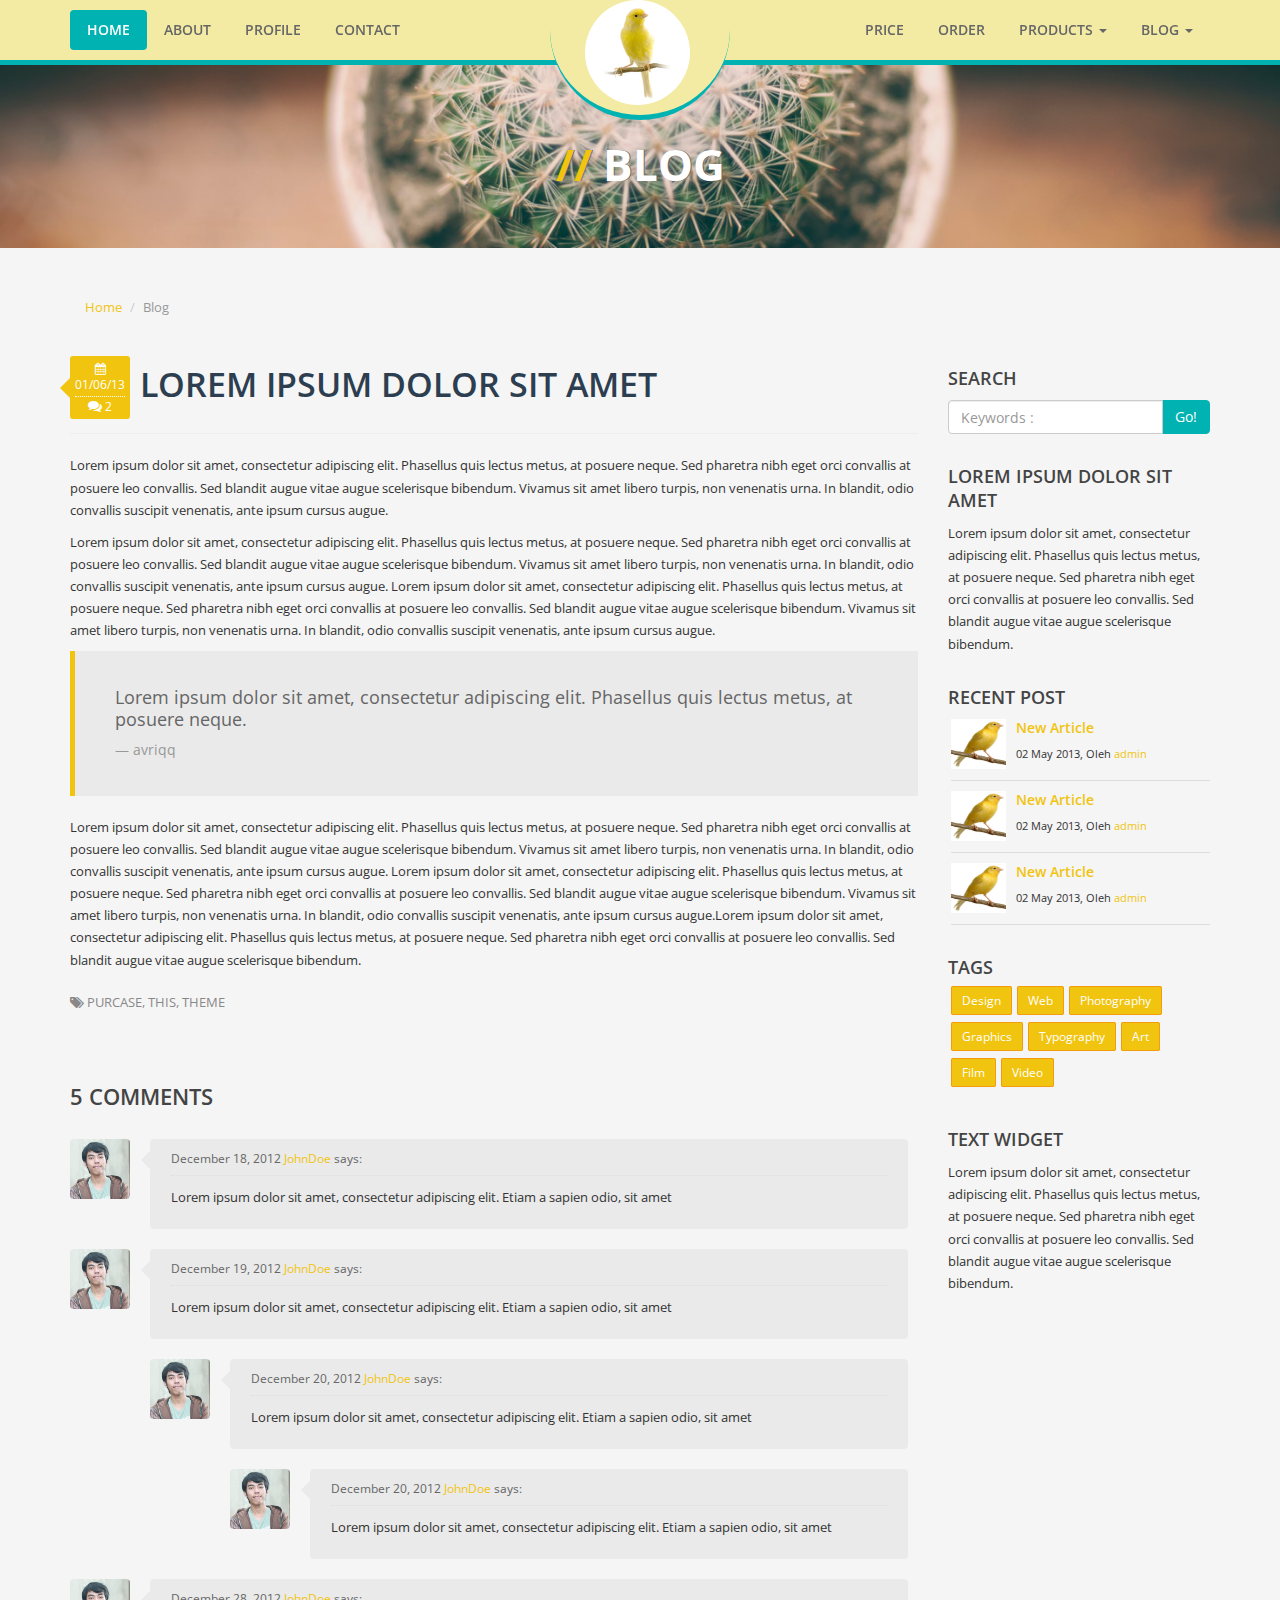
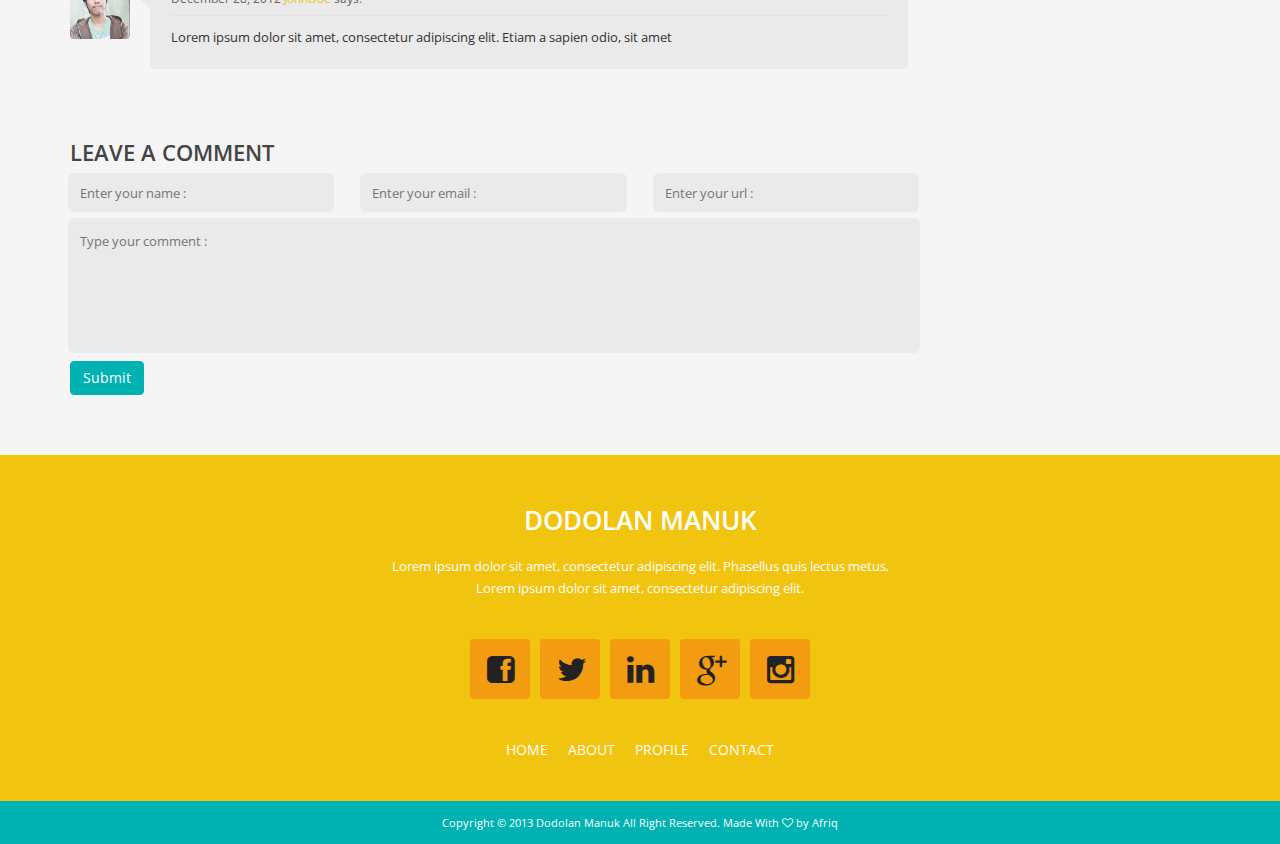
<file: single.html>
<!DOCTYPE html>
<html lang="en">
  <head>
    <meta charset="utf-8">
    <meta name="viewport" content="width=device-width, initial-scale=1.0">
    <meta http-equiv="X-UA-Compatible" content="IE=Edge,chrome=1">
    <meta name="description" content="dodolan manuk responsive catalog themes built with twitter bootstrap">
    <meta name="keywords" content="responsive, catalog, cart, themes, twitter bootstrap, bootstrap">
    <meta name="author" content="afriq yasin ramadhan">
    <link rel="shortcut icon" href="img/favicon.png">

    <title>Dodolan Manuk - Responsive catalog Template</title>

    <!-- Bootstrap core CSS -->
    <link href="css/bootstrap.css" rel="stylesheet">

    <!-- Custom styles for this template -->
    <link href="css/style.css" rel="stylesheet">
    <link href="css/responsive.css" rel="stylesheet">

    <!-- HTML5 shim and Respond.js IE8 support of HTML5 elements and media queries -->
    <!--[if lt IE 9]>
      <script src="js/html5shiv.js"></script>
      <script src="js/respond.min.js"></script>
    <![endif]-->
  </head>

  <body>
	
	<nav class="navbar navbar-default navbar-fixed-top" role="navigation">
      <div class="container">
        <!-- Brand and toggle get grouped for better mobile display -->
        <div class="navbar-header">
          <button type="button" class="navbar-toggle" data-toggle="collapse" data-target="#bs-example-navbar-collapse-1">
            <span class="sr-only">Toggle navigation</span>
            <span class="icon-bar"></span>
            <span class="icon-bar"></span>
            <span class="icon-bar"></span>
          </button>
          <a class="navbar-brand visible-xs" href="#">Dodolan Manuk</a>
        </div>

        <!-- Collect the nav links, forms, and other content for toggling -->
        <div class="collapse navbar-collapse" id="bs-example-navbar-collapse-1">
        	<ul class="nav navbar-nav nav-left">
			  <li class="active"><a href="index.html">Home</a></li>
			  <li><a href="about.html">About</a></li>
			  <li><a href="profile.html">Profile</a></li>
			  <li><a href="contact.html">Contact</a></li>
			</ul>
			<a href="#" class="logo visible-lg visible-md"><img src="img/logo.jpg" alt="dodolan manuk responsive catalog themes"></a>
			<div id="brand" class="visible-lg visible-md">&nbsp;</div>
			<ul class="nav navbar-nav nav-right">
			  <li><a href="pricing.html">Price</a></li>
			  <li><a href="order.html">Order</a></li>
			  <li class="dropdown">
				<a href="#" class="dropdown-toggle" data-toggle="dropdown">Products <b class="caret"></b></a>
				<ul class="dropdown-menu">
				  <li><a href="product.html">Canary</a></li>
				  <li><a href="product.html">Emprit</a></li>
				  <li>
					<a href="#" class="dropdown-toggle" data-toggle="dropdown">Doro <i class="fa fa-caret-down icon-dropdown"></i></a>
					<ul class="dropdown-menu sub-menu">
					  <li><a href="product.html">Doro Pos</a></li>
					  <li><a href="product.html">Doro Kucir</a></li>
					  <li><a href="product.html">Doro Belehan</a></li>
					  <li><a href="product.html">Doro Sungut</a></li>
					</ul>
				  </li>
				  <li class="divider"></li>
				  <li><a href="product.html">Pitik</a></li>
				  <li><a href="product.html">Cucak Rowo</a></li>
				</ul>
			  </li>
			  <li class="dropdown">
				<a href="#" class="dropdown-toggle" data-toggle="dropdown">Blog <b class="caret"></b></a>
				<ul class="dropdown-menu">
				  <li><a href="blog.html">Blog 1</a></li>
				  <li><a href="blog2.html">Blog 2</a></li>
				  <li><a href="single.html">Single 1</a></li>
				  <li><a href="single2.html">Single 2</a></li>
				</ul>
			  </li>
			</ul>
          
        </div><!-- /.navbar-collapse -->
      </div><!-- /.container-fluid -->
    </nav>
	
	<!-- begin:heading -->
	<div class="heads" style="background: url(img/img02.jpg) center center;">
		<div class="container">
			<div class="row">
				<div class="col-md-12">
					<h2><span>//</span> blog</h2>
				</div>
			</div>
		</div>
	</div>
	<!-- end:heading -->
	
	<!-- begin:content -->
	<div class="page-content">
		<div class="container">
			<div class="row">
				<div class="col-md-12">
					<ol class="breadcrumb">
				      <li><a href="#">Home</a></li>
				      <li class="active">Blog</li>
				    </ol>
				</div>
			</div>
			
			<div class="row blog">
				<!-- begin:blog-single -->
				<div class="col-md-9 col-sm-9">
					<div class="row blog-post">
						<div class="col-md-12">
							<h2>
								<span class="the-calendar">
									<span class="the-date"><i class="fa fa-calendar"></i> 01/06/13</span>
									<span class="the-comments"><i class="fa fa-comments"></i> 2</span>
								</span>
								<a href="single.html">Lorem ipsum dolor sit amet</a>
							</h2>
							<hr>
							<p>Lorem ipsum dolor sit amet, consectetur adipiscing elit. Phasellus quis lectus metus, at posuere neque. Sed pharetra nibh eget orci convallis at posuere leo convallis. Sed blandit augue vitae augue scelerisque bibendum. Vivamus sit amet libero turpis, non venenatis urna. In blandit, odio convallis suscipit venenatis, ante ipsum cursus augue.</p>
							<p>Lorem ipsum dolor sit amet, consectetur adipiscing elit. Phasellus quis lectus metus, at posuere neque. Sed pharetra nibh eget orci convallis at posuere leo convallis. Sed blandit augue vitae augue scelerisque bibendum. Vivamus sit amet libero turpis, non venenatis urna. In blandit, odio convallis suscipit venenatis, ante ipsum cursus augue. Lorem ipsum dolor sit amet, consectetur adipiscing elit. Phasellus quis lectus metus, at posuere neque. Sed pharetra nibh eget orci convallis at posuere leo convallis. Sed blandit augue vitae augue scelerisque bibendum. Vivamus sit amet libero turpis, non venenatis urna. In blandit, odio convallis suscipit venenatis, ante ipsum cursus augue.</p>
							<blockquote>
								<p>Lorem ipsum dolor sit amet, consectetur adipiscing elit. Phasellus quis lectus metus, at posuere neque.</p>
								<small>avriqq</small>
							</blockquote>
							<p>Lorem ipsum dolor sit amet, consectetur adipiscing elit. Phasellus quis lectus metus, at posuere neque. Sed pharetra nibh eget orci convallis at posuere leo convallis. Sed blandit augue vitae augue scelerisque bibendum. Vivamus sit amet libero turpis, non venenatis urna. In blandit, odio convallis suscipit venenatis, ante ipsum cursus augue. Lorem ipsum dolor sit amet, consectetur adipiscing elit. Phasellus quis lectus metus, at posuere neque. Sed pharetra nibh eget orci convallis at posuere leo convallis. Sed blandit augue vitae augue scelerisque bibendum. Vivamus sit amet libero turpis, non venenatis urna. In blandit, odio convallis suscipit venenatis, ante ipsum cursus augue.Lorem ipsum dolor sit amet, consectetur adipiscing elit. Phasellus quis lectus metus, at posuere neque. Sed pharetra nibh eget orci convallis at posuere leo convallis. Sed blandit augue vitae augue scelerisque bibendum.</p>
							<p class="meta-tags"><i class="fa fa-tags"></i> <a href="#">Purcase</a>, <a href="#">This</a>, <a href="#">Theme</a></p>
						</div>
					</div>
					
					<!-- begin:comment -->
					<div class="row">
						<div class="col-md-12 comment">
							<h3><span class="visible-lg visible-sm">5 Comments</span><span class="visible-xs">3 Comments</span></h3>
							<ul class="comments list-unstyled">
								<li class="clearfix">
									<img src="img/avatar.jpg" class="avatar" alt="avatar dodolan manuk" />
									<div class="post-comments">
										<p class="meta">December 18, 2012 <a href="#">JohnDoe</a> says:</p>
										<p>
											Lorem ipsum dolor sit amet, consectetur adipiscing elit.
											Etiam a sapien odio, sit amet
										</p>
									</div>
								</li>
								<li class="clearfix">
									<img src="img/avatar.jpg" class="avatar" alt="avatar dodolan manuk" />
									<div class="post-comments">
										<p class="meta">December 19, 2012 <a href="#">JohnDoe</a> says:</p>
										<p>
											Lorem ipsum dolor sit amet, consectetur adipiscing elit.
											Etiam a sapien odio, sit amet
										</p>
									</div>
									
									<ul class="comments hidden-phone list-unstyled">
										<li class="clearfix">
											<img src="img/avatar.jpg" class="avatar" alt="avatar dodolan manuk" />
											<div class="post-comments">
												<p class="meta">December 20, 2012 <a href="#">JohnDoe</a> says:</p>
												<p>
													Lorem ipsum dolor sit amet, consectetur adipiscing elit.
													Etiam a sapien odio, sit amet
												</p>
											</div>
											
											<ul class="comments list-unstyled">
												<li class="clearfix">
													<img src="img/avatar.jpg" class="avatar" alt="avatar dodolan manuk" />
													<div class="post-comments">
														<p class="meta">December 20, 2012 <a href="#">JohnDoe</a> says:</p>
														<p>
															Lorem ipsum dolor sit amet, consectetur adipiscing elit.
															Etiam a sapien odio, sit amet
														</p>
													</div>
												</li>
											</ul>
										</li>
									</ul>
								</li>
								<li class="clearfix">
									<img src="img/avatar.jpg" class="avatar" alt="avatar dodolan manuk" />
									<div class="post-comments">
										<p class="meta">December 28, 2012 <a href="#">JohnDoe</a> says:</p>
										<p>
											Lorem ipsum dolor sit amet, consectetur adipiscing elit.
											Etiam a sapien odio, sit amet
										</p>
									</div>
								</li>
							</ul>
						</div>
					</div>
					<!-- end:comment -->
					
					<!-- begin:comment-form -->
					<div class="row coment">
						<div class="col-md-12">
							<h3>Leave a comment</h3>
						</div>
						<form method="post" action="single.html">
							<div class="col-md-4">
								<input type="text" name="name" class="col-md-12 col-sm-12" placeholder="Enter your name : " required>
							</div>
							<div class="col-md-4">
								<input type="email" name="email" class="col-md-12 col-sm-12" placeholder="Enter your email : " required>
							</div>
							<div class="col-md-4">
								<input type="text" name="url" class="col-md-12 col-sm-12" placeholder="Enter your url : " required>
							</div>
							<div class="col-md-12">
								<textarea class="col-md-12 col-sm-12 clearfix" rows="5" name="comment" placeholder="Type your comment : " required></textarea>
								<input class="btn btn-warning" type="submit" name="submit" value="Submit">
							</div>
						</form>
					</div>
					<!-- end:comment-form -->
					
				</div>
				<!-- end:blog-single -->
				
				<!-- begin:sidebar -->
				<div class="col-md-3 col-sm-3">
					<div class="row blog-sidebar">
						<div class="col-md-12">
							<div class="widget">
								<h3>Search</h3>
								<div class="input-group">
						          <input type="text" class="form-control" placeholder="Keywords :">
						          <span class="input-group-btn">
						            <button class="btn btn-warning" type="submit">Go!</button>
						          </span>
						        </div>
							</div>
							<div class="widget">
								<h3>Lorem ipsum dolor sit amet</h3>
								<p>Lorem ipsum dolor sit amet, consectetur adipiscing elit. Phasellus quis lectus metus, at posuere neque. Sed pharetra nibh eget orci convallis at posuere leo convallis. Sed blandit augue vitae augue scelerisque bibendum.</p>
							</div>
							
							<div class="widget">
								<h3>Recent post</h3>
								<ul class="list-unstyled">
									<li>
										<div class="column-posts">
											<div class="featured-post-img">
												<a href="single.html"><img src="img/manuk.jpg" alt="dodolan manuk"></a>
											</div>
											<div class="featured-post-content">
											<h5>
												<a href="single.html">New Article</a>
											</h5>
											<small><i class="icon-calendar"></i> <time>02 May 2013</time>, Oleh <a href="#">admin</a></small>
											</div>
										</div>
									</li>
									<li>
										<div class="column-posts">
											<div class="featured-post-img">
												<a href="single.html"><img src="img/manuk.jpg" alt="dodolan manuk"></a>
											</div>
											<div class="featured-post-content">
											<h5>
												<a href="single.html">New Article</a>
											</h5>
											<small><i class="icon-calendar"></i> <time>02 May 2013</time>, Oleh <a href="#">admin</a></small>
											</div>
										</div>
									</li>
									<li>
										<div class="column-posts">
											<div class="featured-post-img">
												<a href="single.html"><img src="img/manuk.jpg" alt="dodolan manuk"></a>
											</div>
											<div class="featured-post-content">
											<h5>
												<a href="single.html">New Article</a>
											</h5>
											<small><i class="icon-calendar"></i> <time>02 May 2013</time>, Oleh <a href="#">admin</a></small>
											</div>
										</div>
									</li>
								</ul>
							</div>
							
							<div class="widget widget-tags">
								<h3>Tags</h3>
								<ul class="list-unstyled">
									<li><a href="#">Design</a></li>
									<li><a href="#">Web</a></li>
									<li><a href="#">Photography</a></li>
									<li><a href="#">Graphics</a></li>
									<li><a href="#">Typography</a></li>
									<li><a href="#">Art</a></li>
									<li><a href="#">Film</a></li>
									<li><a href="#">Video</a></li>
								</ul>
							</div>
							
							<div class="widget">
								<h3>Text Widget</h3>
								<p>Lorem ipsum dolor sit amet, consectetur adipiscing elit. Phasellus quis lectus metus, at posuere neque. Sed pharetra nibh eget orci convallis at posuere leo convallis. Sed blandit augue vitae augue scelerisque bibendum.</p>
							</div>
							
						</div>
					</div>
				</div>
				<!-- end:sidebar -->
			</div>
			
			
		</div>
	</div>
	<!-- end:content -->
	
	<!-- begin:footer -->
	<div id="footer">
		<div class="container">
			<div class="row">
				<div class="col-md-12">
					<h3>dodolan manuk</h3>
					<p>Lorem ipsum dolor sit amet, consectetur adipiscing elit. Phasellus quis lectus metus,<br>Lorem ipsum dolor sit amet, consectetur adipiscing elit.</p>

					<ul class="list-unstyled social-icon">
		              <li><a href="#" rel="tooltip" title="Facebook" class="icon-facebook"><span><i class="fa fa-facebook-square"></i></span></a></li>
		              <li><a href="#" rel="tooltip" title="Twitter" class="icon-twitter"><span><i class="fa fa-twitter"></i></span></a></li>
		              <li><a href="#" rel="tooltip" title="Linkedin" class="icon-linkedin"><span><i class="fa fa-linkedin"></i></span></a></li>
		              <li><a href="#" rel="tooltip" title="Instagram" class="icon-gplus"><span><i class="fa fa-google-plus"></i></span></a></li>
		              <li><a href="#" rel="tooltip" title="Instagram" class="icon-instagram"><span><i class="fa fa-instagram"></i></span></a></li>
		            </ul>

					<div class="sitemap">
						<ul>
							<li><a href="index.html">HOME</a></li>
							<li><a href="about.html">ABOUT</a></li>
							<li><a href="profile.html">PROFILE</a></li>
							<li><a href="contact.html">CONTACT</a></li>
						</ul>
					</div>
				</div>
			</div>
		</div>
	</div>
	<!-- end:footer -->
	
	<!-- begin:copyright -->
	<div id="copyright">
		<div class="container">
			<div class="row">
				<div class="col-md-12">
					<small>Copyright &copy; 2013 Dodolan Manuk All Right Reserved. Made With <i class="fa fa-heart-o"></i> by Afriq</small>
				</div>
			</div>
		</div>
	</div>
	<!-- end:copyright -->

    <!-- Bootstrap core JavaScript
    ================================================== -->
    <!-- Placed at the end of the document so the pages load faster -->
    <script src="js/jquery.js"></script>
    <script src="js/bootstrap.js"></script>
	<script type="text/javascript" src="http://maps.google.com/maps/api/js?sensor=false&amp;language=en"></script>
    <script src="js/gmap3.js"></script>
    <script src="js/script.js"></script>

  </body>
</html>
</file>
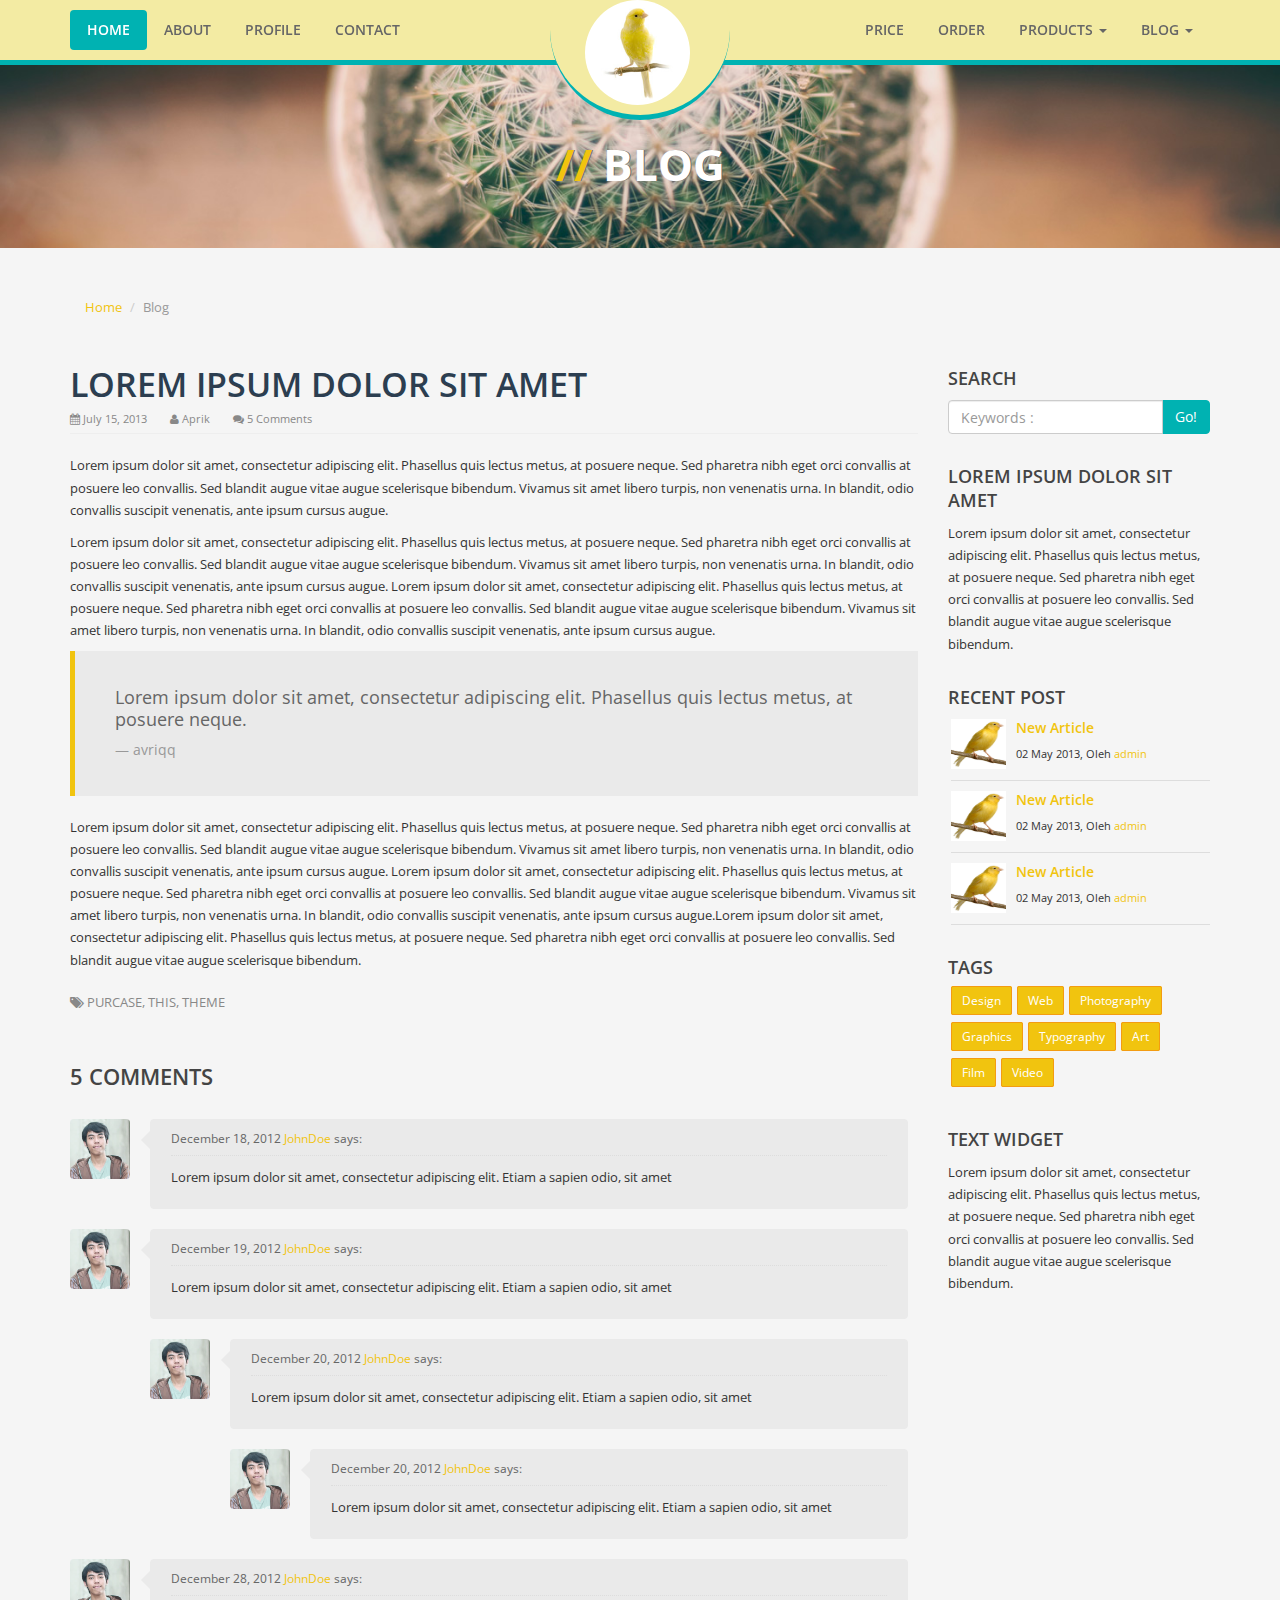
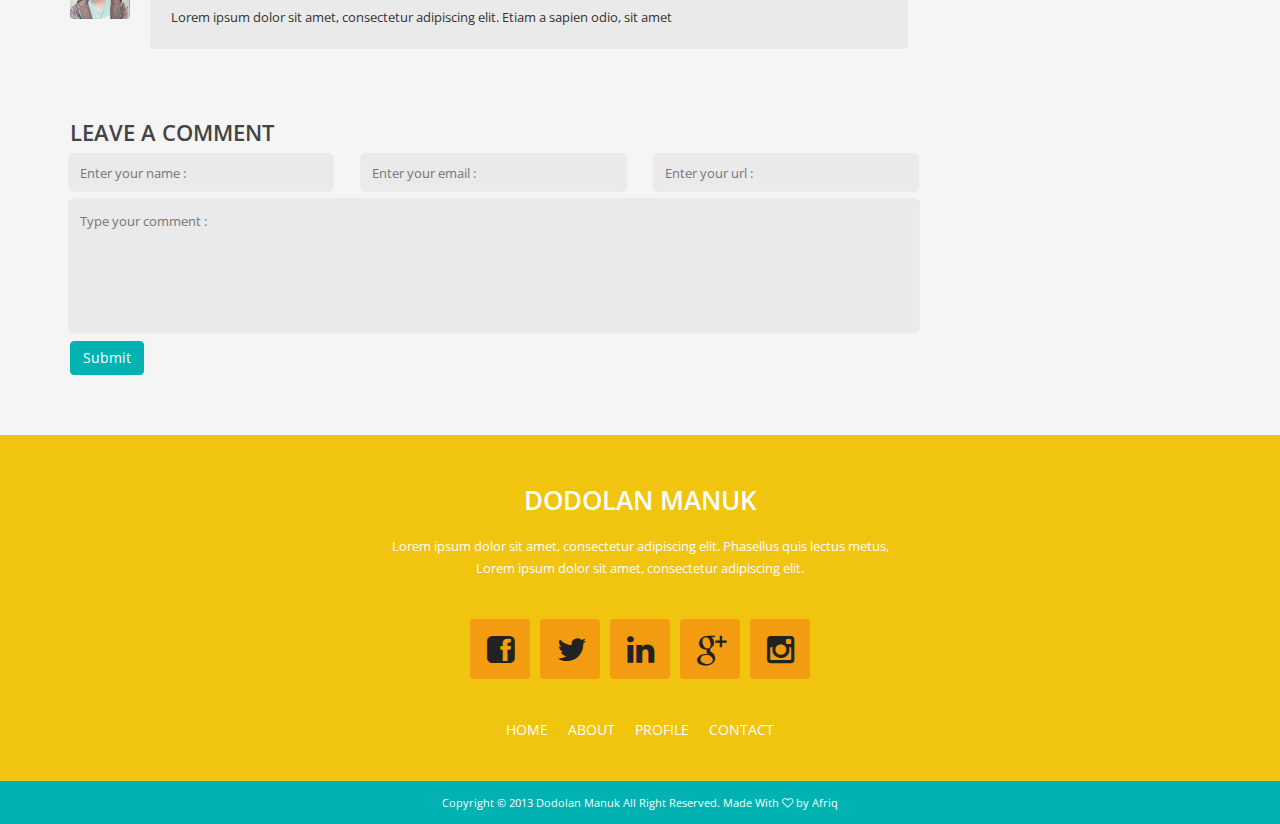
<file: single2.html>
<!DOCTYPE html>
<html lang="en">
  <head>
    <meta charset="utf-8">
    <meta name="viewport" content="width=device-width, initial-scale=1.0">
    <meta http-equiv="X-UA-Compatible" content="IE=Edge,chrome=1">
    <meta name="description" content="dodolan manuk responsive catalog themes built with twitter bootstrap">
    <meta name="keywords" content="responsive, catalog, cart, themes, twitter bootstrap, bootstrap">
    <meta name="author" content="afriq yasin ramadhan">
    <link rel="shortcut icon" href="img/favicon.png">

    <title>Dodolan Manuk - Responsive catalog Template</title>

    <!-- Bootstrap core CSS -->
    <link href="css/bootstrap.css" rel="stylesheet">

    <!-- Custom styles for this template -->
    <link href="css/style.css" rel="stylesheet">
    <link href="css/responsive.css" rel="stylesheet">

    <!-- HTML5 shim and Respond.js IE8 support of HTML5 elements and media queries -->
    <!--[if lt IE 9]>
      <script src="js/html5shiv.js"></script>
      <script src="js/respond.min.js"></script>
    <![endif]-->
  </head>

  <body>
	
	<nav class="navbar navbar-default navbar-fixed-top" role="navigation">
      <div class="container">
        <!-- Brand and toggle get grouped for better mobile display -->
        <div class="navbar-header">
          <button type="button" class="navbar-toggle" data-toggle="collapse" data-target="#bs-example-navbar-collapse-1">
            <span class="sr-only">Toggle navigation</span>
            <span class="icon-bar"></span>
            <span class="icon-bar"></span>
            <span class="icon-bar"></span>
          </button>
          <a class="navbar-brand visible-xs" href="#">Dodolan Manuk</a>
        </div>

        <!-- Collect the nav links, forms, and other content for toggling -->
        <div class="collapse navbar-collapse" id="bs-example-navbar-collapse-1">
        	<ul class="nav navbar-nav nav-left">
			  <li class="active"><a href="index.html">Home</a></li>
			  <li><a href="about.html">About</a></li>
			  <li><a href="profile.html">Profile</a></li>
			  <li><a href="contact.html">Contact</a></li>
			</ul>
			<a href="#" class="logo visible-lg visible-md"><img src="img/logo.jpg" alt="dodolan manuk responsive catalog themes"></a>
			<div id="brand" class="visible-lg visible-md">&nbsp;</div>
			<ul class="nav navbar-nav nav-right">
			  <li><a href="pricing.html">Price</a></li>
			  <li><a href="order.html">Order</a></li>
			  <li class="dropdown">
				<a href="#" class="dropdown-toggle" data-toggle="dropdown">Products <b class="caret"></b></a>
				<ul class="dropdown-menu">
				  <li><a href="product.html">Canary</a></li>
				  <li><a href="product.html">Emprit</a></li>
				  <li>
					<a href="#" class="dropdown-toggle" data-toggle="dropdown">Doro <i class="fa fa-caret-down icon-dropdown"></i></a>
					<ul class="dropdown-menu sub-menu">
					  <li><a href="product.html">Doro Pos</a></li>
					  <li><a href="product.html">Doro Kucir</a></li>
					  <li><a href="product.html">Doro Belehan</a></li>
					  <li><a href="product.html">Doro Sungut</a></li>
					</ul>
				  </li>
				  <li class="divider"></li>
				  <li><a href="product.html">Pitik</a></li>
				  <li><a href="product.html">Cucak Rowo</a></li>
				</ul>
			  </li>
			  <li class="dropdown">
				<a href="#" class="dropdown-toggle" data-toggle="dropdown">Blog <b class="caret"></b></a>
				<ul class="dropdown-menu">
				  <li><a href="blog.html">Blog 1</a></li>
				  <li><a href="blog2.html">Blog 2</a></li>
				  <li><a href="single.html">Single 1</a></li>
				  <li><a href="single2.html">Single 2</a></li>
				</ul>
			  </li>
			</ul>
          
        </div><!-- /.navbar-collapse -->
      </div><!-- /.container-fluid -->
    </nav>
	
	<!-- begin:heading -->
	<div class="heads" style="background: url(img/img02.jpg) center center;">
		<div class="container">
			<div class="row">
				<div class="col-md-12">
					<h2><span>//</span> blog</h2>
				</div>
			</div>
		</div>
	</div>
	<!-- end:heading -->
	
	<!-- begin:content -->
	<div class="page-content">
		<div class="container">
			<div class="row">
				<div class="col-md-12">
					<ol class="breadcrumb">
				      <li><a href="#">Home</a></li>
				      <li class="active">Blog</li>
				    </ol>
				</div>
			</div>
			
			<div class="row blog">
				<!-- begin:blog-single -->
				<div class="col-md-9 col-sm-9">
					<div class="row blog-single">
						<div class="col-md-12">
							<h2>
								<a href="single2.html">Lorem ipsum dolor sit amet</a>
							</h2>
							<span class="blog-meta">
								<span><i class="fa fa-calendar"></i> July 15, 2013</span> 
								<span><i class="fa fa-user"></i> Aprik</span>
								<span><a href="#"><i class="fa fa-comments"></i> 5 Comments</a></span>
							</span>
							<hr>
							<p>Lorem ipsum dolor sit amet, consectetur adipiscing elit. Phasellus quis lectus metus, at posuere neque. Sed pharetra nibh eget orci convallis at posuere leo convallis. Sed blandit augue vitae augue scelerisque bibendum. Vivamus sit amet libero turpis, non venenatis urna. In blandit, odio convallis suscipit venenatis, ante ipsum cursus augue.</p>
							<p>Lorem ipsum dolor sit amet, consectetur adipiscing elit. Phasellus quis lectus metus, at posuere neque. Sed pharetra nibh eget orci convallis at posuere leo convallis. Sed blandit augue vitae augue scelerisque bibendum. Vivamus sit amet libero turpis, non venenatis urna. In blandit, odio convallis suscipit venenatis, ante ipsum cursus augue. Lorem ipsum dolor sit amet, consectetur adipiscing elit. Phasellus quis lectus metus, at posuere neque. Sed pharetra nibh eget orci convallis at posuere leo convallis. Sed blandit augue vitae augue scelerisque bibendum. Vivamus sit amet libero turpis, non venenatis urna. In blandit, odio convallis suscipit venenatis, ante ipsum cursus augue.</p>
							<blockquote>
								<p>Lorem ipsum dolor sit amet, consectetur adipiscing elit. Phasellus quis lectus metus, at posuere neque.</p>
								<small>avriqq</small>
							</blockquote>
							<p>Lorem ipsum dolor sit amet, consectetur adipiscing elit. Phasellus quis lectus metus, at posuere neque. Sed pharetra nibh eget orci convallis at posuere leo convallis. Sed blandit augue vitae augue scelerisque bibendum. Vivamus sit amet libero turpis, non venenatis urna. In blandit, odio convallis suscipit venenatis, ante ipsum cursus augue. Lorem ipsum dolor sit amet, consectetur adipiscing elit. Phasellus quis lectus metus, at posuere neque. Sed pharetra nibh eget orci convallis at posuere leo convallis. Sed blandit augue vitae augue scelerisque bibendum. Vivamus sit amet libero turpis, non venenatis urna. In blandit, odio convallis suscipit venenatis, ante ipsum cursus augue.Lorem ipsum dolor sit amet, consectetur adipiscing elit. Phasellus quis lectus metus, at posuere neque. Sed pharetra nibh eget orci convallis at posuere leo convallis. Sed blandit augue vitae augue scelerisque bibendum.</p>
							<p class="meta-tags"><i class="fa fa-tags"></i> <a href="#">Purcase</a>, <a href="#">This</a>, <a href="#">Theme</a></p>
						</div>
					</div>
					
					<!-- begin:comment -->
					<div class="row">
						<div class="col-md-12 comment">
							<h3><span class="visible-lg visible-sm">5 Comments</span><span class="visible-xs">3 Comments</span></h3>
							<ul class="comments list-unstyled">
								<li class="clearfix">
									<img src="img/avatar.jpg" class="avatar" alt="avatar dodolan manuk" />
									<div class="post-comments">
										<p class="meta">December 18, 2012 <a href="#">JohnDoe</a> says:</p>
										<p>
											Lorem ipsum dolor sit amet, consectetur adipiscing elit.
											Etiam a sapien odio, sit amet
										</p>
									</div>
								</li>
								<li class="clearfix">
									<img src="img/avatar.jpg" class="avatar" alt="avatar dodolan manuk" />
									<div class="post-comments">
										<p class="meta">December 19, 2012 <a href="#">JohnDoe</a> says:</p>
										<p>
											Lorem ipsum dolor sit amet, consectetur adipiscing elit.
											Etiam a sapien odio, sit amet
										</p>
									</div>
									
									<ul class="comments hidden-phone list-unstyled">
										<li class="clearfix">
											<img src="img/avatar.jpg" class="avatar" alt="avatar dodolan manuk" />
											<div class="post-comments">
												<p class="meta">December 20, 2012 <a href="#">JohnDoe</a> says:</p>
												<p>
													Lorem ipsum dolor sit amet, consectetur adipiscing elit.
													Etiam a sapien odio, sit amet
												</p>
											</div>
											
											<ul class="comments list-unstyled">
												<li class="clearfix">
													<img src="img/avatar.jpg" class="avatar" alt="avatar dodolan manuk" />
													<div class="post-comments">
														<p class="meta">December 20, 2012 <a href="#">JohnDoe</a> says:</p>
														<p>
															Lorem ipsum dolor sit amet, consectetur adipiscing elit.
															Etiam a sapien odio, sit amet
														</p>
													</div>
												</li>
											</ul>
										</li>
									</ul>
								</li>
								<li class="clearfix">
									<img src="img/avatar.jpg" class="avatar" alt="avatar dodolan manuk" />
									<div class="post-comments">
										<p class="meta">December 28, 2012 <a href="#">JohnDoe</a> says:</p>
										<p>
											Lorem ipsum dolor sit amet, consectetur adipiscing elit.
											Etiam a sapien odio, sit amet
										</p>
									</div>
								</li>
							</ul>
						</div>
					</div>
					<!-- end:comment -->
					
					<!-- begin:comment-form -->
					<div class="row coment">
						<div class="col-md-12">
							<h3>Leave a comment</h3>
						</div>
						<form method="post" action="single.html">
							<div class="col-md-4">
								<input type="text" name="name" class="col-md-12 col-sm-12" placeholder="Enter your name : " required>
							</div>
							<div class="col-md-4">
								<input type="email" name="email" class="col-md-12 col-sm-12" placeholder="Enter your email : " required>
							</div>
							<div class="col-md-4">
								<input type="text" name="url" class="col-md-12 col-sm-12" placeholder="Enter your url : " required>
							</div>
							<div class="col-md-12">
								<textarea class="col-md-12 col-sm-12 clearfix" rows="5" name="comment" placeholder="Type your comment : " required></textarea>
								<input class="btn btn-warning" type="submit" name="submit" value="Submit">
							</div>
						</form>
					</div>
					<!-- end:comment-form -->
					
				</div>
				<!-- end:blog-single -->
				
				<!-- begin:sidebar -->
				<div class="col-md-3 col-sm-3">
					<div class="row blog-sidebar">
						<div class="col-md-12">
							<div class="widget">
								<h3>Search</h3>
								<div class="input-group">
						          <input type="text" class="form-control" placeholder="Keywords :">
						          <span class="input-group-btn">
						            <button class="btn btn-warning" type="submit">Go!</button>
						          </span>
						        </div>
							</div>
							<div class="widget">
								<h3>Lorem ipsum dolor sit amet</h3>
								<p>Lorem ipsum dolor sit amet, consectetur adipiscing elit. Phasellus quis lectus metus, at posuere neque. Sed pharetra nibh eget orci convallis at posuere leo convallis. Sed blandit augue vitae augue scelerisque bibendum.</p>
							</div>
							
							<div class="widget">
								<h3>Recent post</h3>
								<ul class="list-unstyled">
									<li>
										<div class="column-posts">
											<div class="featured-post-img">
												<a href="single.html"><img src="img/manuk.jpg" alt="dodolan manuk"></a>
											</div>
											<div class="featured-post-content">
											<h5>
												<a href="single.html">New Article</a>
											</h5>
											<small><i class="icon-calendar"></i> <time>02 May 2013</time>, Oleh <a href="#">admin</a></small>
											</div>
										</div>
									</li>
									<li>
										<div class="column-posts">
											<div class="featured-post-img">
												<a href="single.html"><img src="img/manuk.jpg" alt="dodolan manuk"></a>
											</div>
											<div class="featured-post-content">
											<h5>
												<a href="single.html">New Article</a>
											</h5>
											<small><i class="icon-calendar"></i> <time>02 May 2013</time>, Oleh <a href="#">admin</a></small>
											</div>
										</div>
									</li>
									<li>
										<div class="column-posts">
											<div class="featured-post-img">
												<a href="single.html"><img src="img/manuk.jpg" alt="dodolan manuk"></a>
											</div>
											<div class="featured-post-content">
											<h5>
												<a href="single.html">New Article</a>
											</h5>
											<small><i class="icon-calendar"></i> <time>02 May 2013</time>, Oleh <a href="#">admin</a></small>
											</div>
										</div>
									</li>
								</ul>
							</div>
							
							<div class="widget widget-tags">
								<h3>Tags</h3>
								<ul class="list-unstyled">
									<li><a href="#">Design</a></li>
									<li><a href="#">Web</a></li>
									<li><a href="#">Photography</a></li>
									<li><a href="#">Graphics</a></li>
									<li><a href="#">Typography</a></li>
									<li><a href="#">Art</a></li>
									<li><a href="#">Film</a></li>
									<li><a href="#">Video</a></li>
								</ul>
							</div>
							
							<div class="widget">
								<h3>Text Widget</h3>
								<p>Lorem ipsum dolor sit amet, consectetur adipiscing elit. Phasellus quis lectus metus, at posuere neque. Sed pharetra nibh eget orci convallis at posuere leo convallis. Sed blandit augue vitae augue scelerisque bibendum.</p>
							</div>
							
						</div>
					</div>
				</div>
				<!-- end:sidebar -->
			</div>
			
		</div>
	</div>
	<!-- end:content -->
	
	<!-- begin:footer -->
	<div id="footer">
		<div class="container">
			<div class="row">
				<div class="col-md-12">
					<h3>dodolan manuk</h3>
					<p>Lorem ipsum dolor sit amet, consectetur adipiscing elit. Phasellus quis lectus metus,<br>Lorem ipsum dolor sit amet, consectetur adipiscing elit.</p>

					<ul class="list-unstyled social-icon">
		              <li><a href="#" rel="tooltip" title="Facebook" class="icon-facebook"><span><i class="fa fa-facebook-square"></i></span></a></li>
		              <li><a href="#" rel="tooltip" title="Twitter" class="icon-twitter"><span><i class="fa fa-twitter"></i></span></a></li>
		              <li><a href="#" rel="tooltip" title="Linkedin" class="icon-linkedin"><span><i class="fa fa-linkedin"></i></span></a></li>
		              <li><a href="#" rel="tooltip" title="Instagram" class="icon-gplus"><span><i class="fa fa-google-plus"></i></span></a></li>
		              <li><a href="#" rel="tooltip" title="Instagram" class="icon-instagram"><span><i class="fa fa-instagram"></i></span></a></li>
		            </ul>

					<div class="sitemap">
						<ul>
							<li><a href="index.html">HOME</a></li>
							<li><a href="about.html">ABOUT</a></li>
							<li><a href="profile.html">PROFILE</a></li>
							<li><a href="contact.html">CONTACT</a></li>
						</ul>
					</div>
				</div>
			</div>
		</div>
	</div>
	<!-- end:footer -->
	
	<!-- begin:copyright -->
	<div id="copyright">
		<div class="container">
			<div class="row">
				<div class="col-md-12">
					<small>Copyright &copy; 2013 Dodolan Manuk All Right Reserved. Made With <i class="fa fa-heart-o"></i> by Afriq</small>
				</div>
			</div>
		</div>
	</div>
	<!-- end:copyright -->

    <!-- Bootstrap core JavaScript
    ================================================== -->
    <!-- Placed at the end of the document so the pages load faster -->
    <script src="js/jquery.js"></script>
    <script src="js/bootstrap.js"></script>
	<script type="text/javascript" src="http://maps.google.com/maps/api/js?sensor=false&amp;language=en"></script>
    <script src="js/gmap3.js"></script>
    <script src="js/script.js"></script>

  </body>
</html>
</file>
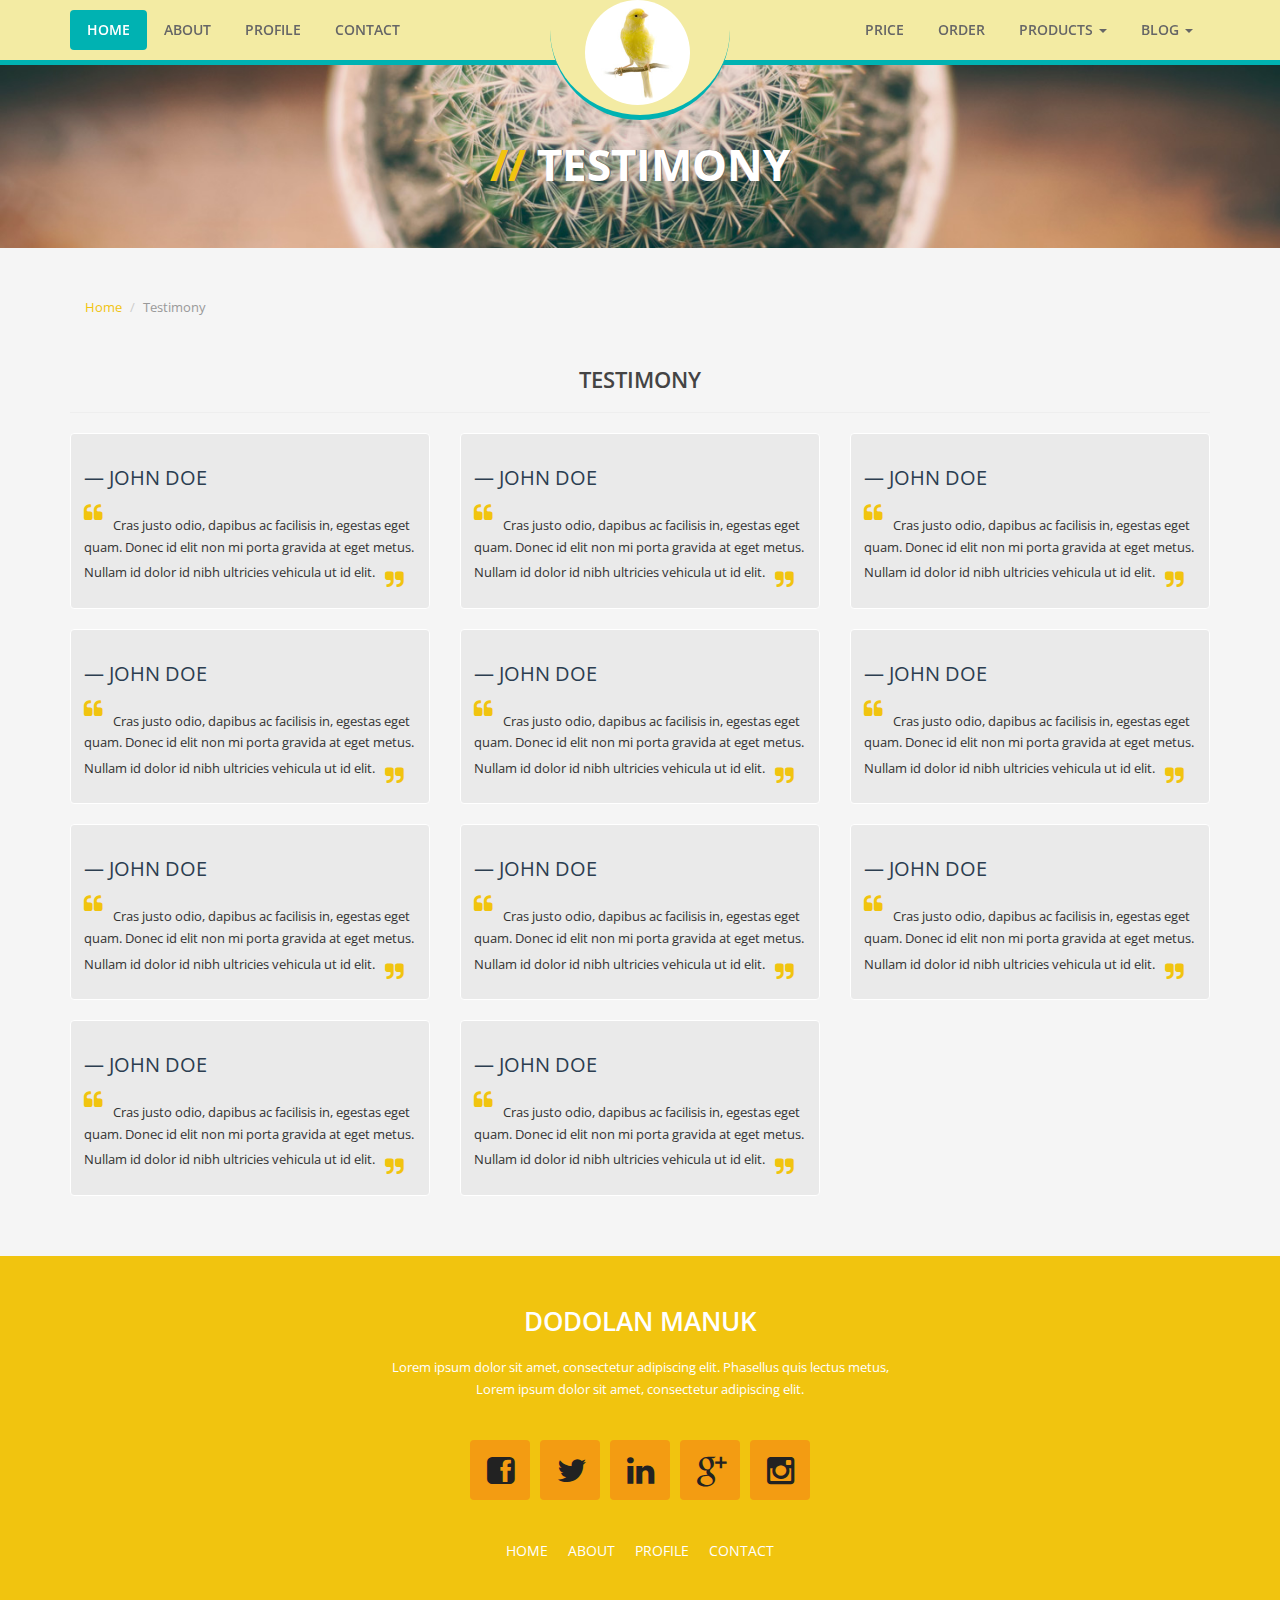
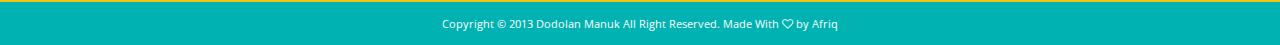
<file: testimoni.html>
<!DOCTYPE html>
<html lang="en">
  <head>
    <meta charset="utf-8">
    <meta name="viewport" content="width=device-width, initial-scale=1.0">
    <meta http-equiv="X-UA-Compatible" content="IE=Edge,chrome=1">
    <meta name="description" content="dodolan manuk responsive catalog themes built with twitter bootstrap">
    <meta name="keywords" content="responsive, catalog, cart, themes, twitter bootstrap, bootstrap">
    <meta name="author" content="afriq yasin ramadhan">
    <link rel="shortcut icon" href="img/favicon.png">

    <title>Dodolan Manuk - Responsive catalog Template</title>

    <!-- Bootstrap core CSS -->
    <link href="css/bootstrap.css" rel="stylesheet">

    <!-- Custom styles for this template -->
    <link href="css/style.css" rel="stylesheet">
    <link href="css/responsive.css" rel="stylesheet">

    <!-- HTML5 shim and Respond.js IE8 support of HTML5 elements and media queries -->
    <!--[if lt IE 9]>
      <script src="js/html5shiv.js"></script>
      <script src="js/respond.min.js"></script>
    <![endif]-->
  </head>

  <body>
	
	<nav class="navbar navbar-default navbar-fixed-top" role="navigation">
      <div class="container">
        <!-- Brand and toggle get grouped for better mobile display -->
        <div class="navbar-header">
          <button type="button" class="navbar-toggle" data-toggle="collapse" data-target="#bs-example-navbar-collapse-1">
            <span class="sr-only">Toggle navigation</span>
            <span class="icon-bar"></span>
            <span class="icon-bar"></span>
            <span class="icon-bar"></span>
          </button>
          <a class="navbar-brand visible-xs" href="#">Dodolan Manuk</a>
        </div>

        <!-- Collect the nav links, forms, and other content for toggling -->
        <div class="collapse navbar-collapse" id="bs-example-navbar-collapse-1">
        	<ul class="nav navbar-nav nav-left">
			  <li class="active"><a href="index.html">Home</a></li>
			  <li><a href="about.html">About</a></li>
			  <li><a href="profile.html">Profile</a></li>
			  <li><a href="contact.html">Contact</a></li>
			</ul>
			<a href="#" class="logo visible-lg visible-md"><img src="img/logo.jpg" alt="dodolan manuk responsive catalog themes"></a>
			<div id="brand" class="visible-lg visible-md">&nbsp;</div>
			<ul class="nav navbar-nav nav-right">
			  <li><a href="pricing.html">Price</a></li>
			  <li><a href="order.html">Order</a></li>
			  <li class="dropdown">
				<a href="#" class="dropdown-toggle" data-toggle="dropdown">Products <b class="caret"></b></a>
				<ul class="dropdown-menu">
				  <li><a href="product.html">Canary</a></li>
				  <li><a href="product.html">Emprit</a></li>
				  <li>
					<a href="#" class="dropdown-toggle" data-toggle="dropdown">Doro <i class="fa fa-caret-down icon-dropdown"></i></a>
					<ul class="dropdown-menu sub-menu">
					  <li><a href="product.html">Doro Pos</a></li>
					  <li><a href="product.html">Doro Kucir</a></li>
					  <li><a href="product.html">Doro Belehan</a></li>
					  <li><a href="product.html">Doro Sungut</a></li>
					</ul>
				  </li>
				  <li class="divider"></li>
				  <li><a href="product.html">Pitik</a></li>
				  <li><a href="product.html">Cucak Rowo</a></li>
				</ul>
			  </li>
			  <li class="dropdown">
				<a href="#" class="dropdown-toggle" data-toggle="dropdown">Blog <b class="caret"></b></a>
				<ul class="dropdown-menu">
				  <li><a href="blog.html">Blog 1</a></li>
				  <li><a href="blog2.html">Blog 2</a></li>
				  <li><a href="single.html">Single 1</a></li>
				  <li><a href="single2.html">Single 2</a></li>
				</ul>
			  </li>
			</ul>
          
        </div><!-- /.navbar-collapse -->
      </div><!-- /.container-fluid -->
    </nav>
	
	<!-- begin:heading -->
	<div class="heads" style="background: url(img/img02.jpg) center center;">
		<div class="container">
			<div class="row">
				<div class="col-md-12">
					<h2><span>//</span> Testimony</h2>
				</div>
			</div>
		</div>
	</div>
	<!-- end:heading -->
	
	<!-- begin:content -->
	<div class="page-content">
		<div class="container">
			<div class="row">
				<div class="col-md-12">
					<ol class="breadcrumb">
				      <li><a href="#">Home</a></li>
				      <li class="active">Testimony</li>
				    </ol>
				</div>
			</div>
			
			<div class="row testimoni">
				<div class="col-md-12">
					<h3 class="text-center">Testimony</h3>
					<hr>
				</div>
				<ul class="thumbnails list-unstyled">
				  <li class="col-md-4 col-sm-4">
					<div class="thumbnail">
					  <div class="caption">
						<h3>&#8212; John Doe</h3>
						<p>Cras justo odio, dapibus ac facilisis in, egestas eget quam. Donec id elit non mi porta gravida at eget metus. Nullam id dolor id nibh ultricies vehicula ut id elit.</p>
					  </div>
					</div>
				  </li>
				  <li class="col-md-4 col-sm-4">
					<div class="thumbnail">
					  <div class="caption">
						<h3>&#8212; John Doe</h3>
						<p>Cras justo odio, dapibus ac facilisis in, egestas eget quam. Donec id elit non mi porta gravida at eget metus. Nullam id dolor id nibh ultricies vehicula ut id elit.</p>
					  </div>
					</div>
				  </li>
				  <li class="col-md-4 col-sm-4">
					<div class="thumbnail">
					  <div class="caption">
						<h3>&#8212; John Doe</h3>
						<p>Cras justo odio, dapibus ac facilisis in, egestas eget quam. Donec id elit non mi porta gravida at eget metus. Nullam id dolor id nibh ultricies vehicula ut id elit.</p>
					  </div>
					</div>
				  </li>
				  <li class="col-md-4 col-sm-4">
					<div class="thumbnail">
					  <div class="caption">
						<h3>&#8212; John Doe</h3>
						<p>Cras justo odio, dapibus ac facilisis in, egestas eget quam. Donec id elit non mi porta gravida at eget metus. Nullam id dolor id nibh ultricies vehicula ut id elit.</p>
					  </div>
					</div>
				  </li>
				  <li class="col-md-4 col-sm-4">
					<div class="thumbnail">
					  <div class="caption">
						<h3>&#8212; John Doe</h3>
						<p>Cras justo odio, dapibus ac facilisis in, egestas eget quam. Donec id elit non mi porta gravida at eget metus. Nullam id dolor id nibh ultricies vehicula ut id elit.</p>
					  </div>
					</div>
				  </li>
				  <li class="col-md-4 col-sm-4">
					<div class="thumbnail">
					  <div class="caption">
						<h3>&#8212; John Doe</h3>
						<p>Cras justo odio, dapibus ac facilisis in, egestas eget quam. Donec id elit non mi porta gravida at eget metus. Nullam id dolor id nibh ultricies vehicula ut id elit.</p>
					  </div>
					</div>
				  </li>
				  <li class="col-md-4 col-sm-4">
					<div class="thumbnail">
					  <div class="caption">
						<h3>&#8212; John Doe</h3>
						<p>Cras justo odio, dapibus ac facilisis in, egestas eget quam. Donec id elit non mi porta gravida at eget metus. Nullam id dolor id nibh ultricies vehicula ut id elit.</p>
					  </div>
					</div>
				  </li>
				  <li class="col-md-4 col-sm-4">
					<div class="thumbnail">
					  <div class="caption">
						<h3>&#8212; John Doe</h3>
						<p>Cras justo odio, dapibus ac facilisis in, egestas eget quam. Donec id elit non mi porta gravida at eget metus. Nullam id dolor id nibh ultricies vehicula ut id elit.</p>
					  </div>
					</div>
				  </li>
				  <li class="col-md-4 col-sm-4">
					<div class="thumbnail">
					  <div class="caption">
						<h3>&#8212; John Doe</h3>
						<p>Cras justo odio, dapibus ac facilisis in, egestas eget quam. Donec id elit non mi porta gravida at eget metus. Nullam id dolor id nibh ultricies vehicula ut id elit.</p>
					  </div>
					</div>
				  </li>
				  <li class="col-md-4 col-sm-4">
					<div class="thumbnail">
					  <div class="caption">
						<h3>&#8212; John Doe</h3>
						<p>Cras justo odio, dapibus ac facilisis in, egestas eget quam. Donec id elit non mi porta gravida at eget metus. Nullam id dolor id nibh ultricies vehicula ut id elit.</p>
					  </div>
					</div>
				  </li>
				  <li class="col-md-4 col-sm-4">
					<div class="thumbnail">
					  <div class="caption">
						<h3>&#8212; John Doe</h3>
						<p>Cras justo odio, dapibus ac facilisis in, egestas eget quam. Donec id elit non mi porta gravida at eget metus. Nullam id dolor id nibh ultricies vehicula ut id elit.</p>
					  </div>
					</div>
				  </li>
				</ul>
			</div>
		</div>
	</div>
	<!-- begin:content -->
	
	<!-- begin:footer -->
	<div id="footer">
		<div class="container">
			<div class="row">
				<div class="col-md-12">
					<h3>dodolan manuk</h3>
					<p>Lorem ipsum dolor sit amet, consectetur adipiscing elit. Phasellus quis lectus metus,<br>Lorem ipsum dolor sit amet, consectetur adipiscing elit.</p>

					<ul class="list-unstyled social-icon">
		              <li><a href="#" rel="tooltip" title="Facebook" class="icon-facebook"><span><i class="fa fa-facebook-square"></i></span></a></li>
		              <li><a href="#" rel="tooltip" title="Twitter" class="icon-twitter"><span><i class="fa fa-twitter"></i></span></a></li>
		              <li><a href="#" rel="tooltip" title="Linkedin" class="icon-linkedin"><span><i class="fa fa-linkedin"></i></span></a></li>
		              <li><a href="#" rel="tooltip" title="Instagram" class="icon-gplus"><span><i class="fa fa-google-plus"></i></span></a></li>
		              <li><a href="#" rel="tooltip" title="Instagram" class="icon-instagram"><span><i class="fa fa-instagram"></i></span></a></li>
		            </ul>

					<div class="sitemap">
						<ul>
							<li><a href="index.html">HOME</a></li>
							<li><a href="about.html">ABOUT</a></li>
							<li><a href="profile.html">PROFILE</a></li>
							<li><a href="contact.html">CONTACT</a></li>
						</ul>
					</div>
				</div>
			</div>
		</div>
	</div>
	<!-- end:footer -->
	
	<!-- begin:copyright -->
	<div id="copyright">
		<div class="container">
			<div class="row">
				<div class="col-md-12">
					<small>Copyright &copy; 2013 Dodolan Manuk All Right Reserved. Made With <i class="fa fa-heart-o"></i> by Afriq</small>
				</div>
			</div>
		</div>
	</div>
	<!-- end:copyright -->

    <!-- Bootstrap core JavaScript
    ================================================== -->
    <!-- Placed at the end of the document so the pages load faster -->
    <script src="js/jquery.js"></script>
    <script src="js/bootstrap.js"></script>
	<script type="text/javascript" src="http://maps.google.com/maps/api/js?sensor=false&amp;language=en"></script>
    <script src="js/gmap3.js"></script>
    <script src="js/script.js"></script>

  </body>
</html>
</file>
<file: css/style.css>
/*
	========================================
	Dodolan Manuk - Catalog Themes
	========================================
	
	@author			: Afriq Yasin Ramadhan
	@version		: v1.1
	@date-create	: 6/1/2013
	@last-update	: 2/28/2014
	@file-name		: style

*/


/*
	========================================
	TABLE OF CONTENT
	========================================
	
	[1. IMPORT FONTS]
	[2. GLOBAL STYLE]
	[3. NAVBAR]
	[4. SLIDER]
	[5. TAGLINE]
	[6. FEATURED]
	[7. CATALOG]
	[8. TESTOMONIAL]
	[9. BLOG]
	[10. COMMENT]
	[11. BLOG SIDEBAR]
	[12. HEAD SINGLE]
	[13. PAGE CONTENT]
	[14. PAGINATION]
	[15. ITEM SINGLE]
	[16. SIDEBAR ITEM]
	[17. TEAM]
	[18. CONTACT]
	[19. TESTIMONI]
	[20. PRICING]
	[21. FOOTER]
	[22. COPYRIGHT]

*/


/*
	==================
	[1. IMPORT FONTS]
	==================
*/
@import url('font-awesome.css');
@import url('animate.css');
@import url(http://fonts.googleapis.com/css?family=Open+Sans:400,300,700,600);


/* 
	==================
	[2. GLOBAL STYLE]
	==================
*/
body{
	background: #fff;
	margin: 0;
	padding:0;
	font: 13px/1.7em 'Open Sans', arial, sans-serif;
    overflow-x: hidden;
}

a{
	color: #F1C40F;
}

a:hover{
	color: #F39C12;
}

.padd20-top-btm{
	padding: 20px 0;
}

::-moz-selection { 
	background: #F1C40F; 
	color: #fff; 
	text-shadow: none; 
}

::selection { 
	background: #F1C40F; 
	color: #fff; 
	text-shadow: none; 
}

.breadcrumb {
	text-align: left !important;
}

.form-actions{
	border-top: none;
	background: #eaeaea;
}

.btn.btn-primary {
    background-color: #2980b9; 
    border-color: #2980b9;
}

.btn.btn-primary:hover, .btn.btn-primary:focus {
    background-color: #3498DB; 
    border-color: #3498DB;
}
    
.btn.btn-primary:active, .btn.btn-primary.active {
    background-color: #3498DB; 
    border-color: #3498DB;
}

.btn.btn-info {
    background-color: #3498db;
    border-color: #3498db;
}
    
.btn.btn-info:hover, .btn.btn-info:focus {
    background-color: #5dade2;
    border-color: #5dade2;
}
    
.btn.btn-info:active, .btn.btn-info.active {
    background-color: #2383c4; 
    border-color: #2383c4;
}

.btn.btn-danger {
    background-color: #e74c3c;
    border-color: #e74c3c; 
}

.btn.btn-danger:hover, .btn.btn-danger:focus {
    background-color: #ec7063; 
    border-color: #ec7063;
}

.btn.btn-danger:active, .btn.btn-danger.active {
    background-color: #dc2d1b; 
    border-color: #dc2d1b;
}

.btn.btn-success {
    background-color: #2ecc71;
    border-color: #2ecc71;
}

.btn.btn-success:hover, .btn.btn-success:focus {
    background-color: #55d98d;
    border-color: #55d98d;
}
   
.btn.btn-success:active, .btn.btn-success.active {
    background-color: #27ad60; 
    border-color: #27ad60;
}
  
.btn.btn-warning {
    background-color: #00B2B2;
    border-color: #00B2B2;
}
    
.btn.btn-warning:hover, .btn.btn-warning:focus {
    background-color: #006868;
    border-color: #006868;
}

.btn.btn-warning:active, .btn.btn-warning.active {
    background-color: #2E8ECF;
    border-color: #2E8ECF;
}

.btn.btn-inverse{
	background-color: #34495e;
    border-color: #34495e;
}

.btn.btn-inverse:hover, .btn.btn-inverse:focus {
    background-color: #4e6d8d;
    border-color: #4e6d8d;
}

.btn.btn-inverse:active, .btn.btn-inverse.active{
	background-color: #4e6d8d;
    border-color: #4e6d8d;
}

input,
button,
select,
textarea {
	font-family: 'Open Sans', sans-serif;
}

select{
	margin-bottom: 10px;
}

textarea:focus,
input[type="text"]:focus,
input[type="password"]:focus,
input[type="datetime"]:focus,
input[type="datetime-local"]:focus,
input[type="date"]:focus,
input[type="month"]:focus,
input[type="time"]:focus,
input[type="week"]:focus,
input[type="number"]:focus,
input[type="email"]:focus,
input[type="url"]:focus,
input[type="search"]:focus,
input[type="tel"]:focus,
input[type="color"]:focus,
.uneditable-input:focus {
	border-color: #ccc;
	background: rgba(255, 255, 255, 0.7);
	outline: 0;
	outline: thin dotted \9;
	color: #F1C40F;
	-webkit-box-shadow: none;
	 -moz-box-shadow: none;
		  box-shadow: none;
}

blockquote {
	padding: 35px 40px;
	margin: 0 0 20px;
	border-left: 5px solid #F1C40F;
	background: #eaeaea;
	font-size: 18px;
	color: #666666;
}


/*
	==============
	[3. NAVBAR]
	==============
*/
.navbar{
	border-bottom: 5px solid #00B2B2;
	margin-bottom: 0;
	min-height: 65px;
}

.navbar.navbar-default{
	-webkit-box-shadow: none;
	-moz-box-shadow: none;
	box-shadow: none;
	background-color: #F3EBA3;
}

.navbar-default .navbar-link:hover,
.navbar-default .navbar-link:focus {
	color: #e74c3c;
}

.navbar-default .navbar-brand{
	padding: 22px 15px;
	-o-transition: color 0.3s ease-in-out;
	-moz-transition: color 0.3s ease-in-out;
	-webkit-transition: color 0.3s ease-in-out;
	-ms-transition: color 0.3s ease-in-out;
	transition: color 0.3s ease-in-out;
}

.navbar-default .navbar-brand:hover,
.navbar-default .navbar-brand:focus,
.navbar-default .navbar-brand:active{
	color: #f1c40f;
	-o-transition: color 0.3s ease-in-out;
	-moz-transition: color 0.3s ease-in-out;
	-webkit-transition: color 0.3s ease-in-out;
	-ms-transition: color 0.3s ease-in-out;
	transition: color 0.3s ease-in-out;
}

.navbar #brand,
.navbar-default #brand{
	position: absolute;
	left: 50%;
	margin: -60px auto 0 -90px;
	width: 180px;
	height: 180px;
	border-bottom: 5px solid #00B2B2;
	border-radius: 100%;
	background: #F3EBA3;
	z-index: -2;
}

.navbar .logo,
.navbar-default .logo{
	position: fixed;
	left: 50%;
	min-width: 120px;
	max-width: 120px;
	min-height: 120px;
	max-height: 120px;
	margin: 0 auto 0 -55px;
	background: transparent;
	-o-border-radius: 100%;
	-moz-border-radius: 100%;
	-webkit-border-radius: 100%;
	border-radius: 100%;
}

.navbar .logo img,
.navbar-default .logo img{
	min-width: 105px;
	max-width: 105px;
	min-height: 105px;
	max-height: 105px;
	-o-border-radius: 100%;
	-moz-border-radius: 100%;
	-webkit-border-radius: 100%;
	border-radius: 100%;
}

.navbar-default .nav-left > li:nth-child(5n + 0){
	display: none;
}

.navbar-default .nav-left{
	float: left;
}

.navbar-default .nav-right{
	margin-left: 170px;
	float: right;
}

.navbar-default .navbar-nav > li > a {
	float: none;
	padding: 10px 17px;
	margin-top: 10px;
	text-transform: uppercase;
	font-weight: 600;
	color: #666666;
	text-decoration: none;
	text-shadow: none;
	transition: color 0.1s ease-in-out;
	-o-transition: color 0.1s ease-in-out;
	-moz-transition: color 0.1s ease-in-out;
	-webkit-transition: color 0.1s ease-in-out;
	font-size: 14px;
	position: relative;
}

.navbar-default .navbar-nav {
	padding-left: 0;
}

.navbar-default .navbar-nav > li > a:focus,
.navbar-default .navbar-nav > li > a:hover {
	color: #00B2B2;
	text-decoration: none;
	background-color: transparent;
	transition: color 0.1s ease-in-out;
	-o-transition: color 0.1s ease-in-out;
	-moz-transition: color 0.1s ease-in-out;
	-webkit-transition: color 0.1s ease-in-out;
}

.navbar-default .navbar-nav > .active > a,
.navbar-default .navbar-nav > .active > a:hover,
.navbar-default .navbar-nav > .active > a:focus {
	color: #ffffff;
	text-decoration: none;
	background-color: #00B2B2;
	-webkit-border-radius: 4px;
	-moz-border-radius: 4px;
	border-radius: 4px;
	-webkit-box-shadow: none;
	-moz-box-shadow: none;
	box-shadow: none;
}

.navbar-default .navbar-nav li.dropdown.open > .dropdown-toggle,
.navbar-default .navbar-nav li.dropdown.active > .dropdown-toggle,
.navbar-default .navbar-nav li.dropdown.open.active > .dropdown-toggle {
	color: #ffffff;
	background-color: #00B2B2;
	-webkit-border-radius: 4px;
	-moz-border-radius: 4px;
	border-radius: 4px;
}

.navbar-default .navbar-nav li.dropdown.open > .dropdown-toggle .caret,
.navbar-default .navbar-nav li.dropdown.active > .dropdown-toggle .caret,
.navbar-default .navbar-nav li.dropdown.open.active > .dropdown-toggle .caret {
	border-top-color: #ffffff;
	border-bottom-color: #ffffff;
}

.navbar-default .navbar-nav > li > .dropdown-menu{
	margin-top: 9px;
}

.dropdown-menu {
	background-color: #ffffff;
	border: 1px solid #666666;
	border: 1px solid rgba(0, 0, 0, 0.1);
	-webkit-border-radius: 4px;
	-moz-border-radius: 4px;
	border-radius: 4px;
	-webkit-box-shadow: none;
	-moz-box-shadow: none;
	box-shadow: none;
	-webkit-animation-name: fadeInUp;
	-moz-animation-name: fadeInUp;
	-o-animation-name: fadeInUp;
	animation-name: fadeInUp;
	-webkit-animation-duration: 0.3s;
	-moz-animation-duration: 0.3s;
	-o-animation-duration: 0.3s;
	animation-duration: 0.3s;
	-webkit-animation-fill-mode: both;
	-moz-animation-fill-mode: both;
	-o-animation-fill-mode: both;
	animation-fill-mode: both;
}

.dropdown-menu  > li > a{
	font-weight: 600;
	color: #666666;
	text-transform: uppercase;
	font-size: 12px;
	position: relative;
}

.dropdown-menu  > li.nav-header{
	font-weight: 700;
	text-transform: uppercase;
	font-size: 14px;
	
}

.dropdown-menu > li > a:hover,
.dropdown-menu > li > a:focus,
.dropdown-submenu:hover > a,
.dropdown-submenu:focus > a {
	-webkit-border-radius: 0px;
	-moz-border-radius: 0px;
	border-radius: 0px;
	color: #ffffff;
	text-decoration: none;
	background: #F1C40F;
	font-weight: 600;
  
}

.dropdown-menu > .active > a,
.dropdown-menu > .active > a:hover,
.dropdown-menu > .active > a:focus {
  color: #ffffff;
  text-decoration: none;
  background: #F1C40F;
}

.dropdown-menu li{
	position: relative;
}

.dropdown-menu .sub-menu {
    left: 100%;
    margin-left: -1px;
    position: absolute;
    top: 0;
    visibility: hidden;
    margin-top: -6px;
    -webkit-animation-name: fadeInUp;
	-moz-animation-name: fadeInUp;
	-o-animation-name: fadeInUp;
	animation-name: fadeInUp;
	-webkit-animation-duration: 0.3s;
	   -moz-animation-duration: 0.3s;
	     -o-animation-duration: 0.3s;
	        animation-duration: 0.3s;
	-webkit-animation-fill-mode: both;
	   -moz-animation-fill-mode: both;
	     -o-animation-fill-mode: both;
	        animation-fill-mode: both;
}

.dropdown-menu li:hover .sub-menu {
    visibility: visible;
    display: block;
}

.navbar .sub-menu:before {
    border-bottom: 7px solid transparent;
    border-left: none;
    border-right: 7px solid rgba(0, 0, 0, 0.2);
    border-top: 7px solid transparent;
    left: -7px;
    top: 10px;
}

.navbar .sub-menu:after {
    border-top: 6px solid transparent;
    border-left: none;
    border-right: 6px solid #fff;
    border-bottom: 6px solid transparent;
    left: 10px;
    top: 11px;
    left: -6px;
}

.icon-dropdown{
	position: absolute;
	right: 18px;
	margin-top: 2px;
}


/* 
	==================
	[4. SLIDER]
	==================
*/
.pattern{
	position: absolute;
	left: 0;
	top: 0;
	background: url(../img/pattern.png) 0 0 repeat;
	width: 100%;
	height: 100%;
	z-index: 1;
}

#home-slider.carousel{
	width: 100%;
	position:relative;
	margin-bottom: 0;
}

#home-slider.carousel .carousel-control {
	width:10%;
}

#home-slider .item {
	padding:80px 0px 30px;
	height:450px;
	overflow:hidden;
	-webkit-background-size:cover !important;
	-moz-background-size:cover !important;
	-o-background-size:cover !important;
	background-size:cover !important;
}

#home-slider .carousel-inner > .item {
	display:none;
	position:relative;
	-webkit-transition:0.6s ease-in-out left;
	transition:0.6s ease-in-out left;
}

#home-slider .carousel-inner > .item > img,#home-slider .carousel-inner > .item > a > img {
	display:block;
	max-width:100%;
	height:auto;
	line-height:1;
}

#home-slider .carousel-inner > .active,#home-slider .carousel-inner > .next,#home-slider .carousel-inner > .prev {
	display:block;
}

#home-slider .carousel-inner > .active {
	left:0;
}

#home-slider .carousel-inner > .next,#home-slider .carousel-inner > .prev {
	position:absolute;
	top:0;
	width:100%;
}

#home-slider .carousel-inner > .next {
	left:100%;
}

#home-slider .carousel-inner > .prev {
	left:-100%;
}

#home-slider .carousel-inner > .next.left, #home-slider .carousel-inner > .prev.right {
	left:0;
}

#home-slider .carousel-inner > .active.left {
	left:-100%;
}

#home-slider .carousel-inner > .active.right {
	left:100%;
}

#home-slider .carousel-control {
	position:absolute;
	top:0;
	left:0;
	bottom:0;
	width:15%;
	opacity:0.5;
	filter:alpha(opacity=50);
	font-size:20px;
	color:#ffffff;
	text-align:center;
	text-shadow:0 1px 2px rgba(0,0,0,0.6);
}

#home-slider.carousel-fade .carousel-inner .item {
	opacity:0;
	-webkit-transition-property:opacity;
	-moz-transition-property:opacity;
	-o-transition-property:opacity;
	transition-property:opacity;
}

#home-slider.carousel-fade .carousel-inner .active {
	opacity:1;
}

#home-slider.carousel-fade .carousel-inner .active.left,#home-slider.carousel-fade .carousel-inner .active.right {
	left:0;
	opacity:0;
	z-index:1;
}

#home-slider.carousel-fade .carousel-inner .next.left,#home-slider.carousel-fade .carousel-inner .prev.right {
	opacity:1;
}

#home-slider.carousel-fade .carousel-control {
	z-index:2;
}

#home-slider > .carousel-control.left {
	background-image:-webkit-gradient(linear,0% top,100% top,from(rgba(0,0,0,0.5)),to(rgba(0,0,0,0.0001)));
	background-image:-webkit-linear-gradient(left,color-stop(rgba(0,0,0,0.5) 0%),color-stop(rgba(0,0,0,0.0001) 100%));
	background-image:-moz-linear-gradient(left,rgba(0,0,0,0.5) 0%,rgba(0,0,0,0.0001) 100%);
	background-image:linear-gradient(to right,rgba(0,0,0,0.5) 0%,rgba(0,0,0,0.0001) 100%);
	background-repeat:repeat-x;
	filter:progid:DXImageTransform.Microsoft.gradient(startColorstr='#80000000',endColorstr='#00000000',GradientType=1);
}

#home-slider .carousel-control.right {
	left:auto;
	right:0;
	background-image:-webkit-gradient(linear,0% top,100% top,from(rgba(0,0,0,0.0001)),to(rgba(0,0,0,0.5)));
	background-image:-webkit-linear-gradient(left,color-stop(rgba(0,0,0,0.0001) 0%),color-stop(rgba(0,0,0,0.5) 100%));
	background-image:-moz-linear-gradient(left,rgba(0,0,0,0.0001) 0%,rgba(0,0,0,0.5) 100%);
	background-image:linear-gradient(to right,rgba(0,0,0,0.0001) 0%,rgba(0,0,0,0.5) 100%);
	background-repeat:repeat-x;
	filter:progid:DXImageTransform.Microsoft.gradient(startColorstr='#00000000',endColorstr='#80000000',GradientType=1);
}

#home-slider .carousel-control:hover,#home-slider .carousel-control:focus {
	color:#ffffff;
	text-decoration:none;
	opacity:0.9;
	filter:alpha(opacity=90);
}

#home-slider .carousel-control .icon-prev,#home-slider .carousel-control .icon-next,#home-slider .carousel-control .glyphicon-chevron-left,#home-slider .carousel-control .glyphicon-chevron-right {
	position:absolute;
	top:50%;
	left:50%;
	z-index:5;
	display:inline-block;
}

#home-slider .carousel-control .icon-prev,#home-slider .carousel-control .icon-next {
	width:20px;
	height:20px;
	margin-top:-10px;
	margin-left:-10px;
	font-family:serif;
}

#home-slider .carousel-control .icon-prev:before {
	content:'\2039';
}

#home-slider .carousel-control .icon-next:before {
	content:'\203a';
}

#home-slider .carousel-indicators {
	position:absolute;
	left:50%;
	z-index:100;
	width:60%;
	margin-left:-30%;
	padding-left:0;
	list-style:none;
	text-align:center;
}

#home-slider .carousel-indicators li {
	display:inline-block;
	width:10px;
	height:10px;
	margin:1px;
	text-indent:-999px;
	border:1px solid #1c222b;
	border-radius:10px;
	cursor:pointer;
}

#home-slider .carousel-indicators .active {
	margin:0;
	width:12px;
	height:12px;
	background-color:#1c222b;
}

#home-slider .carousel-inner .item .carousel-content{
	margin-top: 70px;
	position: relative;
	z-index: 2;
}

#home-slider .carousel-inner .item .carousel-content h2{
	color: #212834;
	margin-top: 0px;
	font-weight: 700;
	font-size: 90px;
	line-height: 95px;
	text-transform: uppercase;
	display: block;
}

#home-slider .carousel-inner .item .carousel-content h3{
	color: #212834;
	margin-top: 0px;
	font-weight: 700;
	font-size: 40px;
	line-height: 44px;
	display: block;
}

#home-slider .carousel-inner .item .carousel-content p{
	font-size: 22px;
	color: #ffffff;
	font-weight: 700;
	text-shadow: 1px 0px #333;
}

#home-slider .carousel-control {
	width:40px;
	color:#fff;
	text-shadow:none;
	opacity:1;
	margin-left:40px;
	margin-right:40px;
}

#home-slider .carousel-control:hover,#home-slider .carousel-control:focus {
	color: #1c222b;
	text-decoration:none;
	opacity:0.9;
	filter:alpha(opacity=90);
}

#home-slider .carousel-control.left,#home-slider .carousel-control.right {
	background-image:none;
	filter:none;
	background:rgba(0,0,0,.2);
	height:80px;
	width:50px;
	margin-top:25%;
	margin-left:0px;
	margin-right:0;
}

#home-slider .carousel:hover .carousel-control.left,#home-slider .carousel:hover .carousel-control.right {
}

#home-slider .carousel-control.left {
	border-top-right-radius:5px;
	border-bottom-right-radius:5px;
}

#home-slider .carousel-control.right {
	border-top-left-radius:5px;
	border-bottom-left-radius:5px;
}

#home-slider .carousel-control i {
	position:absolute;
	top:30px;
	left:0;
	z-index:5;
	display:inline-block;
	width:50px;
	height: 50px;
	margin-left:0px;
}

#home-slider .carousel-indicators.out {
	bottom:-5px;
}

#home-slider .carousel-control.left,#home-slider .carousel-control.right {
	margin-top: 11%;
}


/* 
	==================
	[5. TAGLINE]
	==================
*/
#tagline{
	text-align: center;
	padding: 40px 0;
	width: 100%;
	background: #F3EBA3;
}

#tagline h2{
	font-weight: 600;
	text-transform: uppercase;
	font-size: 24px;
	color: #00B2B2;
}


/* 
	==================
	[6. FEATURED]
	==================
*/
.heading-title{
	display: block;
	padding-bottom: 30px;
}

.heading-title h2{
	font-size: 26px;
	line-height: 30px;
	font-weight: 600;
	text-transform: uppercase;
	text-align: center;
	color: #444444;
}

#featured{
	padding: 40px 0;
	width: 100%;
	background: #ffffff;
	text-align: center;
}

#featured .featured-container{
	position: relative;
	text-align: center;
}

#featured .featured-container h3{
	margin-top: 20px;
	font-weight: 600;
	font-size: 20px;
	line-height: 24px;
	text-transform: uppercase;
	letter-spacing: -1px;
}

#featured .featured-container .featured-photos{
	padding: 35px 0px;
	border-radius: 3px;
	-o-border-radius: 3px;
	-moz-border-radius: 3px;
	-webkit-border-radius: 3px;
	background: #F1C40F;
	width: 60%;
	margin: 0 auto;
	position: relative;
}

#featured .featured-container .featured-photos:after{
	content: '';
	position: absolute;
	width: 0;
	height: 0;
	border: 15px solid #F1C40F;
	border-bottom: 0px solid transparent ;
	border-right: 20px solid transparent;
	border-left: 20px solid transparent;
	left: 50%;
	bottom: -14px;
	margin-left: -20px;
}

#featured .featured-container .featured-photos i{
	color: #ffffff;
	font-size: 68px;
	line-height: 70px;
}


/* 
	==================
	[7. CATALOG]
	==================
*/
#catalogue{
	padding: 40px 0;
	width: 100%;
	background: #00B2B2;
	text-align: center;
}

#catalogue h3{
	font-size: 16px;
	line-height: 18px;
	text-transform: capitalize;
}

#catalogue .thumbnail{
	position: relative;
	overflow: hidden;
}

#catalogue .thumbnail .caption-img{
	width: 100%;
	height: 280px;
	-o-background-size: cover !important;
	-moz-background-size: cover !important;
	-webkit-background-size: cover !important;
	-ms-background-size: cover !important;
	background-size: cover !important;
	background-repeat: no-repeat;
	background-position: center center;
	overflow: hidden;
	-o-border-radius: 4px;
	-moz-border-radius: 4px;
	-webkit-border-radius: 4px;
	border-radius: 4px;
}

#catalogue .thumbnail .caption-link{
	position: absolute;
	left: 0;
	top: 0;
	width: 100%;
	height: 100%;
	background: rgba(241,196,15,0.7);
	opacity: 0;
	filter: alpha(opacity=0);
	-o-transition: all 0.3s ease-in-out;
	-moz-transition: all 0.3s ease-in-out;
	-webkit-transition: all 0.3s ease-in-out;
	transition: all 0.3s ease-in-out;
}

#catalogue .thumbnail > a:hover > .caption-link{
	-o-transition: all 0.3s ease-in-out;
	-moz-transition: all 0.3s ease-in-out;
	-webkit-transition: all 0.3s ease-in-out;
	transition: all 0.3s ease-in-out;
	opacity: 1;
	filter: alpha(opacity=100);
}

#catalogue .thumbnail .caption-link .fa{
	font-size: 54px;
	position: absolute;
	left: 50%;
	margin-left: -20px;
	top: 50%;
	margin-top: -20px;
	color: #F39C12;
}

.caption-details{
	width: auto;
	height: auto;
}

.caption-details h3{
	font-weight: 600;
	font-family: 'Open Sans', arial, sans-serif;
	font-size: 14px;
	line-height: 16px;
	color: #0d2231;
	text-align: center;
	text-transform: capitalize;
}

.caption-details .price{
	display: block;
	text-align: center;
	background: #F1C40F;
	padding: 8px 10px;
	color: #ffffff;
	border-radius: 3px;
	-o-border-radius: 3px;
	-moz-border-radius: 3px;
	-webkit-border-radius: 3px;
	font-size: 14px;
	font-weight: 700;
}


/* 
	==================
	[8. TESTOMONIAL]
	==================
*/
#testimoni{
	width: 100%;
	background: url(../img/img02.jpg) no-repeat center center transparent;
	filter: progid:DXImageTransform.Microsoft.AlphaImageLoader(src='../img/s2.png',sizingMethod='scale');
	-ms-filter: "progid:DXImageTransform.Microsoft.AlphaImageLoader(src='../img/s2.png',sizingMethod='scale')";
	background-size:cover !important;
	-webkit-background-size:cover !important;
	-moz-background-size:cover !important;
	-ms-background-size:cover !important;
	-o-background-size:cover !important;
	_background-size:cover;
	*background-size:cover;
	padding: 80px 0;
	text-align: center;
}

#testimoni .testimoni-icon i {
	font-size: 22px;
	width: 55px;
	height: 55px;
	color: #ffffff;
	display: inline-block;
	padding: 17px;
	background: #F1C40F;
	border-radius: 50%;
	-o-border-radius: 50%;
	-webkit-border-radius: 50%;
	-moz-border-radius: 50%;
	box-shadow: 0px 0px 0px 4px rgb(255, 255, 255);
	-o-box-shadow: 0px 0px 0px 4px rgb(255, 255, 255);
	-webkit-box-shadow: 0px 0px 0px 4px rgb(255, 255, 255);
	-moz-box-shadow: 0px 0px 0px 4px rgb(255, 255, 255);
}

#testimoni h3 {
	font-size: 26px;
	line-height: 30px;
	font-weight: 600;
	text-transform: uppercase;
	text-align: center;
	color: #ffffff;
	letter-spacing: -1px;
	margin: 15px 0;
}

#testimoni .carousel-control {
	height: 36px;
	width: 36px;
	margin-top: 0;
	font-size: 26px;
	line-height:24px;
	text-shadow: none;
	background: #F1C40F;
	padding: 1px 2px 12px;
	border-radius: 50%;
	-o-border-radius: 50%;
	-webkit-border-radius: 50%;
	-moz-border-radius: 50%;
	font-weight: 300;
	border: 3px solid #ffffff;
	z-index: 3;
	opacity: 0.8;
	filter: alpha(opacity=80);
}


#testimoni .carousel-control:hover {
	opacity: 1;
	filter: alpha(opacity=100);
}

#testimoni a.carousel-control.right {
	top: auto;
	bottom: -20px;
}

#testimoni  a.carousel-control.left {
	top: auto;
	bottom: -20px;
}

#testimoni .carousel .item{
	text-shadow: 1px 0px #666;
}

#testimoni .carousel .item .testimoni-item{
	color: #ffffff;
	display: block;
	box-shadow: inset 0px 1px 1px -1px #ffffff, inset 0px -1px 1px -1px #ffffff; 
	-o-box-shadow: inset 0px 1px 1px -1px #ffffff, inset 0px -1px 1px -1px #ffffff; 
	-moz-box-shadow: inset 0px 1px 1px -1px #ffffff, inset 0px -1px 1px -1px #ffffff; 
	-webkit-box-shadow: inset 0px 1px 1px -1px #ffffff, inset 0px -1px 1px -1px #ffffff;
	padding: 40px 0;
	font-size: 14px;
}

#testimoni .carousel .item h4{
	color: #ffffff;
	font-weight: 600;
	font-style: italic;
	font-size: 15px;
	text-transform: capitalize;
}


/* 
	==================
	[9. BLOG]
	==================
*/
#blog{
	padding: 40px 0;
	background: #ffffff;
	width: 100%;
	text-align: center;
}

#blog h2{
	font-size: 26px;
	line-height: 30px;
	font-weight: 600;
	text-transform: uppercase;
	text-align: center;
	color: #444444;
}

#blog .blog-container{
	position: relative;
	text-align: center;
}

#blog .blog-container h3{
	margin-top: 20px;
	font-weight: 600;
	font-size: 20px;
	line-height: 24px;
	text-transform: uppercase;
	letter-spacing: -1px;
}

#blog .blog-container h3 a{
	color: #2C3E50;
	transition: color 0.2s ease-in-out;
	-o-transition: color 0.2s ease-in-out;
	-moz-transition: color 0.2s ease-in-out;
	-webkit-transition: color 0.2s ease-in-out;
}

#blog .blog-container h3 a:hover{
	color: #F1C40F;
	text-decoration: none;
	transition: color 0.2s ease-in-out;
	-o-transition: color 0.2s ease-in-out;
	-moz-transition: color 0.2s ease-in-out;
	-webkit-transition: color 0.2s ease-in-out;
}


#blog .blog-container .blog-date{
	padding: 25px 45px;
	border-radius: 3px;
	background: #F1C40F;
	max-width: 200px;
	margin: 0 auto;
	position: relative;
}

#blog .blog-container .blog-date:after{
	content: '';
	position: absolute;
	width: 0;
	height: 0;
	border: 15px solid #F1C40F;
	border-bottom: 0px solid transparent ;
	border-right: 20px solid transparent;
	border-left: 20px solid transparent;
	margin-top: -10px;
	top: 50%;
	left: 0;
	bottom: 0px;
	margin-left: -25px;
	transform: rotate(90deg);
	-webkit-transform: rotate(90deg);
	-o-transform: rotate(90deg);
	-moz-transform: rotate(90deg);
	-ms-transform: rotate(90deg);
}

#blog .blog-container .blog-date i{
	color: #ffffff;
	font-size: 68px;
	line-height: 70px;
}

#blog .blog-container .blog-date .meta-date{
	display: block;
	text-align: center;
	font-size: 40px;
	line-height: 42px;
	color: #ffffff;
}

#blog .blog-container .blog-date .meta-month-year{
	display: block;
	text-align: center;
	font-size: 14px;
	line-height: 16px;
	color: #ffffff;
	text-transform: uppercase;
}

.blog{
	padding-bottom: 20px;
}

.blog .blog-post{
	padding-bottom: 40px;
	position: relative;
}

.blog .blog-single{
	padding-bottom: 20px;
	position: relative;
}

.blog h2{
	font-size: 30px;
	font-size: 34px;
	text-transform: uppercase;
	font-weight: 600;
	position: relative;
	margin-bottom: 30px;
	color: #2C3E50;
}

.blog h2 a{
	color: #2C3E50;
	transition: color 0.2s ease-in-out;
	-o-transition: color 0.2s ease-in-out;
	-moz-transition: color 0.2s ease-in-out;
	-webkit-transition: color 0.2s ease-in-out;
}

.blog h2 a:hover{
	color: #F1C40F;
	text-decoration: none;
	transition: color 0.2s ease-in-out;
	-o-transition: color 0.2s ease-in-out;
	-moz-transition: color 0.2s ease-in-out;
	-webkit-transition: color 0.2s ease-in-out;
}

.blog-meta{
	position: absolute;
	font-size: 11px;
	color: #888888;
	margin-top: -25px;
}

.blog-meta span{
	margin-right: 20px;
}

.blog-meta a{
	color: #888888;
	text-decoration: none;
}

.blog-meta a:hover{
	color: #F1C40F;
	text-decoration: none;
}

.blog .the-calendar{
	background: #F1C40F;
	width: 60px;
	height: 63px;
	border-radius: 3px;
	-o-border-radius: 3px;
	-moz-border-radius: 3px;
	-webkit-border-radius: 3px;
	color: #ffffff;
	text-align: center;
	float: left;
	padding: 5px;
	margin-top: -10px;
	margin-right: 10px;
	position: relative;
}

.blog .the-calendar:before{
	content: '';
	position: absolute;
	width: 0;
	height: 0;
	border: 10px;
	border-top: 10px solid transparent ;
	border-bottom: 10px solid transparent ;
	border-right: 10px solid #f1c40f;
	border-left: 10px solid transparent;
	top: 50%;
	margin-top: -10px;
	left: 0;
	bottom: 0px;
	margin-left: -20px;
}

.blog .the-calendar > .the-date{
	font-size: 12px;
	display: block;
	font-weight: 400;
	line-height: 16px;
	
}

.blog .the-calendar > .the-comments{
	font-size: 12px;
	line-height: 16px;
	display: block;
	font-weight: 400;
	border-top: 1px dotted #ffffff;
	margin: 3px 0;
	padding: 2px 0 0;
	
}

.blog .the-calendar > .the-comments i{
	font-size: 14px;
}

.blog .meta-tags{
	margin: 20px 0 0;
	text-transform: uppercase;
	color: #888888;
}

.meta-tags a{
	color: #888888;
	text-decoration: none;
}

.meta-tags a:hover{
	color: #F1C40F;
	text-decoration: none;
}


/* 
	==================
	[10. COMMENT]
	==================
*/
.comment{
	margin-top: 0px;
	padding-bottom: 20px;
}

.comment h3{
	font-size: 17px;
	line-height: 19px;
	font-weight: 600;
	color: #555;
	margin: 30px 0;
}

.comment ul.comments{
	list-style-type: none;
	margin-left: 0px;
}

.comment img{
	box-shadow: none;
	-o-box-shadow: none;
	-moz-box-shadow: none;
	-webkit-box-shadow: none;
	opacity: 1;
	filter: Alpha(opacity=100);
	border-radius: 4px;
	-o-border-radius: 4px;
	-moz-border-radius: 4px;
	-webkit-border-radius: 4px;
}

.comment img.avatar {
	position: relative;
	float: left;
	margin-left: 0;
	margin-top: 0;
	width: 60px;
	height: 60px;
}

.post-comments{
	border: 1px solid #eaeaea;
    margin-bottom: 20px;
    margin-left: 80px;
	margin-right: 10px;
    padding: 10px 20px;
    position: relative;
    -webkit-border-radius: 4px;
    -moz-border-radius: 4px;
    border-radius: 4px;
	background: #eaeaea;
	position: relative;
}

.post-comments:before{
	content: "";
	position: absolute;
	left: -20px;
	top: 10px;
	border: 10px;
	border-left: 10px solid transparent;
	border-top: 10px solid transparent;
	border-bottom: 10px solid transparent;
	border-right: 10px solid #eaeaea;
}

.comment .meta {
	font: 12px 'Open Sans', serif;
	color: #666;
	padding-bottom: 8px;
	margin-bottom: 10px !important;
	border-bottom: 1px dotted #dddddd;
}

.comment ul.comments ul{
	list-style-type: none;
	margin-left: 80px;
}

.comment label:before{
	clear: both;
}

.comment label{
	margin-top: 15px;
}

.comment .textarea{
	resize: none !important;
	margin-bottom: 15px;
}

.comment .textarea:after{
	clear: both;
}

.coment form{
	margin: 30px 0;
}


/* 
	==================
	[11. BLOG SIDEBAR]
	==================
*/
.blog-sidebar .widget{
	margin-bottom: 30px;
}

.blog-sidebar .widget h3{
	font-size: 18px;
	line-height: 24px;
}

.blog-sidebar .widget ul{
	list-style-type: none;
	margin-left: 3px;
}

.column-posts {
	position: relative;
	border-bottom: 1px solid #dddddd;
	margin-bottom: 10px;
	padding-bottom: 15px;
	padding-left: 0px;
	min-height: 50px;
}

.column-posts .featured-post-img img {
	position: absolute;
	left: 0;
	top: 0;
	width: 55px;
	height: 50px;
	overflow: hidden;
}

.column-posts .featured-post-content{
	margin-left: 65px;
}

.column-posts .featured-post-content h5{
	margin-top: 0;
	margin-bottom: 5px;
	line-height: 18px;
	margin-right: 10px;
	font-weight: 600;
}

.blog-sidebar .widget ul > li > a{
	color: #F1C40F;
	transition: color 0.2s ease-in-out;
	-o-transition: color 0.2s ease-in-out;
	-webkit-transition: color 0.2s ease-in-out;
	-moz-transition: color 0.2s ease-in-out;
}

.blog-sidebar .widget ul > li > a:hover{
	color: #F39C12;
}

.widget-tags:after{
	content: '';
	clear: both;
	display: table;
}

.widget-tags ul{
	list-style-type: none;
	margin-left: 0;
}

.widget-tags ul > li{
	float: left;
	margin-bottom: 13px;
}

.widget-tags ul > li > a{
	border: 1px solid #F39C12;
	-o-border-radius: 2px;
	-moz-border-radius: 2px;
	-webkit-border-radius: 2px;
	border-radius: 2px;
	margin-right: 5px;
	padding: 5px 10px;
	font-size: 12px;
	color: #ffffff !important;
	text-decoration: none;
	background: #F1C40F;
	transition: all 0.2s ease-in-out;
	-o-transition: all 0.2s ease-in-out;
	-webkit-transition: all 0.2s ease-in-out;
	-moz-transition: all 0.2s ease-in-out;
}

.widget-tags ul > li > a:hover{
	border-color: #F39C12;
	color: #ffffff !important;
	text-decoration: none;
	background: #F39C12;
	transition: all 0.2s ease-in-out;
	-o-transition: all 0.2s ease-in-out;
	-webkit-transition: all 0.2s ease-in-out;
	-moz-transition: all 0.2s ease-in-out;
}


/* 
	==================
	[12. HEAD SINGLE]
	==================
*/
.heads{
	width: 100%;
	padding: 120px 0 50px;
	-webkit-background-size:cover !important;
	-moz-background-size:cover !important;
	-ms-background-size:cover;
	-o-background-size:cover !important;
	_background-size:cover;
	*background-size:cover;
	background-size:cover !important;
	text-align: center;
	background-position: center center;
	background-repeat: no-repeat;
	overflow: hidden;
}

.heads h2{
	font-size: 44px;
	line-height: 48px;
	font-weight: 700;
	text-transform: uppercase;
	color: #ffffff;
	text-shadow: 1px 0 #666666;
}

.heads h2 span{
	color: #F1C40F;
}


/* 
	==================
	[13. PAGE CONTENT]
	==================
*/
.page-content{
	padding: 40px 0;
	width: 100%;
	background: #f5f5f5;
}

.page-content h3{
	font-size: 22px;
	line-height: 26px;
	color: #444444;
	text-transform: uppercase;
	font-weight: 600;
}


/* 
	==================
	[14. PAGINATION]
	==================
*/
.pagination > li > a,
.pagination > li > span {
  color: #aaa;
}

.pagination > li > a:hover,
.pagination > li > span:hover,
.pagination > li > a:focus,
.pagination > li > span:focus {
  color: #F39C12;
}

.pagination > .active > a,
.pagination > .active > span,
.pagination > .active > a:hover,
.pagination > .active > span:hover,
.pagination > .active > a:focus,
.pagination > .active > span:focus {
  background-color: #F1C40F;
  border-color: #F1C40F;
}

.pagination > .disabled > span,
.pagination > .disabled > span:hover,
.pagination > .disabled > span:focus,
.pagination > .disabled > a,
.pagination > .disabled > a:hover,
.pagination > .disabled > a:focus {
  background-color: #f5f5f5;
}


/* 
	==================
	[15. ITEM SINGLE]
	==================
*/
#itemsingle{
	width: auto;
	padding-bottom: 20px;
}

#itemsingle img{
	display:block;
	margin-left: auto;
	margin-right: auto;
}

#itemsingle .item{
	opacity: 0.2;
	filter: alpha(opacity=20);
	-webkit-transition: opacity 0.3s ease-in-out;
	-moz-transition: opacity 0.3s ease-in-out;
	-ms-transition: opacity 0.3s ease-in-out;
	-o-transition: opacity 0.3s ease-in-out;
	transition: opacity 0.3s ease-in-out;
}

#itemsingle .active ,
#itemsingle .active {
	opacity: 1;
	filter: alpha(opacity=1);
	-webkit-transition: opacity 0.3s ease-in-out;
	-moz-transition: opacity 0.3s ease-in-out;
	-ms-transition: opacity 0.3s ease-in-out;
	-o-transition: opacity 0.3s ease-in-out;
	transition: opacity 0.3s ease-in-out;
}

#itemsingle .carousel-indicators {
  position: relative;
  top: 30px;
  right: 0px;
  left: 0px;
  z-index: 5;
  margin: 0;
  list-style: none;
  width: 100%;
}

#itemsingle .carousel-indicators:after,
#itemsingle .carousel-indicators:before{
	content: "";
	clear: both;
	display: table;
}

#itemsingle .carousel-indicators li:hover{
	cursor: pointer;
}

#itemsingle .carousel-indicators li {
  display: block;
  float: left;
  width: 30%;
  height: auto;
  max-height: 80px;
  margin-top: 0;
  margin-left: 0;
  margin-right: 5%;
  margin-bottom: 35px;
  text-indent: -999px;
  background-color: #ccc;
  background-color: rgba(255, 255, 255, 0.25);
  border-radius: 5px;
  opacity: 0.6;
  filter:alpha(opacity=60);
  -webkit-transition: opacity 0.3s ease-in-out;
  -moz-transition: opacity 0.3s ease-in-out;
  -o-transition: opacity 0.3s ease-in-out;
  -ms-transition: opacity 0.3s ease-in-out;
  transition: opacity 0.3s ease-in-out;
}

#itemsingle .carousel-indicators li:last-child,
#itemsingle .carousel-indicators li:nth-child(3n) {
	margin-right: 0;
}

#itemsingle .carousel-indicators .active {
  background-color: #fff;
  opacity: 1;
  filter:alpha(opacity=100);
  -webkit-transition: opacity 0.3s ease-in-out;
  -moz-transition: opacity 0.3s ease-in-out;
  -o-transition: opacity 0.3s ease-in-out;
  -ms-transition: opacity 0.3s ease-in-out;
  transition: opacity 0.3s ease-in-out;
  margin-top: 0;
  margin-right: 5%;
  margin-left: 0;
}

.single-item{
	padding-bottom: 20px;
}

.single-item h3{
	color: #F1C40F;
}

.single-item h4{
	font-size: 34px;
	line-height: 38px;
	font-weight: 600;
	color: #F1C40F;
}

.single-item  .nav-tabs {
  border-bottom: 1px solid #cccccc;
  border-left: 1px solid #cccccc;
  margin-bottom: 0;
}

.single-item  .tab-content {
  border: 1px solid #cccccc;
  padding: 20px;
  border-top: 0;
  -webkit-border-bottom-right-radius: 3px;
  -moz-border-radius-bottomright: 3px;
  border-bottom-right-radius: 3px;
  -webkit-border-bottom-left-radius: 3px;
  -moz-border-radius-bottomleft: 3px;
  border-bottom-left-radius: 3px;
  -webkit-box-shadow: 0 2px 0 rgba(0,0,0,0.03);
  -moz-box-shadow: 0 2px 0 rgba(0,0,0,0.03);
  box-shadow: 0 2px 0 rgba(0,0,0,0.03);
  background: #ffffff;
}

.single-item  .nav-tabs > li {
  margin-bottom: -1px;
}

.single-item  .nav-tabs > li > a {
  color: #aaa;
  padding: 12px 20px;
  background: #fafafa;
  line-height: 21px;
  border: 1px solid #cccccc;
  border-left: none;
  margin-right: 0;
  -webkit-border-radius: 0;
  -moz-border-radius: 0;
  border-radius: 0;
	transition: color 0.3s;
	-o-transition: color 0.3s;
	-webkit-transition: color 0.3s;
	-moz-transition: color 0.3s;
}

.single-item  .nav-tabs > li > a:hover {
  border-color: #ddd #ddd #ccc;
  background-color: #fff;
  color: #F1C40F;
}

.single-item  .nav-tabs > .active > a,
.single-item  .nav-tabs > .active > a:hover {
  background-color: #fff;
  border-top-color: #F1C40F;
  border-bottom-color: transparent;
  border-left: none;
  color: #F1C40F;
  cursor: default;
}

.product-tabs{
	padding-top: 40px;
}

.single-item h5{
	font-size: 16px;
	text-transform: capitalize;
	text-align: center;
	font-weight: 600;
	line-height: 18px;
	color: #F1C40F;
}

.single-item .label{
	text-shadow: none;
}

.quick-search{
	padding:10px;
	background: #0d2231;
	color: #efefef;
}

.quick-search h5{
	font-weight: 600;
}


/* 
	==================
	[16. SIDEBAR ITEM]
	==================
*/
.sidebar h3{
	background: #F1C40F;
	margin-bottom:0;
	text-align: left;
	padding: 0 15px 0;
	color: #fff;
	font-size: 22px;
	line-height: 50px;
	font-weight: 400;
	text-transform: capitalize;
	border-radius: 4px 4px 0 0;
	-o-border-radius: 4px 4px 0 0;
	-moz-border-radius: 4px 4px 0 0;
	-webkit-border-radius: 4px 4px 0 0;
}

.sidebar .nav-pills > li > a{
	-o-border-radius: 0;
	-moz-border-radius: 0;
	-webkit-border-radius: 0;
	border-radius: 0;
	background: #0d2231;
	border-bottom: 1px solid #071622;
	transition: color 0.2s ease-in-out;
	-o-transition: color 0.2s ease-in-out;
	-moz-transition: color 0.2s ease-in-out;
	-webkit-transition: color 0.2s ease-in-out;
}

.sidebar .nav-pills > li > a:hover{
	border-color: #071622;
	transition: color 0.2s ease-in-out;
	-o-transition: color 0.2s ease-in-out;
	-moz-transition: color 0.2s ease-in-out;
	-webkit-transition: color 0.2s ease-in-out;
}

.sidebar .nav-pills > .active > a,
.sidebar .nav-pills > .active > a:hover,
.sidebar .nav-pills > .active > a:focus,
.sidebar .nav-pills > .active > a:active{
	background: #071622;
	color: #bbbbbb;
}

.sidebar .nav-pills > li:first-child > a{
	border-top-color: transparent;
}

.sidebar .nav-pills > li:first-child > a,
.sidebar .nav-pills > li:last-child > a{
	border-radius:0;
	-o-border-radius:0;
	-moz-border-radius:0;
	-webkit-border-radius:0;
}

.sidebar .nav-pills > li > a:before,
.sidebar .nav-pills > li a:before{
	content: "\f105";
	font-family: FontAwesome;
	display: inline-block;
	margin-left: 0;
	width: 1.2em;
}

.sidebar .nav-stacked > li + li {
  margin-top: 0px;
}


/* 
	==================
	[17. TEAM]
	==================
*/
#theteam .team-container{
	position: relative;
	text-align: center;
}

#theteam .team-container h3{
	margin-top: 20px;
	font-weight: 600;
	font-size: 20px;
	line-height: 24px;
	text-transform: uppercase;
	letter-spacing: -1px;
}

#theteam .team-container .featured-photos{
	padding: 25px 45px;
	border-radius: 3px;
	-o-border-radius: 3px;
	-moz-border-radius: 3px;
	-webkit-border-radius: 3px;
	background: #F1C40F;
	max-width: 200px;
	margin: 0 auto;
	position: relative;
}

#theteam .team-container .featured-photos:after{
	content: '';
	position: absolute;
	width: 0;
	height: 0;
	border: 15px solid #F1C40F;
	border-bottom: 0px solid transparent ;
	border-right: 20px solid transparent;
	border-left: 20px solid transparent;
	left: 50%;
	bottom: -14px;
	margin-left: -20px;
}


/* 
	==================
	[18. CONTACT]
	==================
*/
.contact input[type="text"],
.contact input[type="email"],
.contact textarea,
.coment input[type="text"],
.coment input[type="email"],
.coment textarea,
.confirm input[type="text"],
.confirm input[type="email"],
.confirm textarea{
	border-radius: 4px;
	-o-border-radius: 4px;
	-moz-border-radius: 4px;
	-webkit-border-radius: 4px;
	border: 0px;
	resize: none;
	background: #eaeaea;
	-webkit-box-shadow: 0 0 1px 2px #eaeaea;
     -moz-box-shadow: 0 0 1px 2px #eaeaea; 
          box-shadow: 0 0 1px 2px #eaeaea;
	-webkit-transition: border linear 0.2s, box-shadow linear 0.2s;
     -moz-transition: border linear 0.2s, box-shadow linear 0.2s;
       -o-transition: border linear 0.2s, box-shadow linear 0.2s;
          transition: border linear 0.2s, box-shadow linear 0.2s;
          margin-bottom: 10px;
}

.contact input[type="text"]:focus,
.contact input[type="email"]:focus,
.contact textarea:focus,
.coment input[type="text"]:focus,
.coment input[type="email"]:focus,
.coment textarea:focus,
.confirm input[type="text"]:focus,
.confirm input[type="email"]:focus,
.confirm textarea:focus{
	color: #F1C40F;
	-webkit-box-shadow: 0 0 1px 2px #F1C40F !important; 
     -moz-box-shadow: 0 0 1px 2px #F1C40F !important;
          box-shadow: 0 0 1px 2px #F1C40F !important;
	outline: none;
}

.contact textarea,
.coment textarea{
	padding: 10px;
}

.contact input[type="text"],
.contact input[type="email"]{
	height: 46px;
	padding: 10px
}

.confirm input[type="text"],
.confirm input[type="email"]{
	height: 35px;
	padding: 10px;
}

.coment input[type="text"],
.coment input[type="email"]{
	height: 35px;
	padding: 10px;
	margin-right: 5px;
}

#maps{
	width: 100%;
	height: 350px;
	padding: 20px 0;
}

#maps img{
	max-width:none;
}


/* 
	==================
	[19. TESTIMONI]
	==================
*/
.testimoni .thumbnails .thumbnail{
	background: #eaeaea;
	border-color: #ffffff;
}

.testimoni .thumbnails .thumbnail h3{
	font-size: 20px;
	font-weight: 400;
	line-height: 22px;
	margin-bottom: 20px;
	color: #2C3E50;
}

.testimoni .thumbnails .thumbnail p:before{
	position: relative; 
    font-size: 20px; 
	content: "\f10d";
	font-family: FontAwesome;
	top: -10px;
	padding-right: 10px;
	color: #F1C40F;
}

.testimoni .thumbnails .thumbnail p:after{
	position: relative; 
    font-size: 20px; 
	content: "\f10e";
	font-family: FontAwesome;
	bottom: -10px;
	padding-left: 10px;
	color: #F1C40F;
}


/*
	==================
	[20. PRICING]
	==================
*/
/* NO ZOOM */
.no-zoom ul:hover{
    -webkit-transform: scale(1.0) !important;
    -moz-transform: scale(1.0) !important;
    -o-transform: scale(1.0) !important;
    transform: scale(1.0) !important;
}
/* SHADOW */
.shadow ul:hover{
    -moz-box-shadow:0 0 12px 5px #bbb !important;
    -webkit-box-shadow:0 0 12px 5px #bbb !important;
    -o-box-shadow:0 0 12px 5px #bbb !important;
    box-shadow:0 0 12px 5px #bbb !important;
}
/* POPULAR */
.pricing-table ul.popullar,
.pricing-table.noo-zoom ul:hover > .popullar{
    -webkit-transform: scale(1.1) rotate(0deg) !important;
    -moz-transform: scale(1.1) rotate(0deg) !important;
    -o-transform: scale(1.1) rotate(0deg) !important;
    transform: scale(1.1) rotate(0deg) !important;
}
/* ROTATE */
.rotate ul:hover{
	-o-transform: rotate(-6deg) !important;
	-webkit-transform: rotate(-6deg) !important;
	-moz-transition: rotate(-6deg) !important;
	transform: rotate(-6deg) !important;
	-o-transition: -o-transform 0.3s ease-in-out;
	-moz-transition: -moz-transform 0.3s ease-in-out;
	-webkit-transition: -webkit-transform 0.3s ease-in-out;
	transition: transform 0.3s ease-in-out;
}

/* BUTTON */
.btn-larges{
	width:70%;
	padding:15px;
	font-size:16px;
}

/* ZOOM {default} */
.pricing-table ul:hover{
    -webkit-transform: scale(1.1);
    -moz-transform: scale(1.1);
    -o-transform: scale(1.1);
    transform: scale(1.1);
    cursor:pointer;
}

.pricing-table ul{
	background:#eaeaea;
    border:1px solid #e8e8e8;
    text-align:center;
    border-radius: 4px 4px 2px 2px;
    -webkit-border-radius: 4px 4px 2px 2px;
    -moz-border-radius: 4px 4px 2px 2px;
    -o-border-radius: 4px 4px 2px 2px;
    -webkit-transform: none;
    -moz-transform: none;
    -o-transform: none;
	transform: none;
    -webkit-transition:-webkit-transform 0.5s, -webkit-box-shadow 0.3s;
    -moz-transition:-moz-transform 0.5s, -moz-box-shadow 0.3s;
    -o-transition:-o-transform 0.5s, -o-box-shadow 0.3s;
    transition:transform 0.5s, box-shadow 0.3s;
    margin-bottom: 20px;
}

.pricing-table ul > li{
	padding:15px 10px;
    margin:0;
    font-size:13px;
	color: #5c7280;
}

.pricing-table ul > li:nth-child(odd){
	background: #BDC3C7;
}

.pricing-table ul > li.head{
    color:#F39C12;
	border: none;
    padding-left:0!important;
    padding-right:0!important;
    height:25px !important;
    text-align:center !important;
	font-size:20px;
	padding-top: 30px;
	position: relative;
	background: transparent;
}

.pricing-table ul > li.head:after{
	content: "";
	width: 50px;
	position: absolute;
	left: 50%;
	height: 2px;
	background: #F39C12;
	display: block;
	margin-top: 10px;
	margin-left: -25px;
}

.pricing-table ul > li.price{
    font-size:60px;
    font-weight:normal;
	height:65px;
	padding:60px 0 10px;
    margin-left: 0px !important;
    margin-right: 0px !important;
	color:#5c7280;
	text-align:center;
	margin-bottom: 80px;
	-o-transition: color 0.2s ease-in-out;
	-moz-transition: color 0.2s ease-in-out;
	-webkit-transition: color 0.2s ease-in-out;
	-ms-transition: color 0.2s ease-in-out;
	transition: color 0.2s ease-in-out;
}

.pricing-table ul:hover > li.price{
	color:#BDC3C7;
	-o-transition: color 0.2s ease-in-out;
	-moz-transition: color 0.2s ease-in-out;
	-webkit-transition: color 0.2s ease-in-out;
	-ms-transition: color 0.2s ease-in-out;
	transition: color 0.2s ease-in-out;
}

.pricing-table ul > li.price sup{
	position: relative;
	top: -40px;
	left:10px;
	display: inline;
	font-size: 17px;
	line-height: 0.8em;
	color:#5c7280;
}

.pricing-table ul > li.price p{
	font-size: 17px;
	line-height: 0.8em;
	margin-top:30px;
	color:#5c7280;
	-o-transition: color 0.2s ease-in-out;
	-moz-transition: color 0.2s ease-in-out;
	-webkit-transition: color 0.2s ease-in-out;
	-ms-transition: color 0.2s ease-in-out;
	transition: color 0.2s ease-in-out;
}

.pricing-table ul:hover > li.price p{
	color:#F39C12;
	-o-transition: color 0.2s ease-in-out;
	-moz-transition: color 0.2s ease-in-out;
	-webkit-transition: color 0.2s ease-in-out;
	-ms-transition: color 0.2s ease-in-out;
	transition: color 0.2s ease-in-out;
}

.pricing-table ul > li.foot{
	border:none;
    color:#fff;
    margin:-1px 0 0 0 !important;
    padding:20px 0 !important;
	text-align:center;
}


/* 
	==================
	[21. FOOTER]
	==================
*/
#footer{
	background: #F1C40F;
	width: 100%;
	padding: 30px 0;
	text-align: center;
	color: #ffffff;
}

#footer h3{
	text-transform: uppercase;
	font-size: 26px;
	line-height: 30px;
	font-weight: 600;
	margin-bottom: 20px;
}

#footer .social-icon{
	display: table;
	margin-right: auto;
	margin-left: auto;
	margin-top: 30px;
	margin-bottom: 30px;
}

#footer .social-icon > li{
	display: inline;
}

#footer .social-icon > li > a{
	width: 60px;
	height: 60px;
	display: inline-block;
	text-align: center;
	vertical-align: middle;
	background: #F39C12;
	position: relative;
	-o-border-radius: 4px;
	-webkit-border-radius: 4px;
	-moz-border-radius: 4px;
	-ms-border-radius: 4px;
	border-radius: 4px;
	margin: 10px 5px;
}

#footer .social-icon > li > a > span{
	display: inline-block;
	text-align: center;
	vertical-align: middle;
	font-size: 32px;
	position: absolute;
	left: 50%;
	top: 50%;
	margin-left: -13px;
	margin-top: -15px;
	color: #222222;
	-o-transition: all 0.3s ease-in-out;
	-moz-transition: all 0.3s ease-in-out;
	-webkit-transition: all 0.3s ease-in-out;
	transition: all 0.3s ease-in-out;
}

#footer .social-icon > li > a:hover > span{
	color: #ffffff;
}

#footer .social-icon > li > .icon-facebook:hover{
	background: #4467AD;
}

#footer .social-icon > li > .icon-twitter:hover{
	background: #4099FF;
}

#footer .social-icon > li > .icon-youtube:hover,
#footer .social-icon > li > .icon-gplus:hover {
	background: #FF4B4B;
}

#footer .social-icon > li > .icon-linkedin:hover{
	background: #6e99b2;
}

#footer .social-icon > li > .icon-instagram:hover{
	background: #B9C6D0;
}

#footer .sitemap > *{
	margin-left: auto;
	margin-right: auto;
	display: table;
}

#footer .sitemap > ul{
	list-style-type: none;
	padding-left: 0;
	margin-top: 20px;
}

#footer .sitemap > ul > li{
	float: left;
}

#footer .sitemap > ul > li > a{
	text-transform: uppercase;
	padding: 5px 10px;
	font-size: 14px;
	color: #ffffff;
}


/* 
	==================
	[22. COPYRIGHT]
	==================
*/
#copyright{
	background: #00B2B2;
	width: 100%;
	padding: 10px 0;
	text-align: center;
	color: #FFF;
}
</file>
<file: css/responsive.css>
/*
    ========================================
    Dodolan Manuk - Catalog Themes
    ========================================
    
    @author         : Afriq Yasin Ramadhan
    @version        : v1.1
    @date-create    : 6/1/2013
    @last-update    : 2/28/2014
    @file-name      : responsive

*/

@media screen and (min-width:992px) and (max-width:1200px) {
    #home-slider {
        margin-top:0px;
    }

    #home-slider .item {
        padding: 80px 0px 30px;
        height: 450px;
    }
    
}

@media screen and (min-width:769px) and (max-width:991px) {
    #home-slider{
        margin-top:0px;
    }

    #home-slider .item {
        padding:80px 0px 30px;
        height: 450px;
    }

    #home-slider .carousel-control.left,#home-slider .carousel-control.right {
        margin-top: 20%;
    }

    #home-slider .carousel-inner .item .carousel-content {
        margin-top: 70px;
    }
}


@media (max-width: 979px){
    body{
        padding: 0px;
        margin:0;
    }
    
    .navbar .nav-right{
        margin-left: 0px;
    }
  
    .navbar .btn-navbar {
        margin-top: 18px;
        margin-right: 20px;
        color: #ffffff;
        text-shadow: none;
        background: #FFD600;
        border-color: transparent transparent transparent;
        border-color: transparent;
        -webkit-box-shadow: none;
        -moz-box-shadow: none;
          box-shadow: none;
    }
    
    .navbar .btn-navbar:hover,
    .navbar .btn-navbar:focus,
    .navbar .btn-navbar:active{
        background: #F1C40F;
    }
    
    .navbar .btn-navbar .icon-bar {
        background-color: #ffffff;
        -webkit-border-radius: 1px;
        -moz-border-radius: 1px;
        border-radius: 1px;
        -webkit-box-shadow: none;
        -moz-box-shadow: none;
        box-shadow: none;
    }
    
    .navbar-collapse .dropdown-menu a{
        font-weight: 600;
    }
    
    .navbar-collapse .dropdown-menu a:hover {
        font-weight: 600;
        background: #eff0f2;
        color: #2C3E50;
    }

    .navbar-collapse .dropdown-menu .sub-menu {
        position: static;
        top: auto;
        left: auto;
        display: none;
        float: none;
        max-width: none;
        padding: 0;
        margin: 0 15px;
        background-color: transparent;
        border: none;
        -webkit-border-radius: 0;
           -moz-border-radius: 0;
                border-radius: 0;
        -webkit-box-shadow: none;
           -moz-box-shadow: none;
                box-shadow: none;
    }

    .navbar-collapse .dropdown-menu li .sub-menu {
        visibility: visible;
        display: block;
    }

    .navbar-collapse .dropdown-menu .sub-menu:before {
        display: none;
    }

    .navbar-collapse .dropdown-menu .sub-menu:after {
       display: none;
    }
    
    .blog .the-calendar:before{
        content: '';
        position: absolute;
        width: 0;
        height: 0;
        border: 10px;
        border-top: 10px solid #f1c40f ;
        border-bottom: 10px solid transparent ;
        border-right: 10px solid transparent;
        border-left: 10px solid transparent;
        top: auto;
        margin-top: 0;
        left: 50%;
        bottom: -20px;
        margin-left: -10px;
    }
    
    .navbar .nav-left{
        float: left;
    }

    .navbar .nav-right{
        float: right;
    }
}


@media (max-width: 768px) {
    .navbar-default .navbar-toggle{
        margin-top: 12px;
    }
    
    .navbar-default .navbar-toggle:hover, .navbar-default .navbar-toggle:focus {
        background-color: #F1C40F;
    }

    #home-slider {
        margin-top:0px;
    }

    #home-slider .item {
        height: auto;
        padding: 60px 0px 10px;
        min-height: 400px;
    }

    #home-slider  .carousel-indicators li {
        display:inline-block;
        width:20px;
        height:20px;
        margin:15px 5px 0;
        text-indent:-999px;
        border:1px solid #1c222b;
        border-radius:10px;
        cursor:pointer;
    }

    #home-slider  .carousel-indicators .active {
        margin:15px 5px 0;
        width:20px;
        height:20px;
        background-color:#1c222b;
    }

    #home-slider .carousel-inner .item .carousel-content {
        margin-top: 40px;
        margin-bottom: 40px;
    }

    #home-slider .carousel-control.left,#home-slider .carousel-control.right {
        margin-top: 15%;
    }

    #catalogue .thumbnail .caption-img{
        height: auto;
        min-height: 280px;
    }

    .blog-container,.team-container{
        padding-bottom: 20px;
    }

}

@media (min-width: 480px) and (max-width: 767px){
    body{
        padding: 0px;
        margin:0;
    }
    
    .navbar .btn-navbar {
        margin-right: 20px;
    }
    
    .navbar .btn-navbar {
        margin-top: 18px;
        margin-right: 20px;
        color: #ffffff;
        text-shadow: none;
        background: #FFD600;
        border-color: transparent transparent transparent;
        border-color: transparent;
        -webkit-box-shadow: none;
        -moz-box-shadow: none;
          box-shadow: none;
    }
    
    .navbar .btn-navbar:hover,
    .navbar .btn-navbar:focus,
    .navbar .btn-navbar:active{
        background: #F1C40F;
    }
    
    .navbar .btn-navbar .icon-bar {
        background-color: #ffffff;
        -webkit-border-radius: 1px;
        -moz-border-radius: 1px;
        border-radius: 1px;
        -webkit-box-shadow: none;
        -moz-box-shadow: none;
        box-shadow: none;
    }

    .navbar .nav-left{
        float: none;
        display: block;
    }

    .navbar .nav-right{
        float: none;
        margin-left: -15px;
        display: block;
    }

    #home-slider {
        margin-top:0px !important;
    }

    #home-slider .item {
        height: auto;
        padding:80px 0px 30px;
        min-height: 350px;
    }

    #home-slider .carousel-control.left,#home-slider .carousel-control.right {
        margin-top: 25%;
    }

    #featured .featured-container{
        margin-bottom: 30px;
    }
    
    #catalogue .thumbnail .caption-img{
        height: auto;
        min-height: 280px;
    }

    #itemsingle{
        padding-bottom: 100px;
    }

}


@media (max-width: 480px){
    body{
        padding: 0px;
        margin:0;
    }
    
    .navbar .btn-navbar {
        margin-right: 20px;
    }
    
    .navbar .btn-navbar {
        margin-top: 18px;
        margin-right: 20px;
        color: #ffffff;
        text-shadow: none;
        background: #FFD600;
        border-color: transparent transparent transparent;
        border-color: transparent;
        -webkit-box-shadow: none;
        -moz-box-shadow: none;
          box-shadow: none;
    }
    
    .navbar .btn-navbar:hover,
    .navbar .btn-navbar:focus,
    .navbar .btn-navbar:active{
        background: #F1C40F;
    }
    
    .navbar .btn-navbar .icon-bar {
        background-color: #ffffff;
        -webkit-border-radius: 1px;
        -moz-border-radius: 1px;
        border-radius: 1px;
        -webkit-box-shadow: none;
        -moz-box-shadow: none;
        box-shadow: none;
    }

    .navbar .nav-left{
        float: none;
        display: block;
    }

    .navbar .nav-right{
        float: none;
        margin-left: -15px;
        display: block;
    }

    #home-slider .item {
        height: auto;
        padding: 60px 0px 30px;
        min-height: 320px;
    }

    #home-slider .carousel-control.left,#home-slider .carousel-control.right {
        margin-top: 25%;
    }

    #featured .featured-container{
        margin-bottom: 30px;
    }

    #catalogue .thumbnail .caption-img{
        height: auto;
        min-height: 280px;
    }
}
</file>
